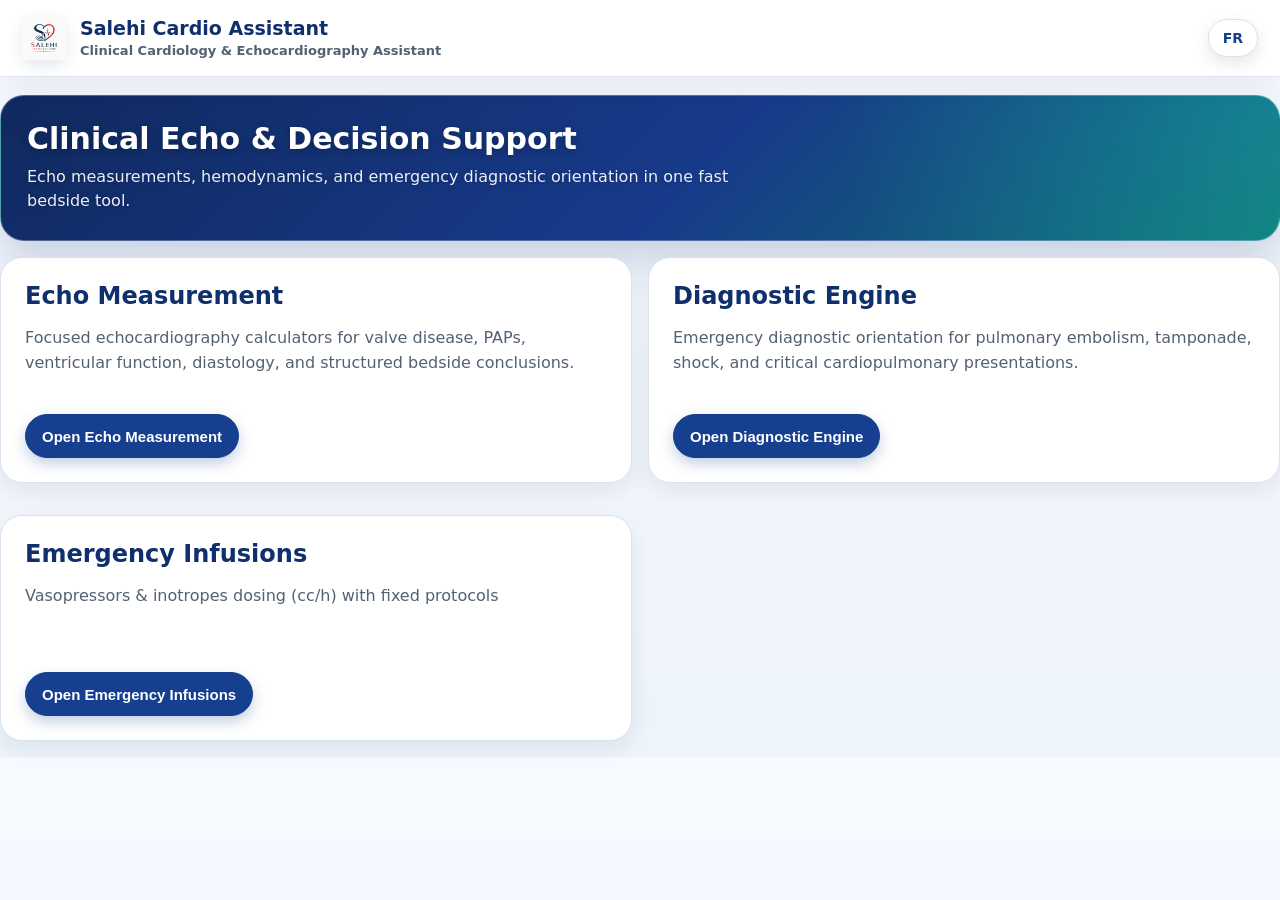
<file: index.html>
<!DOCTYPE html>
<html lang="en">
<head>
  <meta charset="UTF-8" />
  <meta name="viewport" content="width=device-width, initial-scale=1.0" />
  <title>Salehi Cardio Assistant</title>
  <style>
    :root {
      --primary: #173f8f;
      --primary-dark: #0f2f6d;
      --primary-soft: #eaf1ff;
      --text-main: #0f172a;
      --text-muted: #536173;
      --border: #d9e2ef;
      --surface: #ffffff;
      --surface-soft: #f6f8fc;
      --shadow-soft: 0 8px 24px rgba(15, 23, 42, 0.08);
      --radius-lg: 22px;
      --radius-md: 14px;
      --radius-sm: 10px;
      --bg: #f3f6fb;
      --card: var(--surface);
      --text: var(--text-main);
      --muted: var(--text-muted);
      --success: #0f9f6e;
      --warning: #d48a00;
      --danger: #dc3d3d;
      --neutral: #64748b;
    }

    * { box-sizing: border-box; }

    body {
      margin: 0;
      font-family: Arial, Helvetica, sans-serif;
      background: var(--bg);
      color: var(--text);
    }

    .app-header {
      display: flex;
      align-items: center;
      gap: 14px;
      padding: 14px 18px;
      background: rgba(255,255,255,.96);
      border-bottom: 1px solid rgba(217,225,236,.85);
      box-shadow: 0 10px 28px rgba(15,23,42,.06);
      position: sticky;
      top: 0;
      z-index: 20;
      backdrop-filter: blur(14px);
    }

    .app-logo-shell {
      width: 44px;
      height: 44px;
      display: inline-flex;
      align-items: center;
      justify-content: center;
      flex: 0 0 44px;
      background: #ffffff;
      border: 1px solid rgba(217,225,236,.9);
      border-radius: 14px;
      box-shadow: 0 8px 18px rgba(15,41,95,.12);
    }

    .app-logo {
      width: 44px;
      height: 44px;
      object-fit: contain;
    }

    .app-title h1 {
      font-size: 19px;
      color: #10295f;
      margin: 0;
      line-height: 1.1;
    }

    .app-title p {
      margin: 4px 0 0;
      color: #5f6b7a;
      font-size: 13px;
      font-weight: 700;
    }

    .topbar {
      background: linear-gradient(135deg, var(--primary), var(--primary-dark));
      color: white;
      padding: 24px 20px;
      box-shadow: 0 6px 18px rgba(0,0,0,.12);
      position: sticky;
      top: 0;
      z-index: 10;
    }

    .topbar h1 {
      margin: 0 0 6px;
      font-size: 28px;
    }

    .topbar p, .topbar small {
      margin: 0;
      opacity: .95;
    }

    .app {
      max-width: 1400px;
      margin: 20px auto 40px;
      padding: 0 16px;
    }

    .tabs {
      display: grid;
      grid-template-columns: repeat(auto-fit, minmax(140px, 1fr));
      gap: 10px;
      margin-bottom: 16px;
    }

    .tab-btn {
      border: 1px solid var(--border);
      background: white;
      color: var(--text);
      border-radius: 12px;
      padding: 12px 10px;
      font-weight: 700;
      cursor: pointer;
    }

    .tab-btn.active {
      background: var(--primary);
      color: white;
      border-color: var(--primary);
    }

    .panel { display: none; }
    .panel.active { display: block; }

    .card {
      background: var(--card);
      border: 1px solid var(--border);
      border-radius: 16px;
      padding: 20px;
      box-shadow: 0 8px 20px rgba(15,23,42,.05);
      margin-bottom: 16px;
    }

    .home-hero {
      margin: 18px 0 16px;
      padding: 26px;
      border-radius: 24px;
      background:
        radial-gradient(circle at top right, rgba(34,211,238,.24), transparent 34%),
        linear-gradient(135deg, #10295f 0%, #173a8a 54%, #0f766e 100%);
      color: #ffffff;
      box-shadow: 0 20px 48px rgba(16,41,95,.22);
    }

    .home-hero h2 {
      margin: 0 0 8px;
      font-size: 30px;
      line-height: 1.15;
    }

    .home-hero p {
      max-width: 760px;
      margin: 0;
      color: rgba(255,255,255,.88);
      font-size: 16px;
      line-height: 1.55;
    }

    .home-card {
      min-height: 0;
      border-radius: 22px;
      padding: 22px;
      border: 1px solid rgba(217,225,236,.9);
      box-shadow: 0 16px 38px rgba(16,41,95,.1);
      background: linear-gradient(180deg, #ffffff 0%, #f8fbff 100%);
    }

    .home-card h2 {
      color: #10295f;
      margin-bottom: 8px;
    }

    .home-card .sub {
      min-height: 72px;
      margin-bottom: 10px;
    }

    .grid-2 {
      display: grid;
      grid-template-columns: 1fr 1fr;
      gap: 16px;
    }

    .grid-3 {
      display: grid;
      grid-template-columns: repeat(3, 1fr);
      gap: 16px;
    }

    h2, h3 {
      margin-top: 0;
    }

    p.sub {
      color: var(--muted);
      line-height: 1.55;
    }

    label {
      display: block;
      margin: 12px 0 6px;
      font-weight: 700;
    }

    input, select, textarea {
      width: 100%;
      border: 1px solid var(--border);
      border-radius: 10px;
      padding: 11px 12px;
      font-size: 15px;
      background: #fbfdff;
    }

    textarea {
      min-height: 140px;
      resize: vertical;
    }

    .actions {
      display: flex;
      gap: 10px;
      margin-top: 16px;
      flex-wrap: wrap;
    }

    button {
      border: none;
      border-radius: 12px;
      padding: 12px 16px;
      font-size: 15px;
      font-weight: 700;
      cursor: pointer;
    }

    .primary {
      background: var(--primary);
      color: white;
    }

    .secondary,
    .btn.secondary {
      background: #eef3f8;
      color: #10295f;
      border: 1px solid #d9e1ec;
    }

    .secondary:hover,
    .btn.secondary:hover {
      background: #dbeafe;
    }

    .danger-btn {
      background: var(--danger);
      color: white;
    }

    .result-grid {
      display: grid;
      grid-template-columns: repeat(3, 1fr);
      gap: 12px;
    }

    .metric {
      border: 1px solid var(--border);
      border-radius: 12px;
      padding: 14px;
      background: #fbfdff;
    }

    .metric .label {
      font-size: 13px;
      color: var(--muted);
      margin-bottom: 6px;
    }

    .metric .value {
      font-size: 24px;
      font-weight: 800;
    }

    .metric .unit {
      font-size: 12px;
      color: var(--muted);
      margin-top: 4px;
    }

    .status-box {
      border-radius: 14px;
      padding: 16px;
      font-weight: 700;
      line-height: 1.5;
      border-left: 6px solid var(--neutral);
      background: #f8fafc;
    }

    .status-box.success {
      border-left-color: var(--success);
      background: rgba(15,159,110,.08);
      color: #0b6d4b;
    }

    .status-box.warning {
      border-left-color: var(--warning);
      background: rgba(212,138,0,.08);
      color: #8a5d00;
    }

    .status-box.danger {
      border-left-color: var(--danger);
      background: rgba(220,61,61,.08);
      color: #9f2121;
    }

    .status-box.neutral {
      border-left-color: var(--neutral);
      color: #475569;
    }

    .alerts {
      display: flex;
      flex-direction: column;
      gap: 10px;
      margin-top: 12px;
    }

    .alert-item {
      border-radius: 10px;
      padding: 12px 14px;
      font-size: 14px;
      line-height: 1.5;
    }

    .alert-item.warning {
      background: rgba(212,138,0,.1);
      color: #7a5300;
      border: 1px solid rgba(212,138,0,.2);
    }

    .alert-item.danger {
      background: rgba(220,61,61,.1);
      color: #8d2424;
      border: 1px solid rgba(220,61,61,.2);
    }

    .alert-item.success {
      background: rgba(15,159,110,.1);
      color: #0b6d4b;
      border: 1px solid rgba(15,159,110,.2);
    }

    .summary-box {
      border: 1px solid var(--border);
      background: #fbfdff;
      border-radius: 12px;
      padding: 16px;
      line-height: 1.6;
      white-space: pre-line;
    }

    @media (max-width: 1100px) {
      .tabs, .grid-3, .result-grid {
        grid-template-columns: repeat(2,1fr);
      }
    }

    @media (max-width: 800px) {
      .tabs, .grid-2, .grid-3, .result-grid {
        grid-template-columns: 1fr;
      }
    }
    .back-btn {
  display: inline-flex;
  align-items: center;
  gap: 8px;
  margin: 24px 0 10px 0;
  padding: 14px 22px;
  border: none;
  border-radius: 18px;
  background: #173d8f;
  color: white;
  font-size: 18px;
  font-weight: 700;
  cursor: pointer;
  box-shadow: 0 8px 20px rgba(23, 61, 143, 0.22);
}

.back-btn:hover {
  background: #0f2d6b;
}
 .panel {
  display: none;
}

.panel.active {
  display: block;
}  
    .lang-switch {
  position: static;
  margin-left: auto;
  z-index: 9999;
  background: white;
  color: var(--primary);
  text-decoration: none;
  font-weight: 800;
  font-size: 14px;
  border-radius: 999px;
  padding: 8px 14px;
  border: 1px solid rgba(255,255,255,.8);
  box-shadow: 0 4px 12px rgba(0,0,0,.18);
}

.lang-switch:hover {
  background: #e7edf7;
}

@media (max-width: 600px) {
  .app-header {
    align-items: flex-start;
    gap: 10px;
    padding: 12px;
  }

  .app-title h1 {
    font-size: 17px;
  }

  .app-title p {
    font-size: 12px;
  }

  .home-hero {
    padding: 22px 18px;
    border-radius: 20px;
  }

  .home-hero h2 {
    font-size: 24px;
  }

  .lang-switch {
    margin-left: auto;
    padding: 7px 12px;
    font-size: 13px;
  }
}

  .info-btn {
    margin-left: 6px;
    width: 20px;
    height: 20px;
    border-radius: 50%;
    border: none;
    background: #2c5aa0;
    color: white;
    font-size: 12px;
    font-weight: 700;
    cursor: pointer;
    padding: 0;
    line-height: 20px;
  }

  .info-btn:hover {
    background: #173a8a;
  }

  .info-modal-backdrop {
    position: fixed;
    inset: 0;
    display: none;
    align-items: center;
    justify-content: center;
    padding: 18px;
    background: rgba(15, 23, 42, 0.45);
    z-index: 1000;
  }

  .info-modal-backdrop.active {
    display: flex;
  }

  .info-modal {
    width: min(640px, 100%);
    max-height: min(82vh, 760px);
    overflow: auto;
    background: #fff;
    border-radius: 18px;
    box-shadow: 0 24px 70px rgba(15, 23, 42, 0.28);
    padding: 22px;
  }

  .info-modal-header {
    display: flex;
    align-items: flex-start;
    justify-content: space-between;
    gap: 16px;
    margin-bottom: 12px;
  }

  .info-modal-header h3 {
    margin: 0;
    color: #18345f;
    font-size: 20px;
  }

  .info-modal-close {
    width: 34px;
    height: 34px;
    border: 1px solid #d8e0ec;
    border-radius: 50%;
    background: #f7f9fc;
    color: #24364f;
    cursor: pointer;
    font-size: 20px;
    line-height: 1;
  }

  .info-modal-body {
    color: #24364f;
    font-size: 14px;
    line-height: 1.55;
    white-space: pre-line;
  }

    body {
      background: linear-gradient(180deg, #f7faff 0%, #eef4fb 100%);
      color: var(--text-main);
      font-family: system-ui, -apple-system, BlinkMacSystemFont, "Segoe UI", sans-serif;
      text-rendering: optimizeLegibility;
    }

    .app-header {
      padding: 16px 22px;
      background: rgba(255, 255, 255, 0.92);
      border-bottom: 1px solid rgba(217, 226, 239, 0.88);
      box-shadow: 0 8px 24px rgba(15, 23, 42, 0.06);
    }

    .app-logo-shell {
      border-color: var(--border);
      border-radius: var(--radius-md);
      box-shadow: 0 6px 16px rgba(15, 47, 109, 0.12);
    }

    .app-title h1,
    .home-card h2,
    h2,
    h3 {
      color: var(--primary-dark);
      letter-spacing: 0;
    }

    .app-title p,
    p.sub {
      color: var(--text-muted);
    }

    .app {
      max-width: 1280px;
      margin: 24px auto 48px;
      padding: 0 18px;
    }

    .card,
    .module-card,
    .panel-card,
    .home-card {
      background: var(--surface);
      border: 1px solid var(--border);
      border-radius: var(--radius-lg);
      box-shadow: var(--shadow-soft);
      padding: 24px;
      transition: transform 0.2s ease, box-shadow 0.2s ease, border-color 0.2s ease;
    }

    .card:hover,
    .module-card:hover,
    .home-card:hover {
      transform: translateY(-2px);
      box-shadow: 0 12px 28px rgba(15, 23, 42, 0.12);
      border-color: #cbd8ea;
    }

    .home-hero {
      border: 1px solid rgba(217, 226, 239, 0.32);
      box-shadow: 0 18px 42px rgba(15, 47, 109, 0.2);
    }

    label {
      color: var(--text-main);
      line-height: 1.35;
    }

    input,
    select,
    textarea {
      border: 1px solid var(--border);
      border-radius: var(--radius-md);
      padding: 14px 16px;
      min-height: 48px;
      font-size: 1rem;
      background: #fff;
      color: var(--text-main);
      transition: border-color 0.2s ease, box-shadow 0.2s ease, background 0.2s ease;
    }

    input:focus,
    select:focus,
    textarea:focus {
      outline: none;
      border-color: var(--primary);
      box-shadow: 0 0 0 4px rgba(23, 63, 143, 0.12);
    }

    button,
    .btn,
    .tab-btn,
    .module-btn,
    .back-btn {
      min-height: 44px;
      border-radius: 999px;
      font-weight: 700;
      transition: transform 0.2s ease, background 0.2s ease, box-shadow 0.2s ease, border-color 0.2s ease;
    }

    .primary,
    button.primary,
    .tab-btn.active,
    .module-btn.primary,
    .back-btn {
      background: var(--primary);
      color: #fff;
      border: 1px solid var(--primary);
      box-shadow: 0 6px 14px rgba(23, 63, 143, 0.25);
    }

    .primary:hover,
    button.primary:hover,
    .tab-btn.active:hover,
    .module-btn.primary:hover,
    .back-btn:hover {
      background: var(--primary-dark);
      border-color: var(--primary-dark);
      transform: translateY(-1px);
    }

    .secondary,
    button.secondary,
    .btn.secondary,
    .tab-btn:not(.active) {
      background: #fff;
      color: var(--primary);
      border: 1px solid var(--border);
      box-shadow: none;
    }

    .secondary:hover,
    button.secondary:hover,
    .btn.secondary:hover,
    .tab-btn:not(.active):hover {
      background: var(--primary-soft);
      border-color: #cfe0ff;
      transform: translateY(-1px);
    }

    .danger-btn {
      border-radius: 999px;
      box-shadow: 0 6px 14px rgba(220, 61, 61, 0.18);
    }

    .lang-switch {
      background: var(--surface);
      color: var(--primary);
      border: 1px solid var(--border);
      box-shadow: 0 6px 16px rgba(15, 23, 42, 0.1);
      min-height: 38px;
      display: inline-flex;
      align-items: center;
      justify-content: center;
    }

    .lang-switch:hover {
      background: var(--primary-soft);
      transform: translateY(-1px);
    }

    .metric,
    .summary-box,
    .conclusion,
    .result,
    .results,
    .interpretation {
      background: var(--primary-soft);
      border: 1px solid #cfe0ff;
      border-radius: var(--radius-md);
      color: var(--text-main);
    }

    .summary-box,
    .conclusion,
    .result,
    .results,
    .interpretation {
      padding: 18px;
      line-height: 1.65;
    }

    .status-box {
      border-radius: var(--radius-md);
      box-shadow: 0 4px 14px rgba(15, 23, 42, 0.04);
    }

    .info-btn {
      display: inline-flex;
      align-items: center;
      justify-content: center;
      width: 26px;
      height: 26px;
      margin-left: 8px;
      border: none;
      border-radius: 50%;
      background: var(--primary);
      color: #fff;
      font-size: 15px;
      font-weight: 800;
      cursor: pointer;
      box-shadow: 0 4px 10px rgba(23, 63, 143, 0.25);
      vertical-align: middle;
      line-height: 1;
      padding: 0;
      flex: 0 0 26px;
    }

    .info-btn:hover {
      background: var(--primary-dark);
      transform: scale(1.05);
    }

    .info-btn:active {
      transform: scale(0.95);
    }

    .info-modal-backdrop,
    .info-modal-backdrop.active {
      position: fixed;
      inset: 0;
      z-index: 9999;
      background: rgba(15, 23, 42, 0.45);
      backdrop-filter: blur(4px);
      align-items: center;
      justify-content: center;
      padding: 20px;
    }

    .info-modal-backdrop {
      display: none;
    }

    .info-modal-backdrop.active {
      display: flex;
    }

    .info-modal,
    .modal-content,
    .info-modal-content {
      position: relative;
      width: min(92vw, 560px);
      max-height: 82vh;
      overflow-y: auto;
      background: #ffffff;
      border-radius: 24px;
      padding: 28px 26px;
      box-shadow: 0 20px 50px rgba(15, 23, 42, 0.25);
      border: 1px solid rgba(217, 226, 239, 0.9);
    }

    .info-modal-header {
      display: block;
      margin-bottom: 16px;
      padding-right: 48px;
    }

    .info-modal-header h3,
    .modal-content h3,
    .info-modal-content h3 {
      margin: 0;
      font-size: 1.35rem;
      color: var(--primary-dark);
      line-height: 1.25;
    }

    .info-modal-body,
    .modal-content p,
    .modal-content pre,
    .info-modal-content p,
    .info-modal-content pre {
      color: var(--text-main);
      font-size: 1rem;
      line-height: 1.65;
      white-space: pre-wrap;
      margin: 0;
      font-family: inherit;
    }

    .modal-close,
    .info-modal-close {
      position: absolute;
      top: 16px;
      right: 16px;
      width: 38px;
      height: 38px;
      display: inline-flex;
      align-items: center;
      justify-content: center;
      border: none;
      border-radius: 50%;
      background: var(--primary);
      color: #ffffff;
      font-size: 24px;
      font-weight: 700;
      line-height: 1;
      cursor: pointer;
      padding: 0;
      box-shadow: 0 6px 14px rgba(23, 63, 143, 0.28);
      transition: transform 0.2s ease, background 0.2s ease, box-shadow 0.2s ease;
    }

    .modal-close:hover,
    .info-modal-close:hover {
      background: var(--primary-dark);
      transform: scale(1.06);
    }

    .modal-close:active,
    .info-modal-close:active {
      transform: scale(0.94);
    }

    .modal-close:focus-visible,
    .info-modal-close:focus-visible {
      outline: 3px solid rgba(23, 63, 143, 0.25);
      outline-offset: 3px;
    }

    @media (max-width: 640px) {
      .app {
        margin: 16px auto 32px;
        padding: 0 12px;
      }

      .app-header {
        align-items: center;
        padding: 12px;
      }

      .card,
      .module-card,
      .panel-card,
      .home-card {
        padding: 20px;
        border-radius: 20px;
      }

      .actions {
        gap: 10px;
      }

      .actions button,
      .actions .btn,
      .module-btn,
      .back-btn {
        width: 100%;
        justify-content: center;
      }

      .info-modal,
      .modal-content,
      .info-modal-content {
        width: 94vw;
        max-height: 84vh;
        padding: 24px 20px;
        border-radius: 22px;
      }

      .info-modal-header {
        padding-right: 44px;
      }

      .modal-close,
      .info-modal-close {
        top: 12px;
        right: 12px;
        width: 36px;
        height: 36px;
        font-size: 22px;
      }
    }

    .home-hero h2 {
      color: #ffffff !important;
      text-shadow: 0 2px 8px rgba(0, 0, 0, 0.25);
    }

    .home-hero p {
      color: rgba(255, 255, 255, 0.92) !important;
      text-shadow: 0 1px 5px rgba(0, 0, 0, 0.18);
    }

    .info-btn {
      display: inline-flex;
      align-items: center;
      justify-content: center;
      width: 20px;
      height: 20px;
      min-width: 20px;
      min-height: 20px;
      margin-left: 6px;
      padding: 0;
      border: none;
      border-radius: 50%;
      background: var(--primary);
      color: #ffffff;
      font-size: 12px;
      font-weight: 800;
      line-height: 1;
      vertical-align: middle;
      cursor: pointer;
      box-shadow: 0 2px 6px rgba(23, 63, 143, 0.22);
      transform: none;
    }

    .info-btn:hover {
      background: var(--primary-dark);
      transform: scale(1.04);
    }

    .info-btn:active {
      transform: scale(0.94);
    }

    @media (max-width: 640px) {
      .info-btn {
        width: 18px;
        height: 18px;
        min-width: 18px;
        min-height: 18px;
        font-size: 11px;
        margin-left: 5px;
      }
    }
  </style>
</head>
<body>
  <div class="app-header">
    <span class="app-logo-shell">
      <img src="assets/salehi-logo.png" alt="Salehi Logo" class="app-logo">
    </span>
    <div class="app-title">
      <h1>Salehi Cardio Assistant</h1>
      <p>Clinical Cardiology &amp; Echocardiography Assistant</p>
    </div>
    <a class="lang-switch" href="index-fr.html">FR</a>
  </div>

<button id="backBtn" class="back-btn" style="display:none;">← Back</button>
     <section id="dashboard" class="panel active">
  <div class="home-hero">
    <h2>Clinical Echo &amp; Decision Support</h2>
    <p>Echo measurements, hemodynamics, and emergency diagnostic orientation in one fast bedside tool.</p>
  </div>
  <div class="grid-2">
    <div class="card home-card">
      <h2>Echo Measurement</h2>
      <p class="sub">
        Focused echocardiography calculators for valve disease, PAPs, ventricular function,
        diastology, and structured bedside conclusions.
      </p>
      <div class="actions">
        <button class="primary module-btn" data-tab="echo-menu">Open Echo Measurement</button>
      </div>
    </div>

    <div class="card home-card">
      <h2>Diagnostic Engine</h2>
      <p class="sub">
        Emergency diagnostic orientation for pulmonary embolism, tamponade, shock,
        and critical cardiopulmonary presentations.
      </p>
      <div class="actions">
        <button class="primary module-btn" data-tab="diagnostic">Open Diagnostic Engine</button>
      </div>
    </div>

    <div class="card home-card">
      <h2>Emergency Infusions</h2>
      <p class="sub">
        Vasopressors &amp; inotropes dosing (cc/h) with fixed protocols
      </p>
      <div class="actions">
        <button class="primary module-btn" data-tab="emergency-infusions">Open Emergency Infusions</button>
      </div>
    </div>

  </div>
    </section>
<section id="chief-complaint" class="panel">
  <div class="card">
    <h2>Chief Complaint Navigator</h2>
    <p class="sub">Clinical entry point for urgent symptoms before choosing a measurement or diagnostic module.</p>
    <div class="actions">
      <button type="button" class="btn secondary" onclick="showPanel('dashboard')">Back</button>
    </div>
  </div>

  <div class="grid-2">
    <div class="card">
      <h3>Acute dyspnea</h3>
      <p><strong>Think:</strong> pulmonary edema, pulmonary embolism, tamponade, acute valve disease, LV/RV failure.</p>
      <p><strong>First echo checks:</strong> LV systolic function <button type="button" class="info-btn" onclick="showInfo('nav_lv_function')">?</button>, RV size/function <button type="button" class="info-btn" onclick="showInfo('nav_rv_function')">?</button>, TR velocity/PAPs <button type="button" class="info-btn" onclick="showInfo('nav_tr_paps')">?</button>, IVC <button type="button" class="info-btn" onclick="showInfo('nav_ivc')">?</button>, pericardial effusion <button type="button" class="info-btn" onclick="showInfo('nav_effusion')">?</button>, lung B-lines if available <button type="button" class="info-btn" onclick="showInfo('nav_blines')">?</button>.</p>
      <div class="actions">
        <button class="primary module-btn" data-tab="pulmonary-edema">Pulmonary edema</button>
        <button class="primary module-btn" data-tab="pe">Pulmonary embolism</button>
        <button class="primary module-btn" data-tab="tamponade">Tamponade</button>
        <button class="primary module-btn" data-tab="tr">TR/PAPs</button>
        <button class="primary module-btn" data-tab="function">Systolic/diastolic function</button>
      </div>
    </div>

    <div class="card">
      <h3>Chest pain</h3>
      <p><strong>Think:</strong> ACS, aortic stenosis, pulmonary embolism, pericardial disease.</p>
      <p><strong>First echo checks:</strong> LV regional/global function <button type="button" class="info-btn" onclick="showInfo('nav_lv_function')">?</button>, RV strain <button type="button" class="info-btn" onclick="showInfo('nav_rv_function')">?</button>, pericardial effusion <button type="button" class="info-btn" onclick="showInfo('nav_effusion')">?</button>, severe valvular disease <button type="button" class="info-btn" onclick="showInfo('nav_valves')">?</button>.</p>
      <div class="actions">
        <button class="primary module-btn" data-tab="function">Systolic function</button>
        <button class="primary module-btn" data-tab="as">Aortic stenosis</button>
        <button class="primary module-btn" data-tab="pe">Pulmonary embolism</button>
        <button class="primary module-btn" data-tab="tamponade">Tamponade</button>
      </div>
    </div>

    <div class="card">
      <h3>Shock / hypotension</h3>
      <p><strong>Think:</strong> cardiogenic shock, obstructive shock, hypovolemia, distributive shock.</p>
      <p><strong>First echo checks:</strong> LV function <button type="button" class="info-btn" onclick="showInfo('nav_lv_function')">?</button>, RV dilation <button type="button" class="info-btn" onclick="showInfo('nav_rv_function')">?</button>, pericardial effusion <button type="button" class="info-btn" onclick="showInfo('nav_effusion')">?</button>, IVC <button type="button" class="info-btn" onclick="showInfo('nav_ivc')">?</button>, VTI/LVOT if available <button type="button" class="info-btn" onclick="showInfo('nav_lvot_vti')">?</button>.</p>
      <div class="actions">
        <button class="primary module-btn" data-tab="shock">Shock module</button>
        <button class="primary module-btn" data-tab="tamponade">Tamponade</button>
        <button class="primary module-btn" data-tab="pe">Pulmonary embolism</button>
        <button class="primary module-btn" data-tab="function">Systolic function</button>
      </div>
    </div>

    <div class="card">
      <h3>Syncope</h3>
      <p><strong>Think:</strong> severe AS, pulmonary embolism, tamponade, rhythm disorder.</p>
      <p><strong>First echo checks:</strong> AV Vmax/mean gradient/AVA <button type="button" class="info-btn" onclick="showInfo('nav_av_assessment')">?</button>, RV size/function <button type="button" class="info-btn" onclick="showInfo('nav_rv_function')">?</button>, pericardial effusion <button type="button" class="info-btn" onclick="showInfo('nav_effusion')">?</button>, LV function <button type="button" class="info-btn" onclick="showInfo('nav_lv_function')">?</button>.</p>
      <div class="actions">
        <button class="primary module-btn" data-tab="as">Aortic stenosis</button>
        <button class="primary module-btn" data-tab="pe">Pulmonary embolism</button>
        <button class="primary module-btn" data-tab="tamponade">Tamponade</button>
        <button class="primary module-btn" data-tab="function">Systolic function</button>
      </div>
    </div>

    <div class="card">
      <h3>Palpitations / atrial fibrillation</h3>
      <p><strong>Think:</strong> AF with rapid ventricular response, structural heart disease, mitral stenosis, LA dilation, LV dysfunction.</p>
      <p><strong>First echo checks:</strong> LA size/volume <button type="button" class="info-btn" onclick="showInfo('nav_la_volume')">?</button>, LV function <button type="button" class="info-btn" onclick="showInfo('nav_lv_function')">?</button>, mitral stenosis/regurgitation <button type="button" class="info-btn" onclick="showInfo('nav_mitral_valve')">?</button>, PAPs <button type="button" class="info-btn" onclick="showInfo('nav_tr_paps')">?</button>.</p>
      <p class="sub">If rheumatic mitral stenosis is present, DOACs are not recommended; VKA is preferred.</p>
      <div class="actions">
        <button class="primary module-btn" data-tab="ms">Mitral stenosis</button>
        <button class="primary module-btn" data-tab="mr">Mitral regurgitation</button>
        <button class="primary module-btn" data-tab="tr">TR/PAPs</button>
        <button class="primary module-btn" data-tab="function">Systolic/diastolic function</button>
      </div>
    </div>

    <div class="card">
      <h3>Newly discovered murmur</h3>
      <p><strong>Think:</strong> AS, AR, MS, MR, TR.</p>
      <p><strong>First echo checks:</strong> valve morphology <button type="button" class="info-btn" onclick="showInfo('nav_valve_morphology')">?</button>, gradients <button type="button" class="info-btn" onclick="showInfo('nav_gradients')">?</button>, regurgitation severity <button type="button" class="info-btn" onclick="showInfo('nav_regurgitation')">?</button>, chamber impact <button type="button" class="info-btn" onclick="showInfo('nav_chamber_impact')">?</button>, PAPs <button type="button" class="info-btn" onclick="showInfo('nav_tr_paps')">?</button>.</p>
      <div class="actions">
        <button class="primary module-btn" data-tab="as">Aortic stenosis</button>
        <button class="primary module-btn" data-tab="ar">Aortic regurgitation</button>
        <button class="primary module-btn" data-tab="ms">Mitral stenosis</button>
        <button class="primary module-btn" data-tab="mr">Mitral regurgitation</button>
        <button class="primary module-btn" data-tab="tr">TR/PAPs</button>
      </div>
    </div>
  </div>
</section>
<section id="emergency-infusions" class="panel">
  <div class="card">
    <h2>Emergency Infusions</h2>
    <p class="sub">Vasopressors &amp; inotropes dosing (cc/h) with fixed protocols.</p>
  </div>

  <div class="grid-2">
    <div class="card">
      <h3>Protocol</h3>
      <label>
        Drug
        <button type="button" class="info-btn" onclick="showInfo('inf_drug_info')">?</button>
        <span id="inf_drug_specific_info"></span>
      </label>
      <select id="inf_drug" onchange="updateInfusionDoseOptions()">
        <optgroup label="Vasopressors / Inotropes">
          <option value="noradrenaline">Noradrenaline</option>
          <option value="dobutamine">Dobutamine</option>
          <option value="adrenaline">Adrenaline</option>
        </optgroup>
        <optgroup label="Antiarrhythmic">
          <option value="amiodarone">Amiodarone</option>
        </optgroup>
        <optgroup label="Antihypertensive / Vasodilators">
          <option value="nicardipine">Nicardipine / Loxen</option>
          <option value="risordan">Isosorbide dinitrate / Risordan</option>
        </optgroup>
      </select>

      <div id="inf_weight_group">
        <label>Weight (kg)</label>
        <input id="inf_weight" type="number" step="0.1" min="0">
      </div>

      <label>
        Target dose
        <button type="button" class="info-btn" onclick="showInfo('inf_dose_info')">?</button>
      </label>
      <select id="inf_dose"></select>

      <div class="actions">
        <button class="primary" onclick="calculateEmergencyInfusion()">Calculate</button>
        <button type="button" class="btn secondary" onclick="resetPanel('emergency-infusions'); updateInfusionDoseOptions();">Reset</button>
      </div>
    </div>

    <div class="card">
      <h3>Result</h3>
      <div id="inf_results" class="summary-box">Select a protocol and calculate.</div>
    </div>
  </div>
</section>
<section id="echo-menu" class="panel">
  <div class="card">
    <h2>Echo Measurement</h2>
    <p class="sub">
      Choose the echocardiography module you want to use.
    </p>
  </div>

  <div class="grid-3">
    <div class="card">
      <h3>Aortic Stenosis</h3>
      <p class="sub">AVA, mean gradient, Vmax, DVI, indexed AVA.</p>
      <button class="primary module-btn" data-tab="as">Open</button>
    </div>

    <div class="card">
      <h3>Mitral Regurgitation</h3>
      <p class="sub">EROA, regurgitant volume, vena contracta, pulmonary vein flow.</p>
      <button class="primary module-btn" data-tab="mr">Open</button>
    </div>

    <div class="card">
      <h3>Mitral Stenosis</h3>
      <p class="sub">MVA by PHT, mean gradient, PAPs, rhythm and severity logic.</p>
      <button class="primary module-btn" data-tab="ms">Open</button>
    </div>

    <div class="card">
      <h3>Aortic Regurgitation</h3>
      <p class="sub">Vena contracta, PHT, holodiastolic flow reversal, LV impact.</p>
      <button class="primary module-btn" data-tab="ar">Open</button>
    </div>

    <div class="card">
      <h3>TR / PAPs</h3>
      <p class="sub">TR Vmax, estimated RAP, PAPs and TR severity support.</p>
      <button class="primary module-btn" data-tab="tr">Open</button>
    </div>

    <div class="card">
      <h3>Congenital / Shunts</h3>
      <p class="sub">ASD/CIA shunt quantification and right-heart impact.</p>
      <button class="primary module-btn" data-tab="asd">ASD / CIA - Shunt Calculator</button>
    </div>

    <div class="card">
      <h3>Systolic / Diastolic</h3>
      <p class="sub">LVEF, TAPSE, S’, E/e’, e’, TR velocity and diastolic profile.</p>
      <button class="primary module-btn" data-tab="function">Open</button>
    </div>
  </div>
</section>
   <section id="diagnostic" class="panel">
  <div class="card">
    <h2>Diagnostic Engine</h2>
    <p class="sub">
      Module d’aide à l’orientation diagnostique en urgence : embolie pulmonaire,
      tamponnade, choc et situations critiques.
    </p>
  </div>

  <div class="grid-3">
    <div class="card">
      <h3>Embolie pulmonaire – Echo RV Strain</h3>
      <p class="sub">
        Évaluation rapide du retentissement droit en cas de suspicion d’embolie pulmonaire aiguë.
      </p>
      <button class="primary module-btn" data-tab="pe">Open</button>
    </div>

    <div class="card">
      <h3>Tamponnade cardiaque</h3>
      <p class="sub">
        Épanchement péricardique, collapsus OD/VD, VCI pléthorique,
        variations respiratoires Doppler et profil de choc obstructif.
      </p>
      <button class="primary module-btn" data-tab="tamponade">Open</button>
    </div>

    <div class="card">
      <h3>Choc</h3>
      <p class="sub">
        Orientation échographique rapide : choc cardiogénique, obstructif,
        hypovolémique ou distributif.
      </p>
      <button class="primary module-btn" data-tab="shock">Open</button>
    </div>
    <div class="card">
  <h3>Pulmonary Edema</h3>
  <p class="sub">
    Clinical and echocardiographic orientation between cardiogenic pulmonary edema
    and non-cardiogenic / pulmonary origin.
  </p>
  <button class="primary module-btn" data-tab="pulmonary-edema">Open</button>
</div>
    <div class="card">
      <h3>Chief Complaint Navigator</h3>
      <p class="sub">
        Start from the presenting symptom, check first echo targets, then open the relevant diagnostic or echo module.
      </p>
      <button class="primary module-btn" data-tab="chief-complaint">Open</button>
    </div>
  </div>
</section>
    <section id="as" class="panel">
      <div class="card">
        <h2>Aortic Stenosis</h2>
        <p class="sub">Integrated valve quantification, indexed flow, EF, and basic diastolic context.</p>
      </div>

      <div class="grid-2">
        <div class="card">
          <h3>Valve Measurements</h3>
          <label>LVOT Diameter (cm) <button type="button" class="info-btn" onclick="showInfo('lvot_diameter')">?</button></label><input id="as_lvot" type="number" step="0.01">
          <label>VTI LVOT (cm) <button type="button" class="info-btn" onclick="showInfo('lvot_vti')">?</button></label><input id="as_vti_lvot" type="number" step="0.1">
          <label>VTI Aortic Valve (cm) <button type="button" class="info-btn" onclick="showInfo('av_vti')">?</button></label><input id="as_vti_ao" type="number" step="0.1">
          <label>Vmax Aortic Valve (m/s) <button type="button" class="info-btn" onclick="showInfo('av_vmax')">?</button></label><input id="as_vmax" type="number" step="0.1">
          <label>Mean Gradient (mmHg) <button type="button" class="info-btn" onclick="showInfo('av_mean_gradient')">?</button></label><input id="as_gradient" type="number" step="1">
        </div>

        <div class="card">
          <h3>Hemodynamic Context</h3>
          <label>Height (cm) <button type="button" class="info-btn" onclick="showInfo('height_bsa')">?</button></label><input id="as_height" type="number" step="1">
          <label>Weight (kg) <button type="button" class="info-btn" onclick="showInfo('weight_bsa')">?</button></label><input id="as_weight" type="number" step="0.1">
          <label>LVEF (%) <button type="button" class="info-btn" onclick="showInfo('lvef')">?</button></label><input id="as_ef" type="number" step="1">
          <label>Average E/e′ (optional) <button type="button" class="info-btn" onclick="showInfo('e_over_e')">?</button></label><input id="as_eovere" type="number" step="0.1">
          <label>LAVI mL/m² (optional) <button type="button" class="info-btn" onclick="showInfo('lavi')">?</button></label><input id="as_lavi" type="number" step="1">
          <label>GLS (%) (optional)</label><input id="as_gls" type="number" step="0.1">
          <label>e′ septal (cm/s) (optional) <button type="button" class="info-btn" onclick="showInfo('eprime')">?</button></label><input id="as_eprime" type="number" step="0.1">
          <label>TR velocity (m/s) (optional) <button type="button" class="info-btn" onclick="showInfo('tr_velocity')">?</button></label><input id="as_trv" type="number" step="0.1">
          <div class="actions">
            <button class="primary" onclick="calculateAS()">Calculate AS</button>
            <button type="button" class="btn secondary" onclick="resetPanel('as')">Reset</button>
          </div>
        </div>
      </div>

      <div class="grid-2">
        <div class="card">
          <h3>Key Results</h3>
          <div id="as_results" class="result-grid"></div>
        </div>
        <div class="card">
          <h3>Integrated Interpretation</h3>
          <div id="as_status" class="status-box neutral">Awaiting data...</div>
          <div id="as_alerts" class="alerts"></div>
        </div>
      </div>

      <div class="card">
        <h3>Automated Conclusion</h3>
        <div id="as_conclusion" class="summary-box">Fill the fields and calculate.</div>
      </div>
    </section>

    <section id="mr" class="panel">
      <div class="card">
        <h2>Mitral Regurgitation</h2>
        <p class="sub">PISA-based quantification with multiparametric support.</p>
      </div>

      <div class="grid-2">
        <div class="card">
          <label>PISA radius (cm) <button type="button" class="info-btn" onclick="showInfo('pisa')">?</button></label><input id="mr_r" type="number" step="0.01">
          <label>Aliasing velocity Va (cm/s) <button type="button" class="info-btn" onclick="showInfo('va')">?</button></label><input id="mr_va" type="number" step="1">
          <label>MR peak velocity (cm/s) <button type="button" class="info-btn" onclick="showInfo('mr_velocity')">?</button></label><input id="mr_vmax" type="number" step="1">
          <label>MR VTI (cm) <button type="button" class="info-btn" onclick="showInfo('mr_vti')">?</button></label><input id="mr_vti" type="number" step="1">
          <label>Vena contracta (mm) (optional) <button type="button" class="info-btn" onclick="showInfo('vena_contracta_mr')">?</button></label><input id="mr_vc" type="number" step="0.1">
          <label>Mechanism</label>
          <select id="mr_mech">
            <option value="primary">Primary</option>
            <option value="secondary">Secondary</option>
          </select>
          <div class="actions">
            <button class="primary" onclick="calculateMR()">Calculate MR</button>
            <button type="button" class="btn secondary" onclick="resetPanel('mr')">Reset</button>
          </div>
        </div>

        <div class="card">
          <h3>Results</h3>
          <div id="mr_results" class="result-grid"></div>
          <div id="mr_status" class="status-box neutral">Awaiting data...</div>
          <div id="mr_alerts" class="alerts"></div>
          <div id="mr_conclusion" class="summary-box" style="margin-top:12px;">Fill the fields and calculate.</div>
        </div>
      </div>
    </section>

    <section id="ms" class="panel">
      <div class="card">
        <h2>Mitral Stenosis</h2>
        <p class="sub">PHT-based area, gradient, and practical grading.</p>
      </div>

      <div class="grid-2">
        <div class="card">
          <label>PHT (ms) <button type="button" class="info-btn" onclick="showInfo('mitral_pht')">?</button></label><input id="ms_pht" type="number" step="1">
          <label>Mean gradient (mmHg) <button type="button" class="info-btn" onclick="showInfo('mitral_mean_gradient')">?</button></label><input id="ms_grad" type="number" step="1">
          <label>Heart rate (bpm) <button type="button" class="info-btn" onclick="showInfo('heart_rate_gradient')">?</button></label><input id="ms_hr" type="number" step="1">
          <label>Rhythm <button type="button" class="info-btn" onclick="showInfo('rhythm_gradient')">?</button></label>
          <select id="ms_rhythm">
            <option value="sinus">Sinus</option>
            <option value="af">AF</option>
          </select>
          <div class="actions">
            <button class="primary" onclick="calculateMS()">Calculate MS</button>
            <button type="button" class="btn secondary" onclick="resetPanel('ms')">Reset</button>
          </div>
        </div>

        <div class="card">
          <h3>Results</h3>
          <div id="ms_results" class="result-grid"></div>
          <div id="ms_status" class="status-box neutral">Awaiting data...</div>
          <div id="ms_alerts" class="alerts"></div>
          <div id="ms_conclusion" class="summary-box" style="margin-top:12px;">Fill the fields and calculate.</div>
        </div>
      </div>

      <div class="grid-2">
        <div class="card">
          <h3>Wilkins Score — Mitral Valve Anatomy</h3>
          <label>Leaflet mobility <button type="button" class="info-btn" onclick="showInfo('wilkins_mobility')">?</button></label>
          <select id="wilkins_mobility" onchange="calculateWilkinsScore()">
            <option value="">Select</option>
            <option value="1">1 - Highly mobile, only leaflet tips restricted</option>
            <option value="2">2 - Mid/base motion preserved</option>
            <option value="3">3 - Forward motion mainly at base</option>
            <option value="4">4 - Minimal or no forward leaflet motion</option>
          </select>

          <label>Leaflet thickening <button type="button" class="info-btn" onclick="showInfo('wilkins_thickening')">?</button></label>
          <select id="wilkins_thickening" onchange="calculateWilkinsScore()">
            <option value="">Select</option>
            <option value="1">1 - Near-normal thickness</option>
            <option value="2">2 - Mild thickening, mainly margins</option>
            <option value="3">3 - Thickening through entire leaflet</option>
            <option value="4">4 - Marked thickening of all leaflet tissue</option>
          </select>

          <label>Leaflet calcification <button type="button" class="info-btn" onclick="showInfo('wilkins_calcification')">?</button></label>
          <select id="wilkins_calcification" onchange="calculateWilkinsScore()">
            <option value="">Select</option>
            <option value="1">1 - Single bright area</option>
            <option value="2">2 - Scattered leaflet margin brightness</option>
            <option value="3">3 - Brightness into mid-leaflet</option>
            <option value="4">4 - Extensive brightness through most leaflet tissue</option>
          </select>

          <label>Subvalvular thickening <button type="button" class="info-btn" onclick="showInfo('wilkins_subvalvular')">?</button></label>
          <select id="wilkins_subvalvular" onchange="calculateWilkinsScore()">
            <option value="">Select</option>
            <option value="1">1 - Minimal chordal thickening</option>
            <option value="2">2 - Thickening extends to one-third of chordal length</option>
            <option value="3">3 - Thickening extends to distal third</option>
            <option value="4">4 - Extensive thickening/shortening down to papillary muscles</option>
          </select>

          <label>Mitral regurgitation &gt; moderate? <button type="button" class="info-btn" onclick="showInfo('wilkins_mr')">?</button></label>
          <select id="wilkins_mr" onchange="calculateWilkinsScore()">
            <option value="no">No</option>
            <option value="yes">Yes</option>
          </select>

          <div class="actions">
            <button class="primary" onclick="calculateWilkinsScore()">Calculate Wilkins Score</button>
          </div>
        </div>

        <div class="card">
          <h3>Wilkins Interpretation</h3>
          <div id="wilkins_results" class="result-grid"></div>
          <div id="wilkins_status" class="status-box neutral">Awaiting Wilkins anatomy data...</div>
          <div id="wilkins_alerts" class="alerts"></div>
          <div id="wilkins_conclusion" class="summary-box" style="margin-top:12px;">Always check commissural calcification, LA thrombus, MR severity, valve morphology and clinical context before deciding BMC.</div>
        </div>
      </div>
    </section>
        <section id="ar" class="panel">
      <div class="card">
        <h2>Aortic Regurgitation</h2>
        <p class="sub">Simplified multiparametric AR support.</p>
      </div>

      <div class="grid-2">
        <div class="card">
          <label>Pressure half-time (ms) <button type="button" class="info-btn" onclick="showInfo('ar_pht')">?</button></label><input id="ar_pht" type="number" step="1">
          <label>Vena contracta (mm) <button type="button" class="info-btn" onclick="showInfo('vena_contracta_ar')">?</button></label><input id="ar_vc" type="number" step="0.1">
          <label>Holodiastolic flow reversal in descending aorta <button type="button" class="info-btn" onclick="showInfo('holodiastolic_flow_reversal')">?</button></label>
          <select id="ar_flowrev">
            <option value="no">No</option>
            <option value="yes">Yes</option>
          </select>
          <div class="actions">
            <button class="primary" onclick="calculateAR()">Calculate AR</button>
            <button type="button" class="btn secondary" onclick="resetPanel('ar')">Reset</button>
          </div>
        </div>

        <div class="card">
          <h3>Results</h3>
          <div id="ar_results" class="result-grid"></div>
          <div id="ar_status" class="status-box neutral">Awaiting data...</div>
          <div id="ar_alerts" class="alerts"></div>
          <div id="ar_conclusion" class="summary-box" style="margin-top:12px;">Fill the fields and calculate.</div>
        </div>
      </div>
    </section>

    <section id="tr" class="panel">
      <div class="card">
        <h2>TR / PAPs</h2>
        <p class="sub">TR velocity, RAP estimate, PAPs, and simple TR severity support.</p>
      </div>

      <div class="grid-2">
        <div class="card">
          <label>TR velocity (m/s) <button type="button" class="info-btn" onclick="showInfo('tr_velocity')">?</button></label><input id="tr_vmax" type="number" step="0.1">
          <label>IVC diameter (mm) <button type="button" class="info-btn" onclick="showInfo('ivc_diameter')">?</button></label>
<input id="tr_ivc" type="number" step="1" placeholder="e.g. 18">

<label>IVC collapsibility (%) <button type="button" class="info-btn" onclick="showInfo('ivc_collapsibility')">?</button></label>
<input id="tr_ivc_collapse" type="number" step="1" placeholder="e.g. 50">
          <label>Vena contracta TR (mm) (optional) <button type="button" class="info-btn" onclick="showInfo('vena_contracta_tr')">?</button></label><input id="tr_vc" type="number" step="0.1">
          <div class="actions">
            <button class="primary" onclick="calculateTR()">Calculate TR/PAPs</button>
            <button type="button" class="btn secondary" onclick="resetPanel('tr')">Reset</button>
          </div>
        </div>

        <div class="card">
          <h3>Results</h3>
          <div id="tr_results" class="result-grid"></div>
          <div id="tr_status" class="status-box neutral">Awaiting data...</div>
          <div id="tr_alerts" class="alerts"></div>
          <div id="tr_conclusion" class="summary-box" style="margin-top:12px;">Fill the fields and calculate.</div>
        </div>
      </div>
    </section>

    <section id="asd" class="panel">
      <div class="card">
        <h2>ASD / CIA - Shunt Calculator</h2>
        <p class="sub">Calculate Qp/Qs, estimate pulmonary pressure, assess right-heart overload and closure risk.</p>
      </div>

      <div class="grid-2">
        <div class="card">
          <h3>Shunt Anatomy</h3>
          <label>ASD/CIA type <button type="button" class="info-btn" onclick="showInfo('asd_type')">?</button></label>
          <select id="asd_type">
            <option value="">Select</option>
            <option value="secundum">Ostium secundum</option>
            <option value="primum">Ostium primum</option>
            <option value="sinus_venosus">Sinus venosus</option>
            <option value="coronary_sinus">Coronary sinus</option>
            <option value="unspecified">Unspecified</option>
          </select>

          <label>ASD/CIA diameter in mm <button type="button" class="info-btn" onclick="showInfo('asd_diameter')">?</button></label>
          <input id="asd_diameter" type="number" step="0.1">

          <label>Shunt direction <button type="button" class="info-btn" onclick="showInfo('asd_direction')">?</button></label>
          <select id="asd_direction">
            <option value="">Select</option>
            <option value="ltr">Left-to-right</option>
            <option value="bidir">Bidirectional</option>
            <option value="rtl">Right-to-left</option>
          </select>

          <label>Right atrial dilatation <button type="button" class="info-btn" onclick="showInfo('asd_ra_dilation')">?</button></label>
          <select id="asd_ra_dilation">
            <option value="">Select</option>
            <option value="none">None</option>
            <option value="mild">Mild</option>
            <option value="moderate">Moderate</option>
            <option value="severe">Severe</option>
          </select>

          <label>Right ventricular dilatation <button type="button" class="info-btn" onclick="showInfo('asd_rv_dilation')">?</button></label>
          <select id="asd_rv_dilation">
            <option value="">Select</option>
            <option value="none">None</option>
            <option value="mild">Mild</option>
            <option value="moderate">Moderate</option>
            <option value="severe">Severe</option>
          </select>
        </div>

        <div class="card">
          <h3>Flow and Pressure</h3>
          <label>RVOT diameter in cm <button type="button" class="info-btn" onclick="showInfo('asd_rvot_diameter')">?</button></label>
          <input id="asd_rvot_diameter" type="number" step="0.01">

          <label>RVOT VTI in cm <button type="button" class="info-btn" onclick="showInfo('asd_rvot_vti')">?</button></label>
          <input id="asd_rvot_vti" type="number" step="0.1">

          <label>LVOT diameter in cm <button type="button" class="info-btn" onclick="showInfo('asd_lvot_diameter')">?</button></label>
          <input id="asd_lvot_diameter" type="number" step="0.01">

          <label>LVOT VTI in cm <button type="button" class="info-btn" onclick="showInfo('asd_lvot_vti')">?</button></label>
          <input id="asd_lvot_vti" type="number" step="0.1">

          <label>TR Vmax in m/s <button type="button" class="info-btn" onclick="showInfo('asd_tr_vmax')">?</button></label>
          <input id="asd_tr_vmax" type="number" step="0.1">

          <label>RAP / right atrial pressure in mmHg <button type="button" class="info-btn" onclick="showInfo('asd_rap')">?</button></label>
          <input id="asd_rap" type="number" step="1">

          <label>TAPSE in mm, optional <button type="button" class="info-btn" onclick="showInfo('asd_tapse')">?</button></label>
          <input id="asd_tapse" type="number" step="0.1">

          <label>S' RV in cm/s, optional <button type="button" class="info-btn" onclick="showInfo('asd_rv_sprime')">?</button></label>
          <input id="asd_rv_sprime" type="number" step="0.1">

          <label>SpO2 in %, optional <button type="button" class="info-btn" onclick="showInfo('asd_spo2')">?</button></label>
          <input id="asd_spo2" type="number" step="1">

          <div class="actions">
            <button class="primary" onclick="calculateASD()">Calculate ASD/CIA</button>
            <button type="button" class="btn secondary" onclick="resetASD()">Reset</button>
            <button type="button" class="btn secondary" onclick="showPanel('echo-menu')">Back</button>
          </div>
        </div>
      </div>

      <div class="card">
        <h3>Results</h3>
        <div id="asd_results" class="result-grid"></div>
        <div id="asd_status" class="status-box neutral">Awaiting data...</div>
        <div id="asd_alerts" class="alerts"></div>
        <div id="asd_conclusion" class="summary-box" style="margin-top:12px;">Fill the fields and calculate.</div>
      </div>
    </section>

 <section id="function" class="panel">
  <div class="card">
    <h2>Systolic / Diastolic Function</h2>
    <p class="sub">
      Practical ventricular function and filling-pressure assessment for standard echo machines without strain.
    </p>
  </div>

  <div class="grid-2">
    <div class="card">
      <h3>Body size & Left atrium</h3>

      <label>Height (cm) <button type="button" class="info-btn" onclick="showInfo('height_bsa')">?</button></label>
      <input id="fn_height" type="number" step="1" placeholder="e.g. 170">

      <label>Weight (kg) <button type="button" class="info-btn" onclick="showInfo('weight_bsa')">?</button></label>
      <input id="fn_weight" type="number" step="1" placeholder="e.g. 70">

      <label>LA length / Longitudinal diameter (cm) <button type="button" class="info-btn" onclick="showInfo('la_length')">?</button></label>
      <input id="fn_la_length" type="number" step="0.1" placeholder="e.g. 5.2">

      <label>LA width / Transverse diameter (cm) <button type="button" class="info-btn" onclick="showInfo('la_width')">?</button></label>
      <input id="fn_la_width" type="number" step="0.1" placeholder="e.g. 4.0">

      <label>LA depth / Antero-posterior diameter (cm) <button type="button" class="info-btn" onclick="showInfo('la_depth')">?</button></label>
      <input id="fn_la_depth" type="number" step="0.1" placeholder="e.g. 3.8">
    </div>

    <div class="card">
      <h3>Systolic function</h3>

      <label>LVEF (%) <button type="button" class="info-btn" onclick="showInfo('lvef')">?</button></label>
      <input id="fn_ef" type="number" step="1" placeholder="e.g. 55">

      <label>Fractional shortening FS (%) - optional <button type="button" class="info-btn" onclick="showInfo('fractional_shortening')">?</button></label>
      <input id="fn_fs" type="number" step="1" placeholder="e.g. 30">

      <label>MAPSE (mm) - optional <button type="button" class="info-btn" onclick="showInfo('mapse')">?</button></label>
      <input id="fn_mapse" type="number" step="0.1" placeholder="e.g. 12">

      <label>Mitral annular S′ lateral (cm/s) - optional <button type="button" class="info-btn" onclick="showInfo('mitral_sprime')">?</button></label>
      <input id="fn_sprime_mitral" type="number" step="0.1" placeholder="e.g. 8.5">
    </div>

    <div class="card">
      <h3>Diastolic function</h3>

      <label>E/A ratio <button type="button" class="info-btn" onclick="showInfo('ea_ratio')">?</button></label>
      <input id="fn_ea" type="number" step="0.1" placeholder="e.g. 1.1">

      <label>E/e′ average <button type="button" class="info-btn" onclick="showInfo('e_over_e')">?</button></label>
      <input id="fn_eovere" type="number" step="0.1" placeholder="e.g. 10">

      <label>e′ septal (cm/s) <button type="button" class="info-btn" onclick="showInfo('septal_eprime')">?</button></label>
      <input id="fn_eprime_septal" type="number" step="0.1" placeholder="e.g. 7">

      <label>e′ lateral (cm/s) <button type="button" class="info-btn" onclick="showInfo('lateral_eprime')">?</button></label>
      <input id="fn_eprime_lateral" type="number" step="0.1" placeholder="e.g. 10">

      <label>TR velocity (m/s) <button type="button" class="info-btn" onclick="showInfo('tr_velocity')">?</button></label>
      <input id="fn_trv" type="number" step="0.1" placeholder="e.g. 2.6">

      <div class="actions">
        <button class="primary" onclick="calculateFunction()">Calculate Function</button>
        <button type="button" class="btn secondary" onclick="resetPanel('function')">Reset</button>
      </div>
    </div>

    <div class="card">
      <h3>Results</h3>
      <div id="fn_results" class="result-grid"></div>
      <div id="fn_status" class="status-box neutral">Awaiting data...</div>
      <div id="fn_alerts" class="alerts"></div>
      <div id="fn_conclusion" class="summary-box" style="margin-top:12px;">Fill the fields and calculate.</div>
    </div>
  </div>
</section>
    
  <section id="pe" class="panel">
  <h2>Pulmonary Embolism - Echo RV Strain</h2>
  <p class="sub">
    Rapid assessment of right-heart impact in suspected pulmonary embolism.
  </p>

  <div class="card">
  <h3>Clinical status</h3>

  <label>Age <button type="button" class="info-btn" onclick="showInfo('pe_age')">?</button></label>
  <input id="pe_age" type="number" placeholder="e.g. 65">

  <label>SBP / PAS (mmHg) <button type="button" class="info-btn" onclick="showInfo('pe_hypotension')">?</button></label>
  <input id="pe_sbp" type="number" placeholder="e.g. 110">

  <label>Heart rate / FC (bpm) <button type="button" class="info-btn" onclick="showInfo('pe_tachycardia')">?</button></label>
  <input id="pe_hr" type="number" placeholder="e.g. 115">

  <label>SpO₂ (%) <button type="button" class="info-btn" onclick="showInfo('pe_desaturation')">?</button></label>
  <input id="pe_spo2" type="number" placeholder="e.g. 92">

  <label>Shock, vasopressors, or cardiac arrest? <button type="button" class="info-btn" onclick="showInfo('pe_hypotension')">?</button></label>
  <select id="pe_shock">
    <option value="no">No</option>
    <option value="yes">Yes</option>
  </select>
</div>

<div class="card">
  <h3>Pre-test probability: Revised Geneva Score</h3>

  <label>Previous DVT or PE <button type="button" class="info-btn" onclick="showInfo('pe_previous_vte')">?</button></label>
  <select id="pe_geneva_prev_vte">
    <option value="no">No</option>
    <option value="yes">Yes</option>
  </select>

  <label>Surgery or fracture within the last month <button type="button" class="info-btn" onclick="showInfo('pe_surgery')">?</button></label>
  <select id="pe_geneva_surgery">
    <option value="no">No</option>
    <option value="yes">Yes</option>
  </select>

  <label>Active cancer <button type="button" class="info-btn" onclick="showInfo('pe_cancer')">?</button></label>
  <select id="pe_geneva_cancer">
    <option value="no">No</option>
    <option value="yes">Yes</option>
  </select>

  <label>Unilateral lower limb pain <button type="button" class="info-btn" onclick="showInfo('pe_limb_pain')">?</button></label>
  <select id="pe_geneva_unilateral_pain">
    <option value="no">No</option>
    <option value="yes">Yes</option>
  </select>

  <label>Hemoptysis <button type="button" class="info-btn" onclick="showInfo('pe_hemoptysis')">?</button></label>
  <select id="pe_geneva_hemoptysis">
    <option value="no">No</option>
    <option value="yes">Yes</option>
  </select>

  <label>Pain on lower limb deep venous palpation and unilateral edema <button type="button" class="info-btn" onclick="showInfo('pe_dvt_signs')">?</button></label>
  <select id="pe_geneva_deep_pain_edema">
    <option value="no">No</option>
    <option value="yes">Yes</option>
  </select>
</div>

<div class="card">
  <h3>DVT / Embolic source assessment</h3>

  <label>Clinical signs of lower limb DVT <button type="button" class="info-btn" onclick="showInfo('pe_dvt_signs')">?</button></label>
  <select id="pe_dvt_symptoms">
    <option value="none">No clear lower limb signs</option>
    <option value="unilateral_pain">Unilateral lower limb pain</option>
    <option value="unilateral_edema">Unilateral lower limb edema</option>
    <option value="pain_and_edema">Pain + unilateral edema</option>
  </select>

  <label>Venous compression ultrasound <button type="button" class="info-btn" onclick="showInfo('pe_compression_us')">?</button></label>
  <select id="pe_dvt_compression">
    <option value="not_done">Not done</option>
    <option value="compressible">Veins compressible</option>
    <option value="noncompressible_distal">Distal non-compressible vein</option>
    <option value="noncompressible_proximal">Proximal non-compressible vein</option>
  </select>

  <label>Side</label>
  <select id="pe_dvt_side">
    <option value="unknown">Unknown / not applicable</option>
    <option value="right">Right</option>
    <option value="left">Left</option>
    <option value="bilateral">Bilateral</option>
  </select>
</div>

<div class="card">
  <h3>Echo RV strain</h3>

  <label>RV/LV ratio <button type="button" class="info-btn" onclick="showInfo('pe_rv_dilation')">?</button></label>
  <input id="pe_rvlv" type="number" step="0.1" placeholder="e.g. 1.1">

  <label>TAPSE (mm) <button type="button" class="info-btn" onclick="showInfo('pe_tapse')">?</button></label>
  <input id="pe_tapse" type="number" placeholder="e.g. 15">

  <label>RV S′ (cm/s) <button type="button" class="info-btn" onclick="showInfo('pe_rv_sprime')">?</button></label>
  <input id="pe_sprime" type="number" step="0.1" placeholder="e.g. 8.5">

  <label>D-shape LV in PSAX <button type="button" class="info-btn" onclick="showInfo('pe_d_shape')">?</button></label>
  <select id="pe_dshape">
    <option value="none">Absent</option>
    <option value="systolic">Systolic D-shape</option>
    <option value="both">Systolic + diastolic D-shape</option>
  </select>

  <label>McConnell sign <button type="button" class="info-btn" onclick="showInfo('pe_mcconnell')">?</button></label>
  <select id="pe_mcconnell">
    <option value="no">No</option>
    <option value="yes">Yes</option>
  </select>

  <label>TR velocity (m/s) <button type="button" class="info-btn" onclick="showInfo('pe_tr_velocity')">?</button></label>
  <input id="pe_trv" type="number" step="0.1" placeholder="e.g. 3.2">

  <label>IVC diameter / VCI (mm) <button type="button" class="info-btn" onclick="showInfo('pe_ivc')">?</button></label>
  <input id="pe_ivc" type="number" placeholder="e.g. 22">

  <label>IVC collapsibility / collapsibilité VCI (%) <button type="button" class="info-btn" onclick="showInfo('pe_ivc')">?</button></label>
  <input id="pe_ivc_collapse" type="number" placeholder="e.g. 35">
</div>

<div class="card">
  <h3>Biomarkers</h3>

  <label>Troponin <button type="button" class="info-btn" onclick="showInfo('pe_troponin')">?</button></label>
  <select id="pe_troponin">
    <option value="negative">Negative</option>
    <option value="positive">Positive</option>
  </select>

  <label>BNP / NT-proBNP <button type="button" class="info-btn" onclick="showInfo('pe_bnp')">?</button></label>
  <select id="pe_bnp">
    <option value="unknown">Unknown</option>
    <option value="negative">Negative</option>
    <option value="positive">Positive</option>
  </select>

  <div class="actions">
    <button class="primary" onclick="calculatePE()">Calculate PE risk</button>
  </div>
</div>

<div class="grid-2">
  <div class="card">
    <h3>Results</h3>
    <div id="pe_results" class="result-grid"></div>
  </div>

  <div class="card">
    <h3>Interpretation</h3>
    <div id="pe_status" class="status-box neutral">Awaiting data...</div>
    <div id="pe_alerts" class="alerts"></div>
  </div>
</div>

<div class="card">
  <h3>Management</h3>
  <div id="pe_conclusion" class="summary-box">Fill the fields and calculate.</div>
</div>
</section>

<section id="tamponade" class="panel">
  <h2>Tamponnade cardiaque</h2>
  <p class="sub">
    Module d’aide à l’évaluation échocardiographique d’une tamponnade.
  </p>

 <div class="card">
  <h3>Clinical status</h3>

  <label>Hypotension / shock? <button type="button" class="info-btn" onclick="showInfo('tam_hypotension')">?</button></label>
  <select id="tam_shock">
    <option value="no">No</option>
    <option value="yes">Yes</option>
  </select>

  <label>Tachycardia? <button type="button" class="info-btn" onclick="showInfo('tam_tachycardia')">?</button></label>
  <select id="tam_tachy">
    <option value="no">No</option>
    <option value="yes">Yes</option>
  </select>

  <label>Pulsus paradoxus? <button type="button" class="info-btn" onclick="showInfo('tam_pulsus')">?</button></label>
  <select id="tam_pulsus">
    <option value="unknown">Unknown</option>
    <option value="no">No</option>
    <option value="yes">Yes</option>
  </select>
</div>

<div class="card">
  <h3>Echo signs</h3>

  <label>Pericardial effusion size <button type="button" class="info-btn" onclick="showInfo('tam_effusion')">?</button></label>
  <select id="tam_size">
    <option value="none">None</option>
    <option value="small">Small</option>
    <option value="moderate">Moderate</option>
    <option value="large">Large</option>
  </select>

  <label>Right atrial collapse <button type="button" class="info-btn" onclick="showInfo('tam_ra_collapse')">?</button></label>
  <select id="tam_ra_collapse">
    <option value="no">No</option>
    <option value="yes">Yes</option>
  </select>

  <label>Right ventricular diastolic collapse <button type="button" class="info-btn" onclick="showInfo('tam_rv_collapse')">?</button></label>
  <select id="tam_rv_collapse">
    <option value="no">No</option>
    <option value="yes">Yes</option>
  </select>

  <label>IVC dilated and poorly collapsible <button type="button" class="info-btn" onclick="showInfo('tam_ivc')">?</button></label>
  <select id="tam_ivc">
    <option value="no">No</option>
    <option value="yes">Yes</option>
  </select>

  <label>Respiratory variation on Doppler inflow <button type="button" class="info-btn" onclick="showInfo('tam_doppler_variation')">?</button></label>
  <select id="tam_doppler">
    <option value="unknown">Unknown</option>
    <option value="no">No significant variation</option>
    <option value="yes">Significant variation</option>
  </select>

  <div class="actions">
    <button class="primary" onclick="calculateTamponade()">Calculate Tamponade</button>
  </div>
</div>

<div class="grid-2">
  <div class="card">
    <h3>Results</h3>
    <div id="tam_results" class="result-grid"></div>
  </div>

  <div class="card">
    <h3>Interpretation</h3>
    <div id="tam_status" class="status-box neutral">Awaiting data...</div>
    <div id="tam_alerts" class="alerts"></div>
  </div>
</div>

<div class="card">
  <h3>Conduite à tenir</h3>
  <div id="tam_conclusion" class="summary-box">Fill the fields and calculate.</div>
</div>
</section>

<section id="shock" class="panel">
  <h2>Choc - Orientation échographique</h2>
  <p class="sub">
    Module d’orientation rapide devant un état de choc.
  </p>

 <div class="card">
  <h3>Clinical status</h3>

  <label>Hypotension (SBP &lt; 90 mmHg) <button type="button" class="info-btn" onclick="showInfo('shock_hypotension')">?</button></label>
  <select id="shock_hypotension">
    <option value="no">No</option>
    <option value="yes">Yes</option>
  </select>

  <label>Signs of congestion? <button type="button" class="info-btn" onclick="showInfo('shock_congestion')">?</button></label>
  <select id="shock_congestion">
    <option value="no">No</option>
    <option value="yes">Yes</option>
  </select>

  <label>Signs of hypovolemia? <button type="button" class="info-btn" onclick="showInfo('shock_hypovolemia')">?</button></label>
  <select id="shock_hypovolemia">
    <option value="no">No</option>
    <option value="yes">Yes</option>
  </select>
</div>

<div class="card">
  <h3>Echo findings</h3>

  <label>LV function <button type="button" class="info-btn" onclick="showInfo('shock_lv_function')">?</button></label>
  <select id="shock_lv">
    <option value="normal">Normal</option>
    <option value="reduced">Reduced</option>
  </select>

  <label>RV dilatation <button type="button" class="info-btn" onclick="showInfo('shock_rv')">?</button></label>
  <select id="shock_rv">
    <option value="no">No</option>
    <option value="yes">Yes</option>
  </select>

  <label>Pericardial effusion <button type="button" class="info-btn" onclick="showInfo('shock_pericardial_effusion')">?</button></label>
  <select id="shock_effusion">
    <option value="no">No</option>
    <option value="yes">Yes</option>
  </select>

  <label>IVC status <button type="button" class="info-btn" onclick="showInfo('shock_ivc')">?</button></label>
  <select id="shock_ivc">
    <option value="normal">Normal</option>
    <option value="collapsed">Collapsed</option>
    <option value="dilated">Dilated</option>
  </select>

  <div class="actions">
    <button class="primary" onclick="calculateShock()">Calculate Shock</button>
  </div>
</div>

<div class="grid-2">
  <div class="card">
    <h3>Results</h3>
    <div id="shock_results" class="result-grid"></div>
  </div>

  <div class="card">
    <h3>Interpretation</h3>
    <div id="shock_status" class="status-box neutral">Awaiting data...</div>
    <div id="shock_alerts" class="alerts"></div>
  </div>
</div>

<div class="card">
  <h3>Conduite à tenir</h3>
  <div id="shock_conclusion" class="summary-box">Fill the fields and calculate.</div>
</div>
</section>
  <section id="pulmonary-edema" class="panel">
  <div class="card">
    <h2>Pulmonary Edema — Cardiac vs Pulmonary Origin</h2>
    <p class="sub">
      Clinical and echocardiographic support to distinguish cardiogenic pulmonary edema from pulmonary/non-cardiac causes.
    </p>
  </div>

  <div class="grid-2">
    <div class="card">
      <h3>Clinical data</h3>

      <label>Blood pressure / hypertension <button type="button" class="info-btn" onclick="showInfo('edema_bp')">?</button></label>
      <select id="peo_bp">
        <option value="">Select</option>
        <option value="cardiac">High BP or hypertensive crisis</option>
        <option value="neutral">Normal BP</option>
        <option value="pulmonary">Low BP / shock / sepsis context</option>
      </select>

      <label>History of heart disease <button type="button" class="info-btn" onclick="showInfo('edema_cardiogenic')">?</button></label>
      <select id="peo_history">
        <option value="">Select</option>
        <option value="cardiac">HF / ischemic heart disease / valve disease / AF</option>
        <option value="pulmonary">No known cardiac disease</option>
        <option value="neutral">Unknown</option>
      </select>

      <label>Fever / infection / COPD-asthma context <button type="button" class="info-btn" onclick="showInfo('edema_noncardiogenic')">?</button></label>
      <select id="peo_infection">
        <option value="">Select</option>
        <option value="pulmonary">Present</option>
        <option value="neutral">Absent or unclear</option>
      </select>

      <label>Orthopnea / paroxysmal nocturnal dyspnea <button type="button" class="info-btn" onclick="showInfo('edema_orthopnea')">?</button></label>
      <select id="peo_orthopnea">
        <option value="">Select</option>
        <option value="cardiac">Present</option>
        <option value="pulmonary">Absent</option>
        <option value="neutral">Unclear</option>
      </select>

      <label>Peripheral edema / raised JVP <button type="button" class="info-btn" onclick="showInfo('edema_ivc_congestion')">?</button></label>
      <select id="peo_congestion">
        <option value="">Select</option>
        <option value="cardiac">Present</option>
        <option value="pulmonary">Absent</option>
        <option value="neutral">Unclear</option>
      </select>
    </div>

    <div class="card">
      <h3>Echocardiographic data</h3>

      <label>LVEF <button type="button" class="info-btn" onclick="showInfo('edema_lv_function')">?</button></label>
      <select id="peo_lvef">
        <option value="">Select</option>
        <option value="cardiac">Reduced LVEF</option>
        <option value="neutral">Preserved LVEF</option>
        <option value="neutral">Not assessed</option>
      </select>

      <label>LV filling pressures <button type="button" class="info-btn" onclick="showInfo('edema_e_eprime')">?</button></label>
      <select id="peo_filling">
        <option value="">Select</option>
        <option value="cardiac">High: E/e’ elevated / restrictive pattern</option>
        <option value="pulmonary">Normal or low filling pressures</option>
        <option value="neutral">Indeterminate</option>
      </select>

      <label>Left atrium <button type="button" class="info-btn" onclick="showInfo('edema_la')">?</button></label>
      <select id="peo_la">
        <option value="">Select</option>
        <option value="cardiac">Dilated LA</option>
        <option value="pulmonary">Normal LA</option>
        <option value="neutral">Not assessed</option>
      </select>

      <label>Significant valve disease <button type="button" class="info-btn" onclick="showInfo('edema_mr')">?</button></label>
      <select id="peo_valve">
        <option value="">Select</option>
        <option value="cardiac">Severe MR / MS / AS / AR</option>
        <option value="pulmonary">No significant valve disease</option>
        <option value="neutral">Indeterminate</option>
      </select>

      <label>Right ventricle / pulmonary hypertension pattern <button type="button" class="info-btn" onclick="showInfo('edema_rv_pattern')">?</button></label>
      <select id="peo_rv">
        <option value="">Select</option>
        <option value="pulmonary">RV dilatation / D-shape / acute RV strain</option>
        <option value="cardiac">Post-capillary PH pattern with left heart disease</option>
        <option value="neutral">Normal or unclear</option>
      </select>
    </div>
  </div>

  <div class="card">
    <h3>Lung ultrasound / bedside signs</h3>

    <label>B-lines distribution <button type="button" class="info-btn" onclick="showInfo('edema_blines')">?</button></label>
    <select id="peo_blines">
      <option value="">Select</option>
      <option value="cardiac">Diffuse bilateral symmetric B-lines</option>
      <option value="pulmonary">Focal/asymmetric B-lines or spared areas</option>
      <option value="neutral">Not assessed</option>
    </select>

    <label>Pleural line <button type="button" class="info-btn" onclick="showInfo('edema_pleura')">?</button></label>
    <select id="peo_pleura">
      <option value="">Select</option>
      <option value="cardiac">Regular pleural line</option>
      <option value="pulmonary">Irregular/thickened pleural line</option>
      <option value="neutral">Not assessed</option>
    </select>

    <label>Consolidation / air bronchogram <button type="button" class="info-btn" onclick="showInfo('edema_consolidation')">?</button></label>
    <select id="peo_consolidation">
      <option value="">Select</option>
      <option value="pulmonary">Present</option>
      <option value="cardiac">Absent</option>
      <option value="neutral">Not assessed</option>
    </select>

    <div class="actions">
      <button class="primary" onclick="calculatePulmonaryEdema()">Calculate</button>
      <button class="secondary" onclick="resetPulmonaryEdema()">Reset</button>
    </div>
  </div>

  <div class="card">
    <h3>Results</h3>
    <div id="peo_results" class="result-grid"></div>
    <div id="peo_status" class="status-box neutral">Awaiting data...</div>
    <div id="peo_alerts" class="alerts"></div>
    <div id="peo_conclusion" class="summary-box" style="margin-top:12px;">Fill the fields and calculate.</div>
  </div>
</section>
  </main>
<script>
  const backBtn = document.getElementById("backBtn");
const infoContent = {
  lvot_diameter: "LVOT diameter:\n- View: parasternal long-axis.\n- Measure in mid-systole, inner-edge to inner-edge.\n- Used to calculate LVOT area.\n- Small errors are amplified because area uses radius squared.\n- Common mistake: measuring too far from the annulus.",
  lvot_vti: "LVOT VTI:\n- Use pulsed-wave Doppler in apical 5-chamber or 3-chamber view.\n- Place sample volume just proximal to the aortic valve in the LVOT.\n- Trace the systolic Doppler envelope.\n- Used to calculate stroke volume and aortic valve area.",
  av_vti: "Aortic valve VTI:\n- Use continuous-wave Doppler across the aortic valve.\n- Obtain the highest velocity from multiple windows: apical, right parasternal, suprasternal if needed.\n- Trace the full systolic envelope.\n- Alignment is critical.",
  av_vmax: "Aortic Vmax:\n- Highest peak velocity across the aortic valve by CW Doppler.\n- Search multiple windows.\n- Underestimation occurs with poor Doppler alignment.",
  av_mean_gradient: "Mean aortic gradient:\n- Derived from CW Doppler tracing across the aortic valve.\n- Requires good alignment and complete envelope tracing.\n- Interpret with flow state and valve area.",
  height_bsa: "Height:\n- Used with weight to calculate body surface area.\n- Required for indexed measurements such as AVAi or LAVI.",
  weight_bsa: "Weight:\n- Used with height to calculate body surface area.\n- Required for indexed measurements.",
  lvef: "LVEF:\n- Prefer biplane Simpson from apical 4- and 2-chamber views.\n- Avoid foreshortened apical views.\n- Visually estimated EF is less reproducible.",
  e_over_e: "E/e’:\n- E wave from transmitral inflow and e’ from tissue Doppler.\n- Helps estimate LV filling pressure.\n- Interpret with LA size, TR velocity, rhythm, and clinical context.",
  lavi: "LAVI:\n- Left atrial volume indexed to body surface area.\n- Prefer biplane area-length or Simpson method.\n- Enlarged LAVI supports chronically elevated filling pressures.",
  eprime: "e’ velocity:\n- Tissue Doppler velocity at mitral annulus.\n- Septal e’ <7 cm/s or lateral e’ <10 cm/s supports diastolic dysfunction.\n- Angle alignment matters.",
  tr_velocity: "TR velocity:\n- CW Doppler through tricuspid regurgitation jet.\n- Used to estimate RV-RA gradient and pulmonary pressure.\n- Align Doppler with the jet and use the best envelope.",
  pisa: "PISA radius:\n- View: apical 4-chamber or optimized MR jet view.\n- Use color Doppler.\n- Lower Nyquist limit, usually around 20–40 cm/s.\n- Measure from regurgitant orifice to first aliasing hemisphere.\n- Common mistake: measuring the whole jet instead of the PISA shell.",
  va: "Aliasing velocity Va:\n- Nyquist limit displayed on color Doppler.\n- Usually adjusted around 20–40 cm/s for PISA.\n- Read from the machine, do not guess.\n- High color scale may underestimate PISA.",
  mr_velocity: "MR peak velocity:\n- Measured using continuous-wave Doppler.\n- Align beam parallel to MR jet.\n- Used in EROA/PISA calculations.",
  mr_vti: "MR VTI:\n- Trace the full CW Doppler envelope of the MR jet.\n- Represents the velocity-time integral of regurgitant flow.",
  vena_contracta_mr: "MR vena contracta:\n- Narrowest part of the MR jet just downstream of the orifice.\n- Use zoomed color Doppler.\n- <3 mm suggests mild MR; >7 mm supports severe MR.",
  mitral_pht: "Pressure half-time:\n- What: transmitral deceleration time used to estimate MVA = 220 / PHT.\n- View: apical 4-chamber CW Doppler through mitral inflow.\n- Why: supports MS severity grading.\n- Pitfall: unreliable with altered compliance, significant AR, or after valvuloplasty.",
  mitral_mean_gradient: "Mitral mean gradient:\n- What: average diastolic pressure gradient across the mitral valve.\n- View: apical 4-chamber CW Doppler aligned with inflow.\n- Why: reflects hemodynamic burden.\n- Pitfall: tachycardia, high flow and AF can overestimate severity.",
  heart_rate_gradient: "Heart rate:\n- What: rhythm speed at the time of gradient measurement.\n- View: ECG/monitor during Doppler acquisition.\n- Why: tachycardia raises transmitral gradients.\n- Pitfall: interpreting gradient without the simultaneous heart rate.",
  rhythm_gradient: "Rhythm:\n- What: sinus rhythm or AF during Doppler measurement.\n- View: ECG trace while acquiring mitral inflow.\n- Why: AF makes gradients beat-to-beat variable.\n- Pitfall: use several similar R-R beats in AF.",
  ar_pht: "AR pressure half-time:\n- CW Doppler of the aortic regurgitation jet.\n- Short PHT suggests severe AR, but depends on LV compliance and aortic pressure.\n- Use multiparametric assessment.",
  vena_contracta_ar: "AR vena contracta:\n- Narrowest width of the AR jet near the aortic valve.\n- Measure in zoomed color Doppler.\n- Interpret with jet width, flow reversal, LV size, and Doppler.",
  holodiastolic_flow_reversal: "Holodiastolic flow reversal:\n- PW Doppler in descending or abdominal aorta.\n- Holodiastolic reversal supports significant/severe AR.\n- Ensure proper sample position and Doppler scale.",
  ivc_diameter: "IVC diameter:\n- Subcostal long-axis view.\n- Measure 1–2 cm from the right atrial junction.\n- Used with collapsibility to estimate right atrial pressure.",
  ivc_collapsibility: "IVC collapsibility:\n- Assess respiratory decrease in IVC diameter.\n- >50% collapse suggests low RAP; <50% with dilated IVC suggests high RAP.\n- Interpret cautiously with ventilation or poor effort.",
  vena_contracta_tr: "TR vena contracta:\n- Width of the narrowest TR jet by color Doppler.\n- Supports grading of TR severity.\n- Interpret with hepatic vein flow, annulus, RV size, and jet density.",
  la_length: "LA length:\n- Measure from mitral annular plane to posterior LA wall, avoiding pulmonary veins and LA appendage.\n- Used to estimate LA volume.",
  la_width: "LA width:\n- One dimension used in simplified LA volume estimation.\n- Avoid foreshortened views.",
  la_depth: "LA depth:\n- Orthogonal LA dimension used for volume estimation.\n- Accuracy depends on correct view and avoiding foreshortening.",
  fractional_shortening: "Fractional shortening:\n- M-mode or 2D linear LV measurement.\n- Less reliable with regional wall motion abnormalities.\n- Useful when Simpson EF is not available.",
  mapse: "MAPSE:\n- M-mode displacement of the mitral annulus.\n- Reflects longitudinal LV systolic function.\n- Reduced MAPSE supports LV systolic dysfunction.",
  mitral_sprime: "Mitral lateral S’:\n- Tissue Doppler systolic velocity at the lateral mitral annulus.\n- Reflects longitudinal LV systolic function.\n- Angle alignment is important.",
  ea_ratio: "E/A ratio:\n- Pulsed Doppler transmitral inflow at leaflet tips.\n- Helps classify diastolic filling pattern.\n- Interpret with age, E/e’, LA volume, TR velocity, and rhythm.",
  septal_eprime: "Septal e’:\n- Tissue Doppler at septal mitral annulus.\n- Reduced septal e’ supports impaired relaxation.\n- Use with lateral e’ and E/e’.",
  lateral_eprime: "Lateral e’:\n- Tissue Doppler at lateral mitral annulus.\n- Reduced lateral e’ supports impaired relaxation.\n- Use with septal e’ and E/e’.",
  pe_age: { title: "Age in Pulmonary Embolism Risk", body: "Definition: Age contributes to clinical probability and simplified PE severity scores.\nClinical value: Older age increases the risk of complications and mortality after PE.\nAssessment: Confirm actual age and interpret with comorbidities, blood pressure, oxygenation and RV findings.\nPitfalls: Age alone does not define severity; a young patient with shock or RV failure is high risk." },
  pe_hypotension: { title: "Hypotension / Shock in Pulmonary Embolism", body: "Definition: SBP < 90 mmHg or a fall >= 40 mmHg for more than 15 minutes, not explained by arrhythmia, hypovolemia or sepsis.\nClinical value: Defines high-risk pulmonary embolism when PE is suspected or confirmed.\nImplication: Requires urgent risk stratification, bedside echo, anticoagulation if not contraindicated, and consideration of reperfusion therapy.\nPitfalls: Always exclude myocardial infarction, tamponade, sepsis and bleeding." },
  pe_tachycardia: { title: "Tachycardia in Suspected PE", body: "Definition: Heart rate > 100 bpm is a severity and probability marker in PE scores.\nClinical value: Reflects sympathetic activation, hypoxemia, pain or RV strain.\nAssessment: Check rhythm, fever, anemia, sepsis and medication effects.\nPitfalls: Normal heart rate does not exclude PE, especially in elderly patients or beta-blocker use." },
  pe_desaturation: { title: "Oxygen Desaturation in PE", body: "Definition: Reduced SpO2, commonly < 90% in severity scores, suggests impaired gas exchange.\nClinical value: Supports clinically significant PE and increases concern when associated with RV strain.\nAssessment: Verify waveform quality and oxygen therapy level.\nPitfalls: COPD, pneumonia, pulmonary edema and poor peripheral perfusion can cause similar desaturation." },
  pe_previous_vte: { title: "Previous DVT or PE", body: "Definition: Prior objectively diagnosed venous thromboembolism.\nClinical value: Increases pre-test probability and recurrence risk.\nAssessment: Confirm history, anticoagulation status and provoking factors.\nPitfalls: Superficial thrombophlebitis is not equivalent to DVT/PE." },
  pe_surgery: { title: "Recent Surgery / Immobilization", body: "Definition: Recent surgery, fracture or significant immobilization, especially within the last month.\nClinical value: Major transient provoking factor for venous thromboembolism.\nAssessment: Ask about operations, trauma, plaster cast, bed rest and long travel.\nPitfalls: Minor procedures without immobility carry lower risk." },
  pe_cancer: { title: "Active Cancer", body: "Definition: Ongoing cancer, metastatic disease, treatment within recent months or palliative cancer care.\nClinical value: Strong VTE risk factor and affects anticoagulation choice.\nAssessment: Clarify cancer type, treatment, bleeding risk and platelet count.\nPitfalls: Remote cured cancer is less predictive than active disease." },
  pe_limb_pain: { title: "Unilateral Lower Limb Pain", body: "Definition: New unilateral calf or thigh pain suggesting DVT.\nClinical value: Raises PE probability when compatible with venous thrombosis.\nAssessment: Examine for tenderness along deep veins, asymmetry and edema.\nPitfalls: Musculoskeletal injury, cellulitis and chronic venous disease can mimic DVT." },
  pe_hemoptysis: { title: "Hemoptysis", body: "Definition: Coughing blood or blood-streaked sputum.\nClinical value: Supports PE probability, often due to pulmonary infarction.\nAssessment: Quantify bleeding and evaluate alternative lung causes.\nPitfalls: Infection, malignancy, bronchiectasis and anticoagulation can also cause hemoptysis." },
  pe_dvt_signs: { title: "Clinical Signs of DVT", body: "Definition: Unilateral swelling, pain on deep venous palpation, calf asymmetry or venous tenderness.\nClinical value: Increases pre-test probability and may reveal the embolic source.\nAssessment: Compare both legs and consider compression ultrasound.\nPitfalls: Clinical signs are insensitive and nonspecific; absence does not exclude DVT." },
  pe_compression_us: { title: "Venous Compression Ultrasound", body: "Assessment: Compress femoral and popliteal veins; non-compressibility supports DVT.\nClinical value: Proximal DVT in suspected PE can justify treatment when chest imaging is delayed or contraindicated.\nPitfalls: Distal calf DVT is easier to miss; chronic post-thrombotic changes may mimic acute clot." },
  pe_rv_dilation: { title: "Right Ventricular Dilatation", body: "Echo view: Apical 4-chamber view focused on the right ventricle.\nHow to measure / assess: Compare RV size to LV size. RV/LV ratio > 1 suggests RV dilatation.\nClinical value: Suggests acute RV pressure overload and supports intermediate/high-risk PE.\nCommon mistakes: Chronic pulmonary hypertension, COPD, RV infarction and chronic RV disease may mimic acute PE." },
  pe_d_shape: { title: "D-shaped Left Ventricle", body: "Echo view: Parasternal short-axis view.\nHow to measure / assess: Flattening of the interventricular septum causing a D-shaped LV.\nClinical value: Indicates RV pressure overload, especially when present in systole.\nCommon mistakes: Not specific to PE; can occur in pulmonary hypertension and other causes of RV pressure overload." },
  pe_tapse: { title: "TAPSE", body: "Echo view: Apical 4-chamber.\nHow to measure / assess: M-mode cursor through the lateral tricuspid annulus.\nThreshold: TAPSE < 17 mm suggests RV systolic dysfunction.\nClinical value: Useful marker of RV function in suspected PE.\nCommon mistakes: Angle dependency and regional RV dysfunction may affect accuracy." },
  pe_rv_sprime: { title: "RV S' Velocity", body: "Echo view: Apical 4-chamber focused on the RV.\nDoppler type: Tissue Doppler at the lateral tricuspid annulus.\nThreshold: S' < 9.5 cm/s supports RV systolic dysfunction.\nClinical value: Helps identify RV impairment in PE.\nCommon mistakes: Poor annular alignment and tethering can mislead interpretation." },
  pe_mcconnell: { title: "McConnell Sign", body: "Echo view: Apical 4-chamber focused RV view.\nHow to assess: Regional RV free-wall akinesia with relative apical sparing.\nClinical value: Supports acute RV strain and may raise suspicion for PE.\nCommon mistakes: Not specific; RV infarction and other acute RV insults can look similar." },
  pe_tr_velocity: { title: "TR Velocity / Estimated sPAP", body: "Echo view: Apical 4-chamber, RV inflow, parasternal short-axis or subcostal views.\nDoppler type: Continuous-wave Doppler through the TR jet.\nClinical value: Elevated TR velocity supports increased RV systolic pressure and RV afterload.\nCommon mistakes: Poor alignment underestimates pressure; absent TR does not exclude RV strain." },
  pe_ivc: { title: "IVC Dilatation / Elevated RAP", body: "Echo view: Subcostal IVC long-axis view.\nHow to measure / assess: Measure IVC 1-2 cm from the RA junction and assess inspiratory collapse.\nClinical value: Dilated poorly collapsible IVC suggests elevated right atrial pressure.\nCommon mistakes: Mechanical ventilation, poor inspiratory effort and chronic right-heart disease reduce reliability." },
  pe_troponin: { title: "Troponin in PE", body: "Definition: Myocardial injury biomarker.\nClinical value: Positive troponin suggests RV myocardial strain and higher early risk.\nAssessment: Interpret with ECG, renal function and clinical context.\nPitfalls: ACS, myocarditis, renal failure and sepsis can also elevate troponin." },
  pe_bnp: { title: "BNP / NT-proBNP in PE", body: "Definition: Biomarkers of myocardial wall stress.\nClinical value: Elevation supports RV strain and helps risk stratification.\nAssessment: Interpret with age, renal function and chronic heart failure.\nPitfalls: Not specific for PE and may be chronically elevated." },
  tam_hypotension: { title: "Hypotension / Shock in Tamponade", body: "Definition: Low BP or tissue hypoperfusion due to impaired cardiac filling.\nClinical value: Suggests hemodynamic tamponade when associated with pericardial effusion and echo signs.\nAssessment: Look for altered mental status, oliguria, mottling and narrow pulse pressure.\nPitfalls: Early tamponade may preserve BP; shock has many competing causes." },
  tam_tachycardia: { title: "Tachycardia in Tamponade", body: "Definition: Compensatory sinus tachycardia from reduced stroke volume.\nClinical value: Common clinical clue when paired with effusion and elevated venous pressure.\nPitfalls: Beta-blockers, conduction disease or terminal decompensation may blunt tachycardia." },
  tam_pulsus: { title: "Pulsus Paradoxus", body: "Definition: Inspiratory fall in systolic BP > 10 mmHg.\nClinical value: Supports tamponade physiology and marked ventricular interdependence.\nAssessment: Measure carefully with cuff or arterial line during quiet breathing.\nPitfalls: COPD, asthma and massive PE can also produce pulsus paradoxus." },
  tam_effusion: { title: "Pericardial Effusion", body: "Echo view: Parasternal long-axis, parasternal short-axis, apical 4-chamber and subcostal views.\nHow to assess: Look for echo-free space around the heart and estimate size and distribution.\nClinical value: Effusion is necessary but not sufficient to diagnose tamponade.\nCommon mistakes: Loculated effusion may be missed; pleural effusion can mimic pericardial effusion." },
  tam_ra_collapse: { title: "Right Atrial Collapse", body: "Echo view: Apical 4-chamber or subcostal view.\nHow to assess: Right atrial wall collapse, usually during systole.\nClinical value: Early echocardiographic sign of increased pericardial pressure.\nCommon mistakes: Must be interpreted with clinical context and effusion size." },
  tam_rv_collapse: { title: "Right Ventricular Diastolic Collapse", body: "Echo view: Parasternal long-axis, apical 4-chamber or subcostal view.\nHow to assess: Collapse of RV free wall during early diastole.\nClinical value: Strong sign of tamponade physiology.\nCommon mistakes: May be absent in pulmonary hypertension or severe RV hypertrophy." },
  tam_ivc: { title: "IVC Plethora", body: "Echo view: Subcostal IVC view.\nHow to assess: Dilated IVC with reduced inspiratory collapse.\nClinical value: Suggests elevated right atrial pressure and supports tamponade physiology.\nCommon mistakes: Not specific; also seen in right heart failure, pulmonary hypertension and volume overload." },
  tam_doppler_variation: { title: "Respiratory Doppler Variation", body: "Doppler type: Pulsed-wave Doppler at mitral and tricuspid leaflet tips.\nThresholds: Inspiratory decrease in mitral E velocity > 25% or inspiratory increase in tricuspid E velocity > 40% supports tamponade physiology.\nClinical value: Reflects ventricular interdependence.\nCommon mistakes: Atrial fibrillation, tachycardia and poor Doppler alignment limit reliability." },
  shock_hypotension: { title: "Shock / Hypotension", body: "Definition: Shock is tissue hypoperfusion, not only low blood pressure. SBP < 90 mmHg or MAP < 65 mmHg supports the diagnosis.\nClinical value: Look for cold extremities, altered mental status, oliguria, mottling and elevated lactate.\nPitfalls: Normal BP does not exclude compensated shock." },
  shock_congestion: { title: "Clinical Congestion", body: "Definition: Raised filling pressures suggested by JVP elevation, edema, crackles, hepatomegaly or pulmonary congestion.\nClinical value: Supports cardiogenic or obstructive physiology when paired with echo findings.\nPitfalls: Peripheral edema can be chronic or non-cardiac." },
  shock_hypovolemia: { title: "Hypovolemia Signs", body: "Definition: Clinical signs of low effective circulating volume such as dry mucosa, flat neck veins, bleeding, diarrhea or marked IVC collapse.\nClinical value: Supports hypovolemic shock when LV is hyperdynamic and lungs are dry.\nPitfalls: Sepsis can show vasodilation with relative hypovolemia." },
  shock_lv_function: { title: "LV Systolic Function", body: "Echo view: PLAX, PSAX, apical 4-chamber and apical 2-chamber.\nHow to assess: Estimate global LV contractility and look for regional wall motion abnormalities.\nClinical value: Severe LV dysfunction supports cardiogenic shock.\nCommon mistakes: Tachycardia, loading conditions and poor image quality can mislead visual estimation." },
  shock_rv: { title: "RV Dilatation / Dysfunction", body: "Echo view: Apical 4-chamber focused RV view and subcostal view.\nHow to assess: RV size, RV/LV ratio, TAPSE and septal flattening.\nClinical value: Suggests obstructive shock such as PE, RV infarction or severe pulmonary hypertension.\nCommon mistakes: Chronic RV disease may mimic acute RV strain." },
  shock_ivc: { title: "IVC Size and Collapsibility", body: "Echo view: Subcostal IVC view.\nHow to assess: Measure IVC diameter and inspiratory collapse.\nClinical value: Helps estimate right atrial pressure and volume status.\nCommon mistakes: Mechanical ventilation, high intra-abdominal pressure and chronic right heart failure reduce reliability." },
  shock_pericardial_effusion: { title: "Pericardial Effusion in Shock", body: "Echo view: PLAX, PSAX, apical and subcostal views.\nClinical value: Effusion plus right-sided chamber collapse suggests obstructive shock due to tamponade.\nPitfalls: Small effusion does not exclude tamponade if rapidly accumulating." },
  edema_bp: { title: "Blood Pressure in Pulmonary Edema", body: "Definition: Hypertension supports cardiogenic pulmonary edema; hypotension may suggest shock, sepsis or severe pump failure.\nClinical value: Guides urgency and treatment direction.\nPitfalls: BP pattern alone does not distinguish cardiogenic from non-cardiogenic edema." },
  edema_orthopnea: { title: "Orthopnea / Paroxysmal Nocturnal Dyspnea", body: "Definition: Dyspnea worse lying flat or sudden nocturnal dyspnea.\nClinical value: Supports elevated left-sided filling pressures.\nPitfalls: Obesity, COPD and sleep apnea can produce similar symptoms." },
  edema_ivc_congestion: { title: "Systemic Venous Congestion", body: "Assessment: Peripheral edema, raised JVP and dilated IVC support elevated right atrial pressure.\nClinical value: Strengthens cardiogenic or volume-overload profile.\nPitfalls: Chronic venous disease, renal disease and liver disease may mimic congestion." },
  edema_blines: { title: "Lung B-lines", body: "Ultrasound view: Scan anterior and lateral lung zones bilaterally.\nHow to assess: Multiple diffuse bilateral B-lines suggest interstitial/alveolar fluid.\nClinical value: Strongly supports pulmonary edema when associated with cardiac abnormalities.\nCommon mistakes: B-lines are not specific and can be seen in ARDS, pneumonia or fibrosis." },
  edema_lv_function: { title: "LV Systolic Function", body: "Echo view: PLAX, PSAX, apical 4-chamber and 2-chamber.\nHow to assess: Estimate LVEF visually or by Simpson biplane if available.\nClinical value: Reduced LVEF supports cardiogenic pulmonary edema.\nCommon mistakes: Preserved LVEF does not exclude HFpEF or acute valvular pulmonary edema." },
  edema_e_eprime: { title: "E/e' Ratio", body: "Echo view: Apical 4-chamber.\nDoppler type: Mitral inflow PW Doppler and tissue Doppler e' at septal/lateral annulus.\nClinical value: Elevated E/e' supports increased LV filling pressure.\nCommon mistakes: Less reliable in significant mitral valve disease, prosthetic valves, heavy annular calcification or tachyarrhythmia." },
  edema_la: { title: "Left Atrial Enlargement", body: "Echo view: Apical 4-chamber and 2-chamber.\nHow to assess: LA volume index is preferred when possible.\nClinical value: Suggests chronically elevated LV filling pressures.\nCommon mistakes: Acute pulmonary edema can occur before LA enlargement." },
  edema_mr: { title: "Mitral Regurgitation / Valve Disease", body: "Echo view: PLAX, apical 4-chamber and apical 2-chamber.\nDoppler type: Color Doppler, CW Doppler and PISA if needed.\nClinical value: Acute severe MR or severe valve disease can cause sudden cardiogenic pulmonary edema.\nCommon mistakes: Color jet area alone can underestimate eccentric MR." },
  edema_rv_pattern: { title: "RV / Pulmonary Hypertension Pattern", body: "Echo view: RV-focused apical 4-chamber, PSAX and subcostal views.\nClinical value: Acute RV strain may suggest PE or primary pulmonary disease; post-capillary PH with left-heart disease supports cardiogenic edema.\nPitfalls: Chronic pulmonary hypertension may obscure the acute cause." },
  edema_pleura: { title: "Pleural Line", body: "Ultrasound view: Anterior and lateral lung zones.\nAssessment: A regular pleural line favors hydrostatic edema; irregular or fragmented pleura suggests ARDS, pneumonia or fibrosis.\nPitfalls: Findings must be integrated with B-lines distribution and clinical context." },
  edema_consolidation: { title: "Consolidation / Air Bronchogram", body: "Ultrasound view: Scan symptomatic and posterior/lateral lung zones when possible.\nClinical value: Consolidation or dynamic air bronchograms favor pneumonia or non-cardiogenic lung disease.\nPitfalls: Atelectasis and infarction can also produce consolidation." },
  edema_cardiogenic: { title: "Cardiogenic Pulmonary Edema", body: "Suggestive findings: Bilateral diffuse B-lines, elevated filling pressures, LV dysfunction or significant valvular disease, LA enlargement, pleural effusion and dilated IVC.\nClinical value: Supports diuretics, vasodilators if hypertensive, and treatment of the cardiac cause.\nPitfalls: Mixed cardiogenic and non-cardiogenic edema can occur." },
  edema_noncardiogenic: { title: "Non-cardiogenic Pulmonary Edema / ARDS", body: "Suggestive findings: Patchy B-lines, pleural line abnormalities, consolidations, preserved LV filling pressures and no major cardiac cause.\nClinical value: Consider pneumonia, ARDS, sepsis, aspiration or inflammatory lung disease.\nPitfalls: Echo and lung ultrasound must be interpreted with clinical context." },
  asd_type: { title: "ASD/CIA type", body: "Defines anatomical type. Ostium secundum is most common and may be suitable for device closure. Primum, sinus venosus and coronary sinus defects need expert imaging and often surgery." },
  asd_diameter: { title: "ASD/CIA diameter", body: "Measure maximal defect diameter in mm. Prefer subcostal TTE or bicaval/short-axis TEE views. Avoid relying only on apical 4-chamber because septal dropout can mimic or exaggerate ASD." },
  asd_direction: { title: "Shunt direction", body: "Color Doppler direction across the interatrial septum. Left-to-right is typical. Bidirectional or right-to-left shunt suggests high right-sided pressure or pulmonary vascular disease." },
  asd_rvot_diameter: { title: "RVOT diameter", body: "Measured in cm near the pulmonary valve using RVOT/parasternal short-axis views. Used for pulmonary flow Qp. Small diameter errors strongly affect Qp because CSA uses diameter squared." },
  asd_rvot_vti: { title: "RVOT VTI", body: "Pulsed-wave Doppler VTI in the RVOT, sample volume just proximal to the pulmonary valve. Used to estimate pulmonary flow Qp. Align Doppler parallel to flow." },
  asd_lvot_diameter: { title: "LVOT diameter", body: "Measured in cm in parasternal long-axis, inner-edge to inner-edge, just below the aortic valve. Used for systemic flow Qs. Diameter error strongly affects Qs." },
  asd_lvot_vti: { title: "LVOT VTI", body: "Pulsed-wave Doppler VTI in the LVOT, sample volume just below the aortic valve. Used to estimate systemic flow Qs." },
  asd_tr_vmax: { title: "TR Vmax", body: "Highest tricuspid regurgitation velocity by continuous-wave Doppler. Use multiple views and keep alignment parallel to the jet. Used to estimate PASP/PAPs." },
  asd_rap: { title: "RAP", body: "Right atrial pressure estimate, usually from IVC diameter and collapsibility. Common values: 3, 8 or 15 mmHg." },
  asd_ra_dilation: { title: "Right atrial dilatation", body: "RA enlargement supports chronic right-sided volume overload from significant left-to-right shunt." },
  asd_rv_dilation: { title: "Right ventricular dilatation", body: "RV dilatation is a key marker of hemodynamically significant ASD/CIA. Evaluate RV size in apical 4-chamber focused RV view." },
  asd_tapse: { title: "TAPSE", body: "TAPSE measures RV longitudinal systolic function by M-mode at the lateral tricuspid annulus. Normal is usually >=17 mm." },
  asd_rv_sprime: { title: "S' RV", body: "Tissue Doppler systolic velocity at lateral tricuspid annulus. Normal is usually >=9.5 cm/s." },
  asd_spo2: { title: "SpO2", body: "Low oxygen saturation with bidirectional or right-to-left shunt suggests severe pulmonary hypertension or Eisenmenger physiology. Closure may be dangerous without expert evaluation." },
  inf_drug_info: { title: "Emergency infusion drug", body: "Choose the drug family according to the clinical situation.\nNoradrenaline, dobutamine and adrenaline are vasoactive drugs used in shock.\nAmiodarone is used for selected tachyarrhythmias.\nNicardipine/Loxen and Risordan are used for hypertensive emergencies or vasodilator strategies.\nAlways verify ECG rhythm, blood pressure, contraindications, monitoring and local protocol." },
  inf_dose_info: { title: "Target dose", body: "The target dose is not calculated from blood pressure. Start with a safe initial dose, then titrate according to response.\nFor vasopressors/inotropes: titrate to perfusion, MAP target and cardiac output.\nFor nicardipine: titrate gradually according to blood pressure response.\nFor Risordan: titrate according to blood pressure, chest pain and pulmonary edema response.\nContinuous monitoring is required." },
  inf_nicardipine: { title: "Nicardipine / Loxen", body: "Indication: hypertensive emergency requiring controlled IV blood pressure reduction.\nUsual start: 1–5 mg/h depending on severity and local protocol.\nTitration: increase gradually according to blood pressure response.\nAvoid rapid blood pressure drops.\nCaution: severe aortic stenosis, decompensated heart failure, hypotension, elderly or renal/hepatic impairment." },
  inf_risordan: { title: "Isosorbide dinitrate / Risordan", body: "Indication: hypertensive pulmonary edema, acute coronary syndrome with hypertension, or vasodilator strategy when appropriate.\nUsual range: 2–10 mg/h, titrated to response.\nMonitor blood pressure and symptoms.\nAvoid/caution: hypotension, right ventricular infarction, severe aortic stenosis, recent PDE5 inhibitor use." },
  nav_lv_function: { title: "LV systolic function", body: "What: global EF and regional wall motion.\nView: PLAX, PSAX, apical 4- and 2-chamber.\nWhy: identifies pump failure, ACS pattern, or cardiogenic shock.\nPitfall: loading conditions and poor apical views can mislead visual EF." },
  nav_rv_function: { title: "RV size and function", body: "What: RV dilation, RV/LV ratio, TAPSE/S' and septal shape.\nView: RV-focused apical 4-chamber, PSAX and subcostal.\nWhy: supports PE, RV infarction or pulmonary hypertension physiology.\nPitfall: chronic RV disease can mimic acute strain." },
  nav_tr_paps: { title: "TR velocity / PAPs", body: "What: CW Doppler TR velocity plus RAP estimate for sPAP.\nView: apical 4-chamber, RV inflow, PSAX or subcostal.\nWhy: screens pulmonary pressure and RV afterload.\nPitfall: poor Doppler alignment underestimates pressure." },
  nav_ivc: { title: "IVC assessment", body: "What: IVC size and inspiratory collapse as a RAP/volume clue.\nView: subcostal long-axis, 1-2 cm from RA junction.\nWhy: helps distinguish congestion, hypovolemia and obstructive physiology.\nPitfall: ventilation and poor inspiratory effort reduce reliability." },
  nav_effusion: { title: "Pericardial effusion", body: "What: pericardial fluid and tamponade signs.\nView: PLAX, PSAX, apical and subcostal.\nWhy: urgent reversible cause of shock, dyspnea or chest pain.\nPitfall: loculated effusions and pleural effusions can be confusing." },
  nav_blines: { title: "Lung B-lines", body: "What: vertical artifacts suggesting interstitial/alveolar fluid.\nView: anterior and lateral lung zones bilaterally.\nWhy: supports pulmonary edema when paired with cardiac findings.\nPitfall: B-lines also occur in ARDS, pneumonia and fibrosis." },
  nav_valves: { title: "Severe valve disease", body: "What: rapid screen for severe stenosis or regurgitation.\nView: valve-focused PLAX/PSAX/apical views with Doppler.\nWhy: acute valve disease can cause pain, shock or dyspnea.\nPitfall: color jet area alone is not enough for severity." },
  nav_lvot_vti: { title: "LVOT VTI", body: "What: stroke-distance surrogate for forward flow.\nView: apical 5-chamber PW Doppler just below the aortic valve.\nWhy: low VTI supports low cardiac output in shock.\nPitfall: sample position and Doppler alignment strongly affect values." },
  nav_av_assessment: { title: "Aortic valve assessment", body: "What: AV Vmax, mean gradient and valve area.\nView: CW Doppler from multiple windows plus PLAX LVOT measurement.\nWhy: severe AS is a key structural cause of syncope.\nPitfall: low-flow states may hide severe AS unless AVA and flow are checked." },
  nav_la_volume: { title: "LA size / volume", body: "What: LA volume indexed to BSA when possible.\nView: apical 4- and 2-chamber without foreshortening.\nWhy: suggests chronic pressure/volume burden and AF substrate.\nPitfall: acute disease may occur before LA enlargement." },
  nav_mitral_valve: { title: "Mitral valve screen", body: "What: MS/MR morphology, gradients and regurgitation severity.\nView: PLAX, PSAX, apical 4- and 2-chamber with Doppler.\nWhy: rheumatic MS changes AF anticoagulation decisions.\nPitfall: AF and tachycardia distort MS gradients." },
  nav_valve_morphology: { title: "Valve morphology", body: "What: leaflet motion, thickening, calcification and prolapse/flail.\nView: PLAX/PSAX and focused apical views.\nWhy: anatomy guides severity and intervention suitability.\nPitfall: poor gain can exaggerate calcification." },
  nav_gradients: { title: "Valve gradients", body: "What: Doppler-derived pressure gradients across stenotic valves.\nView: CW Doppler aligned from the best window.\nWhy: grades stenosis and hemodynamic burden.\nPitfall: gradients are flow-dependent." },
  nav_regurgitation: { title: "Regurgitation severity", body: "What: integrated color Doppler, vena contracta, CW density and chamber impact.\nView: valve-focused PLAX/apical views.\nWhy: severe acute regurgitation can decompensate quickly.\nPitfall: eccentric jets are often underestimated by color area." },
  nav_chamber_impact: { title: "Chamber impact", body: "What: LV/RV/LA/RA dilation or dysfunction caused by valve disease.\nView: standard chamber quantification views.\nWhy: shows chronicity and severity consequence.\nPitfall: chamber size may be normal in acute severe regurgitation." },
  wilkins_mobility: { title: "Wilkins leaflet mobility", body: "What: 1-4 score for restriction of mitral leaflet motion.\nView: PLAX and PSAX, plus apical views.\nWhy: better mobility favors balloon mitral commissurotomy.\nPitfall: score commissural fusion separately; Wilkins does not fully capture it." },
  wilkins_thickening: { title: "Wilkins leaflet thickening", body: "What: 1-4 score for leaflet body thickness.\nView: PLAX/PSAX with optimized gain.\nWhy: marked thickening predicts less favorable BMC anatomy.\nPitfall: excess gain can make leaflets look thicker." },
  wilkins_calcification: { title: "Wilkins leaflet calcification", body: "What: 1-4 score for bright calcified leaflet tissue.\nView: PLAX/PSAX and short-axis commissural inspection.\nWhy: calcification lowers BMC success and raises complication risk.\nPitfall: commissural calcification is especially important even if total score is low." },
  wilkins_subvalvular: { title: "Wilkins subvalvular thickening", body: "What: 1-4 score for chordal thickening/shortening.\nView: PLAX and apical views following chordae to papillary muscles.\nWhy: severe subvalvular disease limits valve opening after BMC.\nPitfall: foreshortened views can hide chordal involvement." },
  wilkins_mr: { title: "Mitral regurgitation before BMC", body: "What: check whether MR is more than moderate.\nView: integrated MR assessment in PLAX/apical views with color and CW Doppler.\nWhy: significant MR is a major unfavorable/contraindication factor for BMC.\nPitfall: eccentric MR may be underestimated." }
};

function showInfo(key) {
  const content = infoContent[key] || { title: "Information", body: "No information available." };
  const title = typeof content === "string" ? "Clinical information" : content.title;
  const body = typeof content === "string" ? content : content.body;
  let backdrop = document.getElementById("infoModalBackdrop");
  if (!backdrop) {
    backdrop = document.createElement("div");
    backdrop.id = "infoModalBackdrop";
    backdrop.className = "info-modal-backdrop";
    backdrop.innerHTML = `
      <div class="info-modal" role="dialog" aria-modal="true" aria-labelledby="infoModalTitle">
        <div class="info-modal-header">
          <h3 id="infoModalTitle"></h3>
          <button type="button" class="modal-close info-modal-close" aria-label="Close information popup">×</button>
        </div>
        <div id="infoModalBody" class="info-modal-body"></div>
      </div>
    `;
    document.body.appendChild(backdrop);
    backdrop.addEventListener("click", event => {
      if (event.target === backdrop) backdrop.classList.remove("active");
    });
    backdrop.querySelector(".info-modal-close").addEventListener("click", () => {
      backdrop.classList.remove("active");
    });
  }
  backdrop.querySelector("#infoModalTitle").textContent = title;
  backdrop.querySelector("#infoModalBody").textContent = body;
  backdrop.classList.add("active");
}

document.addEventListener("keydown", event => {
  if (event.key === "Escape") {
    const backdrop = document.getElementById("infoModalBackdrop");
    if (backdrop) backdrop.classList.remove("active");
  }
});

let historyStack = ["dashboard"];
function val(id) {
  const el = document.getElementById(id);
  return el ? el.value : '';
}

function calculatePulmonaryEdema() {
  const bp = val('peo_bp');
  const history = val('peo_history');
  const infection = val('peo_infection');
  const orthopnea = val('peo_orthopnea');
  const congestion = val('peo_congestion');

  const lvef = val('peo_lvef');
  const filling = val('peo_filling');
  const la = val('peo_la');
  const valve = val('peo_valve');

  const bLines = val('peo_blines');
  const pleura = val('peo_pleura');
  const consolidation = val('peo_consolidation');

  let cardiacScore = 0;
  let pulmonaryScore = 0;
  let alerts = [];

  [bp, history, orthopnea, congestion, lvef, filling, la, valve, bLines, pleura, consolidation].forEach(v => {
    if (v === 'cardiac') cardiacScore += 1;
    if (v === 'pulmonary') pulmonaryScore += 1;
  });

  if (infection === 'pulmonary') pulmonaryScore += 2;
  if (filling === 'cardiac') cardiacScore += 2;
  if (lvef === 'cardiac') cardiacScore += 2;
  if (valve === 'cardiac') cardiacScore += 2;
  if (congestion === 'cardiac') cardiacScore += 1;
  if (orthopnea === 'cardiac') cardiacScore += 1;

  if (bLines === 'cardiac') cardiacScore += 2;
  if (bLines === 'pulmonary') pulmonaryScore += 2;
  if (pleura === 'pulmonary') pulmonaryScore += 2;
  if (consolidation === 'pulmonary') pulmonaryScore += 2;

  if (infection === 'pulmonary') {
    alerts.push(alertBox('warning', 'Infection / COPD-asthma context: pulmonary or mixed origin should be considered.'));
  }

  if (valve === 'cardiac') {
    alerts.push(alertBox('warning', 'Significant valve disease may strongly favor cardiogenic pulmonary edema.'));
  }

  if (consolidation === 'pulmonary') {
    alerts.push(alertBox('warning', 'Consolidation or air bronchogram favors pneumonia or non-cardiogenic pulmonary pathology.'));
  }

  let diagnosis = 'Mixed or uncertain origin';
  let klass = 'neutral';
  let interpretation = 'No clear dominance. Cardiogenic and pulmonary mechanisms may coexist. Correlate with BNP/NT-proBNP, ECG, troponin, ABG, chest imaging, and repeat focused echo/lung ultrasound.';

  if (cardiacScore >= pulmonaryScore + 2) {
    diagnosis = 'Predominantly cardiogenic pulmonary edema';
    klass = 'warning';
    interpretation = 'Profile favors elevated left-sided filling pressures: acute heart failure, hypertensive pulmonary edema, ACS-related LV dysfunction, or significant valvular disease.';
  } else if (pulmonaryScore >= cardiacScore + 2) {
    diagnosis = 'Predominantly pulmonary / non-cardiogenic origin';
    klass = 'warning';
    interpretation = 'Profile favors pulmonary origin: pneumonia, ARDS, COPD/asthma exacerbation, pulmonary embolism, or other primary lung pathology.';
  }

  s('peo_results',
    metric('Cardiac score', cardiacScore, '') +
    metric('Pulmonary score', pulmonaryScore, '') +
    metric('Likely profile', diagnosis, '')
  );

  s('peo_alerts', alerts.join(''));
  status('peo_status', klass, diagnosis);

  s('peo_conclusion',
    `Pulmonary edema assessment:\n${diagnosis}.\n${interpretation}\nCardiac score: ${cardiacScore}. Pulmonary score: ${pulmonaryScore}.`
  );
}

function resetPulmonaryEdema() {
  [
    'peo_bp',
    'peo_history',
    'peo_infection',
    'peo_orthopnea',
    'peo_congestion',
    'peo_lvef',
    'peo_filling',
    'peo_la',
    'peo_valve',
    'peo_blines',
    'peo_pleura',
    'peo_consolidation'
  ].forEach(id => {
    const el = document.getElementById(id);
    if (el) el.value = '';
  });

  s('peo_results', '');
  s('peo_alerts', '');
  status('peo_status', 'neutral', 'Awaiting data...');
  s('peo_conclusion', 'Fill the fields and calculate.');
}
function showPanel(panelId) {
  const targetPanel = document.getElementById(panelId);
  if (!targetPanel) {
    const dashboard = document.getElementById("dashboard");
    if (dashboard) {
      document.querySelectorAll(".panel").forEach(panel => {
        panel.classList.remove("active");
      });
      dashboard.classList.add("active");
      const dashboardStatus = dashboard.querySelector(".status-box");
      if (dashboardStatus) {
        dashboardStatus.textContent = "Requested module is unavailable.";
      }
    }
    if (backBtn) {
      backBtn.style.display = "none";
    }
    return;
  }

  document.querySelectorAll(".panel").forEach(panel => {
    panel.classList.remove("active");
  });

  targetPanel.classList.add("active");

  if (backBtn) {
    backBtn.style.display = panelId === "dashboard" ? "none" : "inline-flex";
  }

  window.scrollTo({ top: 0, behavior: "smooth" });
}

document.querySelectorAll("[data-tab]").forEach(button => {
  button.addEventListener("click", () => {
    const target = button.getAttribute("data-tab");

    const currentActive = document.querySelector(".panel.active");
    if (currentActive && currentActive.id !== target) {
      historyStack.push(currentActive.id);
    }

    showPanel(target);
  });
});

if (backBtn) {
  backBtn.addEventListener("click", () => {
    if (historyStack.length > 0) {
      const previous = historyStack.pop();
      showPanel(previous);
    } else {
      showPanel("dashboard");
    }
  });
}

   
    function g(id) {
      const el = document.getElementById(id);
      if (!el) return null;
      const v = parseFloat(el.value);
      return Number.isNaN(v) ? null : v;
    }

    function s(id, html) {
      document.getElementById(id).innerHTML = html;
    }

    function fmt(v, d = 2) {
      return isFinite(v) ? Number(v).toFixed(d) : '—';
    }

    function metric(label, value, unit = '') {
      return `<div class="metric"><div class="label">${label}</div><div class="value">${value}</div><div class="unit">${unit}</div></div>`;
    }

    function alertBox(type, text) {
      return `<div class="alert-item ${type}">${text}</div>`;
    }

    function status(id, klass, text) {
      const el = document.getElementById(id);
      el.className = `status-box ${klass}`;
      el.innerHTML = text;
    }

    function resetFields(ids) {
      ids.forEach(id => {
        const el = document.getElementById(id);
        if (el) el.value = '';
      });
    }

    function resetPanel(panelId) {
      const panel = document.getElementById(panelId);
      if (!panel) return;

      panel.querySelectorAll('input, textarea, select').forEach(el => {
        if (el.type === 'checkbox' || el.type === 'radio') {
          el.checked = false;
        } else {
          el.value = '';
        }
      });

      panel.querySelectorAll('.result, .results, .result-grid, .alerts, .summary-box, .status-box, [id$="_result"], [id$="_results"]').forEach(el => {
        el.innerHTML = '';
        el.textContent = '';
      });
    }

    const infusionProtocols = {
      noradrenaline: {
        drug: 'Noradrenaline',
        preparation: '4 mg in 50 mL',
        concentration: '80 µg/mL',
        concentrationValue: 80,
        doseUnit: 'µg/kg/min',
        requiresWeight: true,
        rateMode: 'weight',
        doses: [0.05, 0.1, 0.2, 0.3, 0.5, 1],
        note: 'Titrate to MAP ≥ 65 mmHg. Use central line if possible.'
      },
      dobutamine: {
        drug: 'Dobutamine',
        preparation: '250 mg in 50 mL',
        concentration: '5000 µg/mL',
        concentrationValue: 5000,
        doseUnit: 'µg/kg/min',
        requiresWeight: true,
        rateMode: 'weight',
        doses: [2, 5, 10, 15, 20],
        note: 'Titrate to clinical response and cardiac output targets. Use central line if possible.'
      },
      adrenaline: {
        drug: 'Adrenaline',
        preparation: '1 mg in 50 mL',
        concentration: '20 µg/mL',
        concentrationValue: 20,
        doseUnit: 'µg/kg/min',
        requiresWeight: true,
        rateMode: 'weight',
        doses: [0.02, 0.05, 0.1, 0.2, 0.3],
        note: 'Titrate to MAP ≥ 65 mmHg. Use central line if possible.'
      },
      amiodarone: {
        drug: 'Amiodarone',
        preparation: '300 mg in 50 mL',
        concentration: '6 mg/mL',
        concentrationValue: 6,
        doseUnit: '',
        requiresWeight: false,
        rateMode: 'amiodarone',
        doses: [
          { label: 'Loading: 150 mg over 10 min', value: 'loading' },
          { label: 'Maintenance: 1 mg/min', value: '1' },
          { label: 'Maintenance: 0.5 mg/min', value: '0.5' }
        ],
        note: 'Monitor rhythm, blood pressure, QT interval, and local protocol requirements.'
      },
      nicardipine: {
        drug: 'Nicardipine / Loxen',
        preparation: '10 mg in 50 mL',
        concentration: '0.2 mg/mL',
        concentrationValue: 0.2,
        doseUnit: 'mg/h',
        requiresWeight: false,
        rateMode: 'hourly',
        doses: [1, 2, 3, 5, 7.5, 10, 15],
        note: 'Titrate gradually according to blood pressure response. Avoid rapid blood pressure drops.'
      },
      risordan: {
        drug: 'Isosorbide dinitrate / Risordan',
        preparation: '50 mg in 50 mL',
        concentration: '1 mg/mL',
        concentrationValue: 1,
        doseUnit: 'mg/h',
        requiresWeight: false,
        rateMode: 'hourly',
        doses: [1, 2, 5, 10, 12, 20],
        note: 'Titrate according to blood pressure, chest pain, and pulmonary edema response.'
      }
    };

    function updateInfusionDoseOptions() {
      const drugSelect = document.getElementById('inf_drug');
      const doseSelect = document.getElementById('inf_dose');
      const weightGroup = document.getElementById('inf_weight_group');
      const weightInput = document.getElementById('inf_weight');
      const specificInfo = document.getElementById('inf_drug_specific_info');
      if (!drugSelect || !doseSelect) return;

      const drugKey = drugSelect.value || 'noradrenaline';
      if (!drugSelect.value) drugSelect.value = drugKey;
      const protocol = infusionProtocols[drugKey] || infusionProtocols.noradrenaline;

      if (weightGroup) {
        weightGroup.style.display = protocol.requiresWeight ? '' : 'none';
      }
      if (weightInput) {
        weightInput.disabled = !protocol.requiresWeight;
        if (!protocol.requiresWeight) weightInput.value = '';
      }
      if (specificInfo) {
        specificInfo.innerHTML = drugKey === 'nicardipine'
          ? `<button type="button" class="info-btn" onclick="showInfo('inf_nicardipine')">?</button>`
          : drugKey === 'risordan'
            ? `<button type="button" class="info-btn" onclick="showInfo('inf_risordan')">?</button>`
            : '';
      }

      doseSelect.innerHTML = protocol.doses.map(dose => {
        if (typeof dose === 'object') {
          return `<option value="${dose.value}">${dose.label}</option>`;
        }
        return `<option value="${dose}">${dose} ${protocol.doseUnit}</option>`;
      }).join('');
    }

    function calculateEmergencyInfusion() {
      const drugKey = document.getElementById('inf_drug')?.value || 'noradrenaline';
      const protocol = infusionProtocols[drugKey];
      const weight = g('inf_weight');
      const selectedDose = document.getElementById('inf_dose')?.value;

      if (!protocol || !selectedDose) {
        s('inf_results', '<div class="alert-item caution">Select a drug and target dose.</div>');
        return;
      }

      if (protocol.requiresWeight && (!weight || weight <= 0)) {
        s('inf_results', '<div class="alert-item caution">Enter a valid weight in kg.</div>');
        return;
      }

      let rate = 0;
      let patientLine = !protocol.requiresWeight
        ? 'Weight: not required for this fixed protocol'
        : `Weight: ${fmt(weight, 1)} kg`;
      let doseLine = '';

      if (protocol.rateMode === 'amiodarone') {
        if (selectedDose === 'loading') {
          rate = (150 / protocol.concentrationValue) / (10 / 60);
          doseLine = 'Loading: 150 mg over 10 min';
        } else {
          const mgPerMin = parseFloat(selectedDose);
          rate = (mgPerMin * 60) / protocol.concentrationValue;
          doseLine = `${mgPerMin} mg/min`;
        }
      } else if (protocol.rateMode === 'hourly') {
        const dose = parseFloat(selectedDose);
        rate = dose / protocol.concentrationValue;
        doseLine = `${dose} ${protocol.doseUnit}`;
      } else {
        const dose = parseFloat(selectedDose);
        rate = (dose * weight * 60) / protocol.concentrationValue;
        doseLine = `${dose} ${protocol.doseUnit}`;
      }

      s('inf_results', `
        <p><strong>Preparation:</strong><br>${protocol.preparation}</p>
        <p><strong>Concentration:</strong><br>${protocol.concentration}</p>
        <p><strong>Patient:</strong><br>${patientLine}</p>
        <p><strong>Selected dose:</strong><br>${doseLine}</p>
        <div class="status-box success"><strong>INFUSION RATE:</strong><br>👉 ${fmt(rate, 1)} mL/h</div>
        <p><strong>Clinical note:</strong><br>${protocol.note}</p>
        <p class="sub">Clinical decision support only. Always verify doses and local protocols.</p>
      `);
    }

    updateInfusionDoseOptions();

    function diastolicAssessment(eovere, eprime, lavi, trv) {
      let score = 0;
      if (eovere !== null && eovere > 14) score++;
      if (eprime !== null && eprime < 7) score++;
      if (lavi !== null && lavi > 34) score++;
      if (trv !== null && trv > 2.8) score++;

      let statusText = 'Normal or indeterminate';
      if (score >= 2) statusText = 'Diastolic dysfunction likely';

      return { score, statusText };
    }

    function glsAssessment(gls) {
      if (gls === null) return 'Not entered';
      if (gls > -16) return 'Reduced longitudinal function';
      return 'Normal GLS';
    }

    function calculateAS() {
      const lvot = g('as_lvot');
      const vtiLVOT = g('as_vti_lvot');
      const vtiAo = g('as_vti_ao');
      const vmax = g('as_vmax');
      const gradient = g('as_gradient');
      const height = g('as_height');
      const weight = g('as_weight');
      const ef = g('as_ef');
      const eovere = g('as_eovere');
      const lavi = g('as_lavi');
      const gls = g('as_gls');
      const eprime = g('as_eprime');
      const trv = g('as_trv');

      if ([lvot, vtiLVOT, vtiAo, vmax, gradient, height, weight, ef].some(v => v === null)) {
        status('as_status', 'warning', 'Please fill all required fields.');
        s('as_results', '');
        s('as_alerts', '');
        s('as_conclusion', 'Calculation cannot be performed until required fields are completed.');
        return;
      }

      const alerts = [];
      const bsa = Math.sqrt((height * weight) / 3600);
      const lvotArea = Math.PI * Math.pow(lvot / 2, 2);
      const sv = lvotArea * vtiLVOT;
      const svi = sv / bsa;
      const ava = sv / vtiAo;
      const avai = ava / bsa;
      const di = vtiLVOT / vtiAo;
      const flowState = svi < 35 ? 'Low-flow' : 'Normal-flow';

      let asProfile = '';
      if (flowState === 'Normal-flow' && gradient >= 40) {
        asProfile = 'High-gradient severe AS';
      } else if (flowState === 'Low-flow' && gradient < 40 && ava <= 1) {
        asProfile = 'Low-flow low-gradient AS (confirm with DSE)';
      } else if (flowState === 'Normal-flow' && gradient < 40 && ava <= 1) {
        asProfile = 'Discordant AS (check measurements)';
      } else {
        asProfile = 'Non-severe AS';
      }

      const severeByValve = ava <= 1 || avai <= 0.6 || di < 0.25;
      const severeByHemo = vmax >= 4 || gradient >= 40;
      const { statusText: diastolicText } = diastolicAssessment(eovere, eprime, lavi, trv);
      const glsText = glsAssessment(gls);

      if (ava <= 1 && gradient < 40 && vmax < 4) {
        alerts.push(alertBox('warning', 'Discordant grading: verify LVOT measurement and Doppler alignment.'));
      }

      if (svi < 35) {
        alerts.push(alertBox('warning', 'Low-flow state detected (SVI < 35 mL/m²).'));
      }

      let main = 'Likely non-severe or not hemodynamically severe profile.';
      let klass = 'success';
      let conclusion =
        `Current data do not support a concordant severe high-gradient AS profile.\n` +
        `AVA ${fmt(ava)} cm², AVAi ${fmt(avai)} cm²/m², DI ${fmt(di)}, ` +
        `Vmax ${fmt(vmax, 1)} m/s, mean gradient ${fmt(gradient, 0)} mmHg, ` +
        `SVI ${fmt(svi, 1)} mL/m².\n` +
        `AS profile: ${asProfile}.`;

      if (severeByValve && severeByHemo) {
        main = 'Severe aortic stenosis - high gradient profile.';
        klass = 'danger';
        conclusion =
          `Findings are compatible with severe aortic stenosis with concordant high-gradient hemodynamics.\n` +
          `AVA ${fmt(ava)} cm², AVAi ${fmt(avai)} cm²/m², DI ${fmt(di)}, ` +
          `Vmax ${fmt(vmax, 1)} m/s, mean gradient ${fmt(gradient, 0)} mmHg, ` +
          `SVI ${fmt(svi, 1)} mL/m².\n` +
          `AS profile: ${asProfile}.`;
        alerts.push(alertBox('danger', 'Severe AS profile. Integrate symptoms, valve morphology, and treatment indication.'));
      } else if (ava <= 1 && svi < 35 && ef < 50 && gradient < 40) {
        main = 'Classical low-flow low-gradient severe AS possible.';
        klass = 'warning';
        conclusion =
          `Profile suggests possible classical low-flow low-gradient severe AS.\n` +
          `AVA ${fmt(ava)} cm², SVI ${fmt(svi, 1)} mL/m², LVEF ${fmt(ef, 0)}%, mean gradient ${fmt(gradient, 0)} mmHg.\n` +
          `AS profile: ${asProfile}.`;
        alerts.push(alertBox('warning', 'Low-flow low-gradient pattern with reduced EF.'));
      } else if (ava <= 1 && svi < 35 && ef >= 50 && gradient < 40) {
        main = 'Paradoxical low-flow low-gradient severe AS possible.';
        klass = 'warning';
        conclusion =
          `Profile suggests possible paradoxical low-flow low-gradient severe AS.\n` +
          `AVA ${fmt(ava)} cm², preserved LVEF ${fmt(ef, 0)}%, low SVI ${fmt(svi, 1)} mL/m², low gradient ${fmt(gradient, 0)} mmHg.\n` +
          `AS profile: ${asProfile}.`;
        alerts.push(alertBox('warning', 'Discordant severe AS pattern with preserved EF.'));
      }

      if (lavi !== null && lavi > 34) {
        alerts.push(alertBox('warning', `Left atrial volume index enlarged (LAVI ${fmt(lavi, 0)} mL/m²).`));
      }
      if (diastolicText !== 'Normal or indeterminate') {
        alerts.push(alertBox('warning', diastolicText));
      }
      if (glsText !== 'Not entered' && glsText !== 'Normal GLS') {
        alerts.push(alertBox('warning', glsText));
      }

      s('as_results',
        metric('Calculated BSA', fmt(bsa), 'm²') +
        metric('LVOT Area', fmt(lvotArea), 'cm²') +
        metric('Stroke Volume', fmt(sv), 'mL') +
        metric('SVI', fmt(svi, 1), 'mL/m²') +
        metric('AVA', fmt(ava), 'cm²') +
        metric('AVAi', fmt(avai), 'cm²/m²') +
        metric('Dimensionless Index', fmt(di), '') +
        metric('Flow State', flowState, '') +
        metric('AS Profile', asProfile, '') +
        metric('LVEF', fmt(ef, 0), '%') +
        metric('Diastolic Function', diastolicText, '') +
        metric('GLS Interpretation', glsText, '')
      );

      status('as_status', klass, main);
      s('as_alerts', alerts.join(''));
      s('as_conclusion', conclusion);
    }
        function resetAS() {
      resetFields([
        'as_lvot', 'as_vti_lvot', 'as_vti_ao', 'as_vmax', 'as_gradient',
        'as_height', 'as_weight', 'as_ef', 'as_eovere', 'as_lavi',
        'as_gls', 'as_eprime', 'as_trv'
      ]);
      s('as_results', '');
      s('as_alerts', '');
      status('as_status', 'neutral', 'Awaiting data...');
      s('as_conclusion', 'Fill the fields and calculate.');
    }

    function calculateMR() {
      const r = g('mr_r');
      const va = g('mr_va');
      const vmax = g('mr_vmax');
      const vti = g('mr_vti');
      const vc = g('mr_vc');
      const mech = document.getElementById('mr_mech').value;

      if ([r, va, vmax, vti].some(v => v === null)) {
        status('mr_status', 'warning', 'Please fill required fields.');
        return;
      }

      const flow = 2 * Math.PI * Math.pow(r, 2) * va;
      const eroa = flow / vmax;
      const rvol = eroa * vti;

      let main = 'MR likely non-severe.';
      let klass = 'success';

      if ((mech === 'primary' && eroa >= 0.4) || (mech === 'secondary' && eroa >= 0.2) || rvol >= 60 || (vc !== null && vc >= 7)) {
        main = 'Significant / severe MR likely.';
        klass = 'danger';
      }

      s('mr_results',
        metric('PISA Flow', fmt(flow), 'mL/s') +
        metric('EROA', fmt(eroa), 'cm²') +
        metric('Regurgitant Volume', fmt(rvol), 'mL/beat') +
        metric('Vena Contracta', vc === null ? '—' : fmt(vc, 1), 'mm')
      );

      status('mr_status', klass, main);
      s('mr_alerts',
        klass === 'danger'
          ? alertBox('danger', 'Interpret with multiparametric assessment and mechanism.')
          : alertBox('success', 'No clear severe MR pattern from entered data.')
      );
      s('mr_conclusion', `MR quantification suggests ${main.toLowerCase()}\nEROA ${fmt(eroa)} cm² and regurgitant volume ${fmt(rvol)} mL/beat.`);
    }

    function resetMR() {
      resetFields(['mr_r', 'mr_va', 'mr_vmax', 'mr_vti', 'mr_vc']);
      document.getElementById('mr_mech').value = 'primary';
      s('mr_results', '');
      s('mr_alerts', '');
      status('mr_status', 'neutral', 'Awaiting data...');
      s('mr_conclusion', 'Fill the fields and calculate.');
    }

    function calculateMS() {
      const pht = g('ms_pht');
      const grad = g('ms_grad');
      const hr = g('ms_hr');
      const rhythm = document.getElementById('ms_rhythm').value;

      if ([pht, grad, hr].some(v => v === null)) {
        status('ms_status', 'warning', 'Please fill required fields.');
        return;
      }

      const mva = 220 / pht;
      let main = 'Mild MS likely.';
      let klass = 'success';

      if (mva <= 1.5) {
        main = 'Clinically significant MS likely.';
        klass = 'warning';
      }
      if (mva <= 1.0) {
        main = 'Severe MS likely.';
        klass = 'danger';
      }

      const alerts = [];
      if (rhythm === 'af') alerts.push(alertBox('warning', 'AF may reduce reliability of gradient interpretation.'));
      if (hr > 100) alerts.push(alertBox('warning', 'Tachycardia may increase transmitral gradient.'));

      s('ms_results',
        metric('Mitral Valve Area', fmt(mva), 'cm²') +
        metric('Mean Gradient', fmt(grad, 0), 'mmHg') +
        metric('Heart Rate', fmt(hr, 0), 'bpm')
      );

      status('ms_status', klass, main);
      s('ms_alerts', alerts.join(''));
      s('ms_conclusion', `MS assessment suggests ${main.toLowerCase()}\nCalculated MVA ${fmt(mva)} cm² with mean gradient ${fmt(grad, 0)} mmHg.`);
    }

    function resetMS() {
      resetFields(['ms_pht', 'ms_grad', 'ms_hr']);
      document.getElementById('ms_rhythm').value = 'sinus';
      s('ms_results', '');
      s('ms_alerts', '');
      status('ms_status', 'neutral', 'Awaiting data...');
      s('ms_conclusion', 'Fill the fields and calculate.');
    }

    function calculateWilkinsScore() {
      const ids = ['wilkins_mobility', 'wilkins_thickening', 'wilkins_calcification', 'wilkins_subvalvular'];
      const scores = ids.map(id => {
        const el = document.getElementById(id);
        return el ? parseInt(el.value, 10) : NaN;
      });

      if (scores.some(Number.isNaN)) {
        s('wilkins_results', '');
        s('wilkins_alerts', '');
        status('wilkins_status', 'warning', 'Select the four Wilkins components.');
        s('wilkins_conclusion', 'Always check commissural calcification, LA thrombus, MR severity, valve morphology and clinical context before deciding BMC.');
        return;
      }

      const total = scores.reduce((sum, value) => sum + value, 0);
      const mrMoreThanModerate = document.getElementById('wilkins_mr')?.value === 'yes';
      renderWilkinsInterpretation(total, mrMoreThanModerate);
    }

    function renderWilkinsInterpretation(total, mrMoreThanModerate) {
      let klass = 'success';
      let message = 'Score <= 8: anatomy usually favorable for balloon mitral commissurotomy if no contraindication.';

      if (total >= 9 && total <= 10) {
        klass = 'warning';
        message = 'Score 9-10: intermediate anatomy; decision depends on commissures, MR severity, thrombus, and clinical context.';
      }
      if (total > 10) {
        klass = 'danger';
        message = 'Score > 10: anatomy usually unfavorable for balloon mitral commissurotomy.';
      }

      const alerts = [];
      if (mrMoreThanModerate) {
        alerts.push(alertBox('danger', 'Significant mitral regurgitation is a major unfavorable/contraindication factor for balloon mitral commissurotomy. Reassess anatomy and indication.'));
      }

      s('wilkins_results', metric('Wilkins total', total, '/16'));
      status('wilkins_status', klass, message);
      s('wilkins_alerts', alerts.join(''));
      s('wilkins_conclusion', 'Always check commissural calcification, LA thrombus, MR severity, valve morphology and clinical context before deciding BMC.');
    }

    function calculateAR() {
      const pht = g('ar_pht');
      const vc = g('ar_vc');
      const flowrev = document.getElementById('ar_flowrev').value;

      if (pht === null && vc === null) {
        status('ar_status', 'warning', 'Enter at least PHT or vena contracta.');
        return;
      }

      let main = 'AR severity indeterminate / non-severe.';
      let klass = 'success';

      if ((pht !== null && pht < 200) || (vc !== null && vc >= 6) || flowrev === 'yes') {
        main = 'Significant / severe AR likely.';
        klass = 'danger';
      }

      s('ar_results',
        metric('AR Pressure Half-time', pht === null ? '—' : fmt(pht, 0), 'ms') +
        metric('Vena Contracta', vc === null ? '—' : fmt(vc, 1), 'mm') +
        metric('Holodiastolic Flow Reversal', flowrev === 'yes' ? 'Yes' : 'No', '')
      );

      status('ar_status', klass, main);
      s('ar_alerts', klass === 'danger' ? alertBox('danger', 'Interpret with full multiparametric AR assessment.') : '');
      s('ar_conclusion',
        `AR evaluation suggests ${main.toLowerCase()}${pht !== null ? `\nPHT ${fmt(pht, 0)} ms.` : ''}${vc !== null ? `\nVC ${fmt(vc, 1)} mm.` : ''}`
      );
    }

    function resetAR() {
      resetFields(['ar_pht', 'ar_vc']);
      document.getElementById('ar_flowrev').value = 'no';
      s('ar_results', '');
      s('ar_alerts', '');
      status('ar_status', 'neutral', 'Awaiting data...');
      s('ar_conclusion', 'Fill the fields and calculate.');
    }

    function calculateTR() {
      const vmax = g('tr_vmax');
      const ivc = g('tr_ivc');
const ivcCollapse = g('tr_ivc_collapse');

let rap = null;

if (ivc !== null && ivcCollapse !== null) {
  if (ivc <= 21 && ivcCollapse > 50) {
    rap = 3;
  } else if (ivc > 21 && ivcCollapse < 50) {
    rap = 15;
  } else {
    rap = 8;
  }
}
      const vc = g('tr_vc');

     if (vmax === null || rap === null) {
  status('tr_status','warning','Please fill TR velocity, IVC diameter, and IVC collapsibility.');
  return;
}

      const grad = 4 * Math.pow(vmax, 2);
      const paps = grad + rap;

      let main = 'No marked pulmonary pressure elevation suggested.';
      let klass = 'success';

      if (paps > 40) {
        main = 'Elevated PAPs likely.';
        klass = 'warning';
      }
      if (paps > 60) {
        main = 'Marked PAPs elevation likely.';
        klass = 'danger';
      }

      s('tr_results',
        metric('TR Gradient', fmt(grad, 0), 'mmHg') +
        metric('IVC Diameter', ivc === null ? '—' : fmt(ivc, 0), 'mm') +
metric('IVC Collapse', ivcCollapse === null ? '—' : fmt(ivcCollapse, 0), '%') +
metric('Estimated RAP', fmt(rap, 0), 'mmHg') +
        metric('Estimated PAPs', fmt(paps, 0), 'mmHg') +
        metric('TR Vena Contracta', vc === null ? '—' : fmt(vc, 1), 'mm')
      );

      status('tr_status', klass, main);
      s('tr_alerts', vc !== null && vc >= 7 ? alertBox('warning', 'Large TR vena contracta supports significant TR.') : '');
      s('tr_conclusion', `TR/PAPs assessment suggests ${main.toLowerCase()}\nEstimated PAPs ${fmt(paps, 0)} mmHg from TR velocity ${fmt(vmax, 1)} m/s and RAP ${fmt(rap, 0)} mmHg.`);
    }

    function resetTR() {
     resetFields(['tr_vmax', 'tr_vc', 'tr_ivc', 'tr_ivc_collapse']);
      s('tr_results', '');
      s('tr_alerts', '');
      status('tr_status', 'neutral', 'Awaiting data...');
      s('tr_conclusion', 'Fill the fields and calculate.');
    }

    function calculateASD() {
      const rvotDiameter = g('asd_rvot_diameter');
      const rvotVti = g('asd_rvot_vti');
      const lvotDiameter = g('asd_lvot_diameter');
      const lvotVti = g('asd_lvot_vti');
      const trVmax = g('asd_tr_vmax');
      const rap = g('asd_rap');
      const tapse = g('asd_tapse');
      const rvSprime = g('asd_rv_sprime');
      const spo2 = g('asd_spo2');
      const direction = document.getElementById('asd_direction').value;
      const raDilation = document.getElementById('asd_ra_dilation').value;
      const rvDilation = document.getElementById('asd_rv_dilation').value;

      const qpReady = [rvotDiameter, rvotVti, lvotDiameter, lvotVti].every(v => v !== null);
      const papsReady = trVmax !== null && rap !== null;
      const rvotCsa = qpReady ? Math.PI * Math.pow(rvotDiameter / 2, 2) : null;
      const lvotCsa = qpReady ? Math.PI * Math.pow(lvotDiameter / 2, 2) : null;
      const qp = qpReady ? rvotCsa * rvotVti : null;
      const qs = qpReady ? lvotCsa * lvotVti : null;
      const qpqs = qpReady && qs > 0 ? qp / qs : null;
      const paps = papsReady ? 4 * Math.pow(trVmax, 2) + rap : null;
      const alerts = [];

      let shuntCategory = 'Enter RVOT diameter, RVOT VTI, LVOT diameter and LVOT VTI to calculate Qp/Qs.';
      let klass = 'neutral';
      if (qpqs !== null) {
        if (qpqs < 1.5) {
          shuntCategory = 'Small or non-hemodynamically significant shunt.';
          klass = 'success';
        } else if (qpqs < 2.0) {
          shuntCategory = 'Hemodynamically significant shunt.';
          klass = 'warning';
        } else {
          shuntCategory = 'Large shunt.';
          klass = 'danger';
        }
      }

      const overloadPresent = ['moderate', 'severe'].includes(raDilation) || ['moderate', 'severe'].includes(rvDilation);
      const rightHeartImpact = overloadPresent ? 'Right-heart volume overload is present.' : 'No moderate/severe right-heart dilatation entered.';
      if (overloadPresent) alerts.push(alertBox('warning', 'Right-heart volume overload is present.'));

      let conclusion = qpqs === null
        ? 'Enter RVOT diameter, RVOT VTI, LVOT diameter and LVOT VTI to calculate Qp/Qs.'
        : shuntCategory;

      if (qpqs !== null && qpqs >= 1.5 && ['mild', 'moderate', 'severe'].includes(rvDilation) && direction === 'ltr') {
        conclusion = 'ASD/CIA likely hemodynamically significant. Closure discussion is indicated if anatomy and pulmonary vascular resistance are suitable.';
      }

      if (!papsReady) {
        alerts.push(alertBox('warning', 'Enter TR Vmax and RAP to estimate PASP/PAPs.'));
      } else if (paps >= 40) {
        alerts.push(alertBox('warning', 'Pulmonary hypertension suspected. PVR assessment by right-heart catheterization may be required before closure.'));
      }

      if (direction === 'rtl') {
        klass = 'danger';
        alerts.push(alertBox('danger', 'Right-to-left shunt suggests severe pulmonary hypertension or Eisenmenger physiology. Do not close ASD/CIA before expert evaluation and right-heart catheterization.'));
      }

      if (direction === 'bidir') {
        if (klass !== 'danger') klass = 'warning';
        alerts.push(alertBox('warning', 'Bidirectional shunt requires caution. Assess pulmonary pressures and PVR before closure.'));
      }

      if (spo2 !== null && spo2 < 92) {
        alerts.push(alertBox('danger', 'Low oxygen saturation suggests clinically significant right-to-left component or pulmonary vascular disease.'));
      }

      if (tapse !== null && tapse < 17) {
        alerts.push(alertBox('warning', 'Reduced RV longitudinal systolic function.'));
      }

      if (rvSprime !== null && rvSprime < 9.5) {
        alerts.push(alertBox('warning', 'Reduced RV systolic tissue Doppler velocity.'));
      }

      s('asd_results',
        metric('RVOT CSA', rvotCsa === null ? '—' : fmt(rvotCsa), 'cm²') +
        metric('LVOT CSA', lvotCsa === null ? '—' : fmt(lvotCsa), 'cm²') +
        metric('Qp', qp === null ? '—' : fmt(qp), 'mL') +
        metric('Qs', qs === null ? '—' : fmt(qs), 'mL') +
        metric('Qp/Qs', qpqs === null ? '—' : fmt(qpqs), '') +
        metric('PASP/PAPs', paps === null ? '—' : fmt(paps, 0), 'mmHg') +
        metric('Shunt category', shuntCategory, '') +
        metric('Right-heart impact', rightHeartImpact, '')
      );

      status('asd_status', klass, qpqs === null ? 'Qp/Qs awaiting data.' : shuntCategory);
      s('asd_alerts', alerts.join(''));
      s('asd_conclusion', conclusion);
    }

    function resetASD() {
      resetFields([
        'asd_type', 'asd_diameter', 'asd_direction',
        'asd_rvot_diameter', 'asd_rvot_vti', 'asd_lvot_diameter', 'asd_lvot_vti',
        'asd_tr_vmax', 'asd_rap', 'asd_ra_dilation', 'asd_rv_dilation',
        'asd_tapse', 'asd_rv_sprime', 'asd_spo2'
      ]);
      s('asd_results', '');
      s('asd_alerts', '');
      status('asd_status', 'neutral', 'Awaiting data...');
      s('asd_conclusion', 'Fill the fields and calculate.');
    }

   function calculateFunction() {
  const height = g('fn_height');
  const weight = g('fn_weight');

  const laLength = g('fn_la_length');
  const laWidth = g('fn_la_width');
  const laDepth = g('fn_la_depth');

  const ef = g('fn_ef');
  const fs = g('fn_fs');
  const mapse = g('fn_mapse');
  const sprimeMitral = g('fn_sprime_mitral');

  const ea = g('fn_ea');
  const eovere = g('fn_eovere');
  const eprimeSeptal = g('fn_eprime_septal');
  const eprimeLateral = g('fn_eprime_lateral');
  const trv = g('fn_trv');

  if ([height, weight, laLength, laWidth, laDepth, ef, eovere, eprimeSeptal, eprimeLateral, trv].some(v => v === null)) {
    status('fn_status', 'warning', 'Veuillez remplir les champs obligatoires.');
    s('fn_results', '');
    s('fn_alerts', '');
    s('fn_conclusion', 'Le calcul ne peut pas être effectué tant que les champs obligatoires ne sont pas complétés.');
    return;
  }

  const alerts = [];

  const bsa = Math.sqrt((height * weight) / 3600);
  const laVolume = 0.523 * laLength * laWidth * laDepth;
  const lavi = laVolume / bsa;

  const eprimeAverage = (eprimeSeptal + eprimeLateral) / 2;

  let systolicScore = 0;
  if (ef < 50) systolicScore++;
  if (fs !== null && fs < 25) systolicScore++;
  if (mapse !== null && mapse < 10) systolicScore++;
  if (sprimeMitral !== null && sprimeMitral < 7) systolicScore++;

  let systolicText = 'Fonction systolique préservée';
  if (ef < 40) {
    systolicText = 'Fonction systolique réduite';
  } else if (ef >= 40 && ef < 50) {
    systolicText = 'Fonction systolique légèrement réduite';
  }

  if (systolicScore >= 2) {
    systolicText = 'Dysfonction systolique probable';
  }

  let diastolicScore = 0;
  if (eovere > 14) diastolicScore++;
  if (eprimeSeptal < 7 || eprimeLateral < 10) diastolicScore++;
  if (lavi > 34) diastolicScore++;
  if (trv > 2.8) diastolicScore++;

  let diastolicText = 'Pressions de remplissage normales ou indéterminées';
  if (diastolicScore >= 3) {
    diastolicText = 'Pressions de remplissage VG probablement élevées';
  } else if (diastolicScore === 2) {
    diastolicText = 'Dysfonction diastolique possible / pressions limites';
  }

  let eaText = 'Rapport E/A non interprété';
  if (ea !== null) {
    if (ea < 0.8 && eovere <= 14) {
      eaText = 'Profil de relaxation altérée possible';
    } else if (ea >= 0.8 && ea <= 2) {
      eaText = 'Profil E/A intermédiaire';
    } else if (ea > 2) {
      eaText = 'Profil restrictif possible';
      alerts.push(alertBox('warning', 'E/A > 2 peut suggérer un profil restrictif, surtout si associé à E/e′ élevé, OG dilatée ou vitesse IT élevée.'));
    }
  }

  if (lavi > 34) {
    alerts.push(alertBox('warning', `LAVI calculé augmenté (${fmt(lavi, 0)} mL/m²).`));
  }

  if (eovere > 14) {
    alerts.push(alertBox('warning', 'E/e′ > 14 en faveur de pressions de remplissage VG élevées.'));
  }

  if (trv > 2.8) {
    alerts.push(alertBox('warning', 'Vitesse IT > 2,8 m/s en faveur de pressions pulmonaires / pressions de remplissage élevées.'));
  }

  if (ef < 50) {
    alerts.push(alertBox('warning', 'FEVG < 50 % suggère une fonction systolique anormale.'));
  }

  if (mapse !== null && mapse < 10) {
    alerts.push(alertBox('warning', 'MAPSE < 10 mm en faveur d’une altération de la fonction longitudinale VG.'));
  }

  if (sprimeMitral !== null && sprimeMitral < 7) {
    alerts.push(alertBox('warning', 'Onde S′ mitrale < 7 cm/s en faveur d’une altération de la fonction systolique longitudinale.'));
  }

  let main = 'Profil fonctionnel sans anomalie majeure.';
  let klass = 'success';

  if (systolicScore >= 2 || ef < 50 || diastolicScore >= 2) {
    main = 'Profil ventriculaire / pressions de remplissage probablement anormal.';
    klass = 'warning';
  }

  if (ef < 35 || diastolicScore >= 3) {
    klass = 'danger';
  }

  s('fn_results',
    metric('Surface corporelle calculée', fmt(bsa), 'm²') +
    metric('Volume OG estimé', fmt(laVolume, 0), 'mL') +
    metric('LAVI calculé', fmt(lavi, 0), 'mL/m²') +
    metric('FEVG', fmt(ef, 0), '%') +
    metric('Fraction de raccourcissement', fs === null ? '—' : fmt(fs, 0), '%') +
    metric('MAPSE', mapse === null ? '—' : fmt(mapse, 1), 'mm') +
    metric('Onde S′ mitrale latérale', sprimeMitral === null ? '—' : fmt(sprimeMitral, 1), 'cm/s') +
    metric('e′ moyen', fmt(eprimeAverage, 1), 'cm/s') +
    metric('Score diastolique', fmt(diastolicScore, 0), '/4') +
    metric('Fonction systolique', systolicText, '') +
    metric('Interprétation E/A', eaText, '') +
    metric('Pressions de remplissage', diastolicText, '')
  );

  s('fn_alerts', alerts.join(''));

  status('fn_status', klass, main);

  s('fn_conclusion',
    `Évaluation fonctionnelle :\n` +
    `${systolicText}. ${diastolicText}.\n` +
    `Volume OG calculé : ${fmt(laVolume, 0)} mL, LAVI calculé : ${fmt(lavi, 0)} mL/m², surface corporelle : ${fmt(bsa)} m².\n` +
    `Score diastolique : ${fmt(diastolicScore, 0)}/4 basé sur E/e′, vitesses e′, LAVI calculé et vitesse IT.`
  );
}

function resetFunction() {
  resetFields([
    'fn_height', 'fn_weight',
    'fn_la_length', 'fn_la_width', 'fn_la_depth',
    'fn_ef', 'fn_fs', 'fn_mapse', 'fn_sprime_mitral',
    'fn_ea', 'fn_eovere', 'fn_eprime_septal', 'fn_eprime_lateral', 'fn_trv'
  ]);

  s('fn_results', '');
  s('fn_alerts', '');
  status('fn_status', 'neutral', 'En attente des données...');
  s('fn_conclusion', 'Remplissez les champs puis lancez le calcul.');
}
  
  function calculatePE() {
  const age = g('pe_age');
  const sbp = g('pe_sbp');
  const hr = g('pe_hr');
  const spo2 = g('pe_spo2');
  const shock = document.getElementById('pe_shock').value;
  const prevVte = document.getElementById('pe_geneva_prev_vte').value;
  const recentSurgery = document.getElementById('pe_geneva_surgery').value;
  const activeCancer = document.getElementById('pe_geneva_cancer').value;
  const unilateralPain = document.getElementById('pe_geneva_unilateral_pain').value;
  const hemoptysis = document.getElementById('pe_geneva_hemoptysis').value;
  const deepPainEdema = document.getElementById('pe_geneva_deep_pain_edema').value;
  const dvtSymptoms = document.getElementById('pe_dvt_symptoms').value;
  const dvtCompression = document.getElementById('pe_dvt_compression').value;
  const dvtSide = document.getElementById('pe_dvt_side').value;

  const rvlv = g('pe_rvlv');
  const tapse = g('pe_tapse');
  const sprime = g('pe_sprime');
  const dshape = document.getElementById('pe_dshape').value;
  const mcconnell = document.getElementById('pe_mcconnell').value;
  const trv = g('pe_trv');
  const ivc = g('pe_ivc');
  const ivcCollapse = g('pe_ivc_collapse');

  const troponin = document.getElementById('pe_troponin').value;
  const bnp = document.getElementById('pe_bnp').value;

  let alerts = [];

  let geneva = 0;
  if (age !== null && age > 65) geneva += 1;
  if (prevVte === 'yes') geneva += 3;
  if (recentSurgery === 'yes') geneva += 2;
  if (activeCancer === 'yes') geneva += 2;
  if (unilateralPain === 'yes') geneva += 3;
  if (hemoptysis === 'yes') geneva += 2;
  if (hr !== null && hr >= 75 && hr <= 94) geneva += 3;
  if (hr !== null && hr >= 95) geneva += 5;
  if (deepPainEdema === 'yes') geneva += 4;

  let genevaProbability = 'Low clinical probability';
  let genevaAdvice = 'Low probability: if stable, D-dimers first; CTPA if positive or suspicion remains high.';
  if (geneva >= 11) {
    genevaProbability = 'High clinical probability';
    genevaAdvice = 'High probability: CTPA is generally indicated directly if stable and transportable.';
  } else if (geneva >= 4) {
    genevaProbability = 'Intermediate clinical probability';
    genevaAdvice = 'Intermediate probability: D-dimers or CTPA depending on clinical context and availability.';
  }
  const genevaTwoLevel = geneva <= 5 ? 'PE unlikely' : 'PE likely';

  const dvtSymptomLabels = {
    none: 'No clear lower limb signs',
    unilateral_pain: 'Unilateral lower limb pain',
    unilateral_edema: 'Unilateral lower limb edema',
    pain_and_edema: 'Pain + unilateral edema'
  };
  const dvtCompressionLabels = {
    not_done: 'Venous compression ultrasound not performed',
    compressible: 'Veins compressible',
    noncompressible_distal: 'Distal non-compressible vein',
    noncompressible_proximal: 'Proximal non-compressible vein'
  };
  const dvtSideLabels = {
    unknown: 'Unknown / not applicable',
    right: 'Right',
    left: 'Left',
    bilateral: 'Bilateral'
  };
  let embolicSource = 'Not documented';
  if (dvtCompression === 'noncompressible_proximal') embolicSource = `Proximal DVT confirmed (${dvtSideLabels[dvtSide]})`;
  if (dvtCompression === 'noncompressible_distal') embolicSource = `Distal DVT detected (${dvtSideLabels[dvtSide]})`;
  if (dvtCompression === 'compressible') embolicSource = 'No proximal DVT detected on evaluated segments';

  let spesi = 0;
  if (age !== null && age > 80) spesi++;
  if (hr !== null && hr >= 110) spesi++;
  if (sbp !== null && sbp < 100) spesi++;
  if (spo2 !== null && spo2 < 90) spesi++;

  let rap = null;
  if (ivc !== null && ivcCollapse !== null) {
    if (ivc <= 21 && ivcCollapse > 50) {
      rap = 3;
    } else if (ivc > 21 && ivcCollapse < 50) {
      rap = 15;
    } else {
      rap = 8;
    }
  }

  let spap = null;
  if (trv !== null && rap !== null) {
    spap = 4 * Math.pow(trv, 2) + rap;
  }

  let rvScore = 0;
  if (rvlv !== null && rvlv > 1) rvScore++;
  if (tapse !== null && tapse < 17) rvScore++;
  if (sprime !== null && sprime < 9.5) rvScore++;
  if (mcconnell === 'yes') rvScore++;
  if (dshape === 'systolic') rvScore += 2;
  if (dshape === 'both') rvScore += 3;

  const rvDysfunction = rvScore >= 2 || dshape === 'systolic' || dshape === 'both';

  let risk = 'Low-risk PE profile';
  let klass = 'success';

  if (shock === 'yes' || (sbp !== null && sbp < 90)) {
    risk = 'High-risk PE / obstructive shock profile';
    klass = 'danger';
  } else if (rvDysfunction && troponin === 'positive') {
    risk = 'Intermediate-high risk PE profile';
    klass = 'danger';
  } else if (rvDysfunction || troponin === 'positive' || spesi >= 1) {
    risk = 'Intermediate-low risk PE profile';
    klass = 'warning';
  }

  if (shock === 'yes' || (sbp !== null && sbp < 90)) {
    alerts.push(alertBox('danger', 'Hemodynamic instability: do not delay urgent management; bedside echo may guide urgent strategy.'));
  }

  if (geneva >= 11 && shock !== 'yes' && !(sbp !== null && sbp < 90)) {
    alerts.push(alertBox('warning', 'High pre-test probability: CTPA is generally indicated directly if stable and transportable.'));
  }

  if (dvtCompression === 'noncompressible_proximal') {
    alerts.push(alertBox('danger', 'Proximal DVT confirmed: strong evidence for venous thromboembolism. In suspected PE, this may support treatment when CTPA is unavailable, unsafe, or delayed.'));
  } else if (dvtCompression === 'noncompressible_distal') {
    alerts.push(alertBox('warning', 'Distal DVT detected: interpret with clinical context and local protocol; evaluate extension risk and PE suspicion.'));
  } else if (dvtCompression === 'compressible') {
    alerts.push(alertBox('success', 'Compressible veins: no proximal DVT detected on the evaluated segments, but this does not exclude PE.'));
  }

  if (dshape === 'systolic') {
    alerts.push(alertBox('warning', 'Systolic D-shape: significant RV pressure overload.'));
  }

  if (dshape === 'both') {
    alerts.push(alertBox('danger', 'Systolic + diastolic D-shape: severe RV overload pattern.'));
  }

  if (rvDysfunction) {
    alerts.push(alertBox('warning', 'Echo signs suggest RV dysfunction / RV strain.'));
  }

  if (bnp === 'positive') {
    alerts.push(alertBox('warning', 'Positive BNP/NT-proBNP supports RV myocardial stress.'));
  }

  let conclusion = '';

  if (klass === 'danger' && risk.includes('High-risk')) {
    conclusion =
      'High-risk pulmonary embolism profile: shock, vasopressors, cardiac arrest or severe hypotension. ' +
      'Urgent senior/ICU discussion is required. Reperfusion strategy should be considered according to local protocol and contraindications.';
  } else if (risk.includes('Intermediate-high')) {
    conclusion =
      'Intermediate-high risk PE profile: normotensive patient with RV dysfunction and positive troponin. ' +
      'Close monitored setting is recommended. Escalation/reperfusion should be discussed if clinical deterioration occurs.';
  } else if (risk.includes('Intermediate-low')) {
    conclusion =
      'Intermediate-low risk PE profile: no shock, but at least one risk marker is present. ' +
      'Anticoagulation and in-hospital monitoring are generally appropriate depending on bleeding risk and clinical context.';
  } else {
    conclusion =
      'Low-risk PE profile from entered data. If diagnosis is confirmed and no exclusion criteria exist, outpatient pathway may be considered according to local protocol.';
  }
  conclusion += ' ' + genevaAdvice;

  s('pe_results',
    metric('Revised Geneva Score', fmt(geneva, 0), 'points') +
    metric('Pre-test probability', genevaProbability, '') +
    metric('Two-level model', genevaTwoLevel, '') +
    metric('DVT assessment', dvtSymptomLabels[dvtSymptoms], '') +
    metric('Venous ultrasound', dvtCompressionLabels[dvtCompression], '') +
    metric('Embolic source', embolicSource, '') +
    metric('sPESI partial', fmt(spesi, 0), 'points') +
    metric('RV strain score', fmt(rvScore, 0), '') +
    metric('RV dysfunction', rvDysfunction ? 'Yes' : 'No', '') +
    metric('Estimated RAP', rap === null ? '—' : fmt(rap, 0), 'mmHg') +
    metric('Estimated sPAP', spap === null ? '—' : fmt(spap, 0), 'mmHg') +
    metric('Troponin', troponin, '')
  );

  status('pe_status', klass, risk);
  s('pe_alerts', alerts.join(''));
  s('pe_conclusion', conclusion);
}
  function calculateTamponade() {
  const shock = document.getElementById('tam_shock').value;
  const tachy = document.getElementById('tam_tachy').value;
  const pulsus = document.getElementById('tam_pulsus').value;
  const size = document.getElementById('tam_size').value;
  const raCollapse = document.getElementById('tam_ra_collapse').value;
  const rvCollapse = document.getElementById('tam_rv_collapse').value;
  const ivc = document.getElementById('tam_ivc').value;
  const doppler = document.getElementById('tam_doppler').value;

  let score = 0;
  if (shock === 'yes') score += 3;
  if (tachy === 'yes') score += 1;
  if (pulsus === 'yes') score += 1;
  if (size === 'moderate') score += 1;
  if (size === 'large') score += 2;
  if (raCollapse === 'yes') score += 2;
  if (rvCollapse === 'yes') score += 3;
  if (ivc === 'yes') score += 2;
  if (doppler === 'yes') score += 2;

  const tamponadeLikely = ((raCollapse === 'yes' || rvCollapse === 'yes') && ivc === 'yes');
  const clinicalShock = (shock === 'yes');

  let interpretation = 'Low probability tamponade';
  let recommendation = 'Clinical and echo follow-up.';
  let statusClass = 'success';

  if (tamponadeLikely && clinicalShock) {
    interpretation = 'Hemodynamic tamponade (HIGH RISK)';
    recommendation = 'Immediate senior/ICU discussion and urgent pericardial drainage according to local protocol.';
    statusClass = 'danger';
  } else if (tamponadeLikely) {
    interpretation = 'Probable tamponade physiology';
    recommendation = 'Urgent expert echo, close monitoring, and prepare drainage if clinical deterioration.';
    statusClass = 'warning';
  } else if (size === 'large') {
    interpretation = 'Large effusion without clear tamponade signs';
    recommendation = 'Close monitoring and repeat echo.';
    statusClass = 'neutral';
  }

  document.getElementById('tam_results').innerHTML =
    metric('Tamponade score', fmt(score, 0), 'points') +
    metric('Effusion size', size, '') +
    metric('RA collapse', raCollapse, '') +
    metric('RV collapse', rvCollapse, '') +
    metric('IVC plethoric', ivc, '');

  document.getElementById('tam_status').className = 'status-box ' + statusClass;
  document.getElementById('tam_status').innerHTML = interpretation;

  document.getElementById('tam_alerts').innerHTML =
    tamponadeLikely ? alertBox(statusClass, 'Echo signs suggest tamponade physiology.') : '';

  document.getElementById('tam_conclusion').innerHTML =
    '<strong>Interpretation:</strong> ' + interpretation + '<br>' +
    '<strong>Conduite:</strong> ' + recommendation;
 
}
  function calculateShock() {
  const hypotension = document.getElementById('shock_hypotension').value;
  const congestion = document.getElementById('shock_congestion').value;
  const hypovolemia = document.getElementById('shock_hypovolemia').value;

  const lv = document.getElementById('shock_lv').value;
  const rv = document.getElementById('shock_rv').value;
  const effusion = document.getElementById('shock_effusion').value;
  const ivc = document.getElementById('shock_ivc').value;

  let diagnosis = 'Undifferentiated shock profile';
  let recommendation = 'Repeat focused echo, assess ECG, lactate, infection/bleeding context, and reassess dynamically.';
  let statusClass = 'neutral';
  let alerts = [];

  if (hypotension === 'no') {
    diagnosis = 'No clear shock from entered clinical data';
    recommendation = 'Interpret echo findings in clinical context; continue monitoring if suspicion remains.';
    statusClass = 'success';
  } else if (lv === 'reduced' && congestion === 'yes') {
    diagnosis = 'Cardiogenic shock profile';
    recommendation = 'Urgent senior/ICU discussion. Consider inotropes/vasopressors and treat the cause.';
    statusClass = 'danger';
    alerts.push(alertBox('danger', 'Reduced LV function with congestion suggests cardiogenic shock.'));
  } else if (rv === 'yes' && ivc === 'dilated') {
    diagnosis = 'Obstructive shock profile - PE likely';
    recommendation = 'Assess PE probability, RV strain, biomarkers, and consider urgent reperfusion strategy if unstable.';
    statusClass = 'danger';
    alerts.push(alertBox('danger', 'RV dilatation with dilated IVC suggests obstructive shock, especially PE.'));
  } else if (effusion === 'yes' && ivc === 'dilated') {
    diagnosis = 'Obstructive shock profile - tamponade possible';
    recommendation = 'Look for RA/RV collapse and Doppler respiratory variation; urgent drainage if tamponade physiology.';
    statusClass = 'danger';
    alerts.push(alertBox('danger', 'Pericardial effusion with dilated IVC may suggest tamponade physiology.'));
  } else if (ivc === 'collapsed' || hypovolemia === 'yes') {
    diagnosis = 'Hypovolemic shock profile';
    recommendation = 'Consider cautious fluid resuscitation and search for bleeding/dehydration cause.';
    statusClass = 'warning';
    alerts.push(alertBox('warning', 'Collapsed IVC or clinical hypovolemia supports low preload.'));
  } else if (lv === 'normal' && ivc !== 'collapsed' && congestion === 'no') {
    diagnosis = 'Distributive / septic shock possible';
    recommendation = 'Search for infection/distributive cause; vasopressor strategy and fluids according to dynamic assessment.';
    statusClass = 'warning';
  }

  document.getElementById('shock_results').innerHTML =
    metric('Hypotension', hypotension, '') +
    metric('LV function', lv, '') +
    metric('RV dilatation', rv, '') +
    metric('IVC', ivc, '') +
    metric('Congestion', congestion, '');

  document.getElementById('shock_status').className = 'status-box ' + statusClass;
  document.getElementById('shock_status').innerHTML = diagnosis;

  document.getElementById('shock_alerts').innerHTML = alerts.join('');

  document.getElementById('shock_conclusion').innerHTML =
    '<strong>Conduite:</strong> ' + recommendation;
}
  </script>
</body>
</html>
</file>
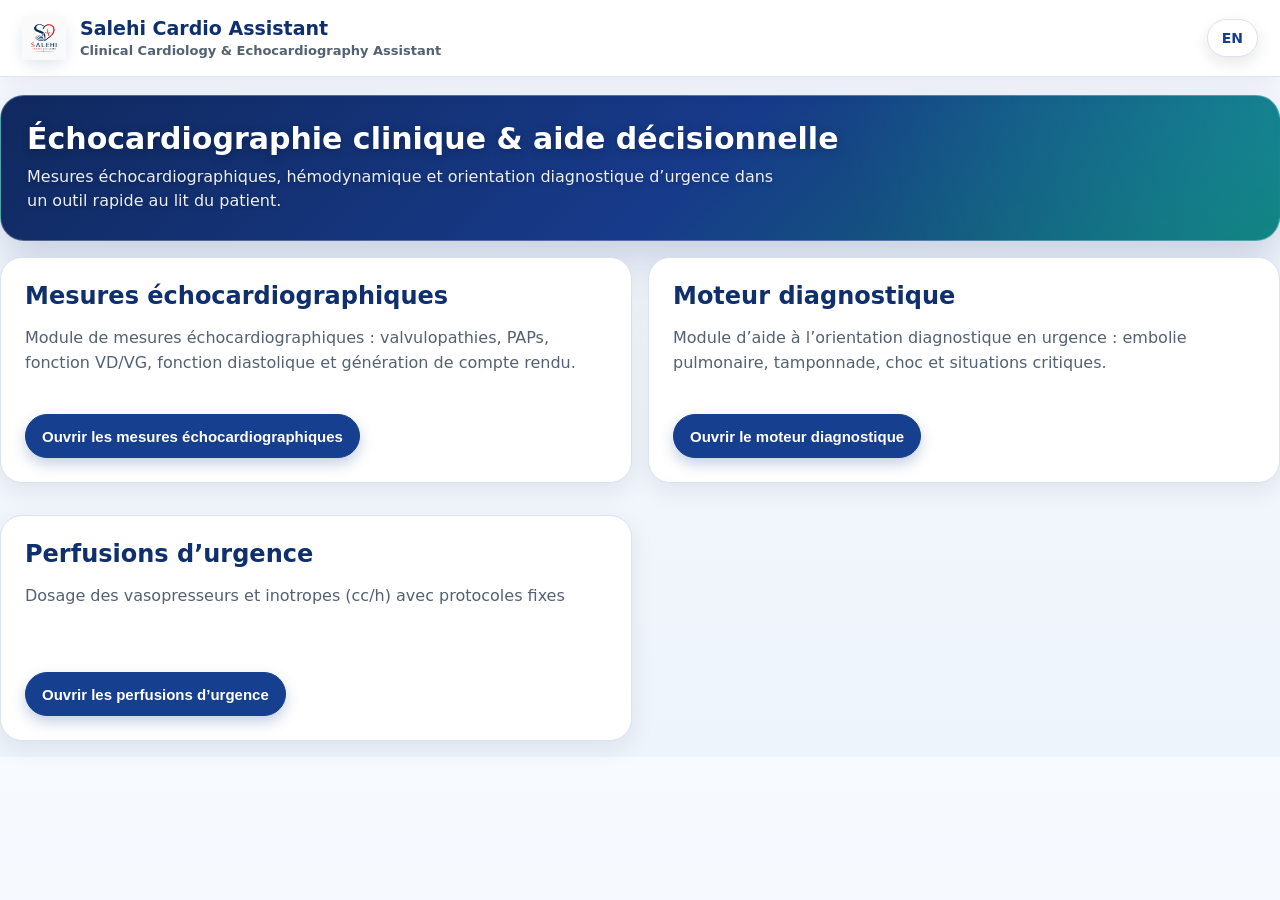
<file: index-fr.html>
<!DOCTYPE html>
<html lang="fr">
<head>
  <meta charset="UTF-8" />
  <meta name="viewport" content="width=device-width, initial-scale=1.0" />
  <title>Salehi Cardio Assistant</title>
  <style>
    :root {
      --primary: #173f8f;
      --primary-dark: #0f2f6d;
      --primary-soft: #eaf1ff;
      --text-main: #0f172a;
      --text-muted: #536173;
      --border: #d9e2ef;
      --surface: #ffffff;
      --surface-soft: #f6f8fc;
      --shadow-soft: 0 8px 24px rgba(15, 23, 42, 0.08);
      --radius-lg: 22px;
      --radius-md: 14px;
      --radius-sm: 10px;
      --bg: #f3f6fb;
      --card: var(--surface);
      --text: var(--text-main);
      --muted: var(--text-muted);
      --success: #0f9f6e;
      --warning: #d48a00;
      --danger: #dc3d3d;
      --neutral: #64748b;
    }

    * { box-sizing: border-box; }

    body {
      margin: 0;
      font-family: Arial, Helvetica, sans-serif;
      background: var(--bg);
      color: var(--text);
    }

    .app-header {
      display: flex;
      align-items: center;
      gap: 14px;
      padding: 14px 18px;
      background: rgba(255,255,255,.96);
      border-bottom: 1px solid rgba(217,225,236,.85);
      box-shadow: 0 10px 28px rgba(15,23,42,.06);
      position: sticky;
      top: 0;
      z-index: 20;
      backdrop-filter: blur(14px);
    }

    .app-logo-shell {
      width: 44px;
      height: 44px;
      display: inline-flex;
      align-items: center;
      justify-content: center;
      flex: 0 0 44px;
      background: #ffffff;
      border: 1px solid rgba(217,225,236,.9);
      border-radius: 14px;
      box-shadow: 0 8px 18px rgba(15,41,95,.12);
    }

    .app-logo {
      width: 44px;
      height: 44px;
      object-fit: contain;
    }

    .app-title h1 {
      font-size: 19px;
      color: #10295f;
      margin: 0;
      line-height: 1.1;
    }

    .app-title p {
      margin: 4px 0 0;
      color: #5f6b7a;
      font-size: 13px;
      font-weight: 700;
    }

    .topbar {
      background: linear-gradient(135deg, var(--primary), var(--primary-dark));
      color: white;
      padding: 24px 20px;
      box-shadow: 0 6px 18px rgba(0,0,0,.12);
      position: sticky;
      top: 0;
      z-index: 10;
    }

    .topbar h1 {
      margin: 0 0 6px;
      font-size: 28px;
    }

    .topbar p, .topbar small {
      margin: 0;
      opacity: .95;
    }

    .app {
      max-width: 1400px;
      margin: 20px auto 40px;
      padding: 0 16px;
    }

    .tabs {
      display: grid;
      grid-template-columns: repeat(auto-fit, minmax(140px, 1fr));
      gap: 10px;
      margin-bottom: 16px;
    }

    .tab-btn {
      border: 1px solid var(--border);
      background: white;
      color: var(--text);
      border-radius: 12px;
      padding: 12px 10px;
      font-weight: 700;
      cursor: pointer;
    }

    .tab-btn.active {
      background: var(--primary);
      color: white;
      border-color: var(--primary);
    }

    .panel { display: none; }
    .panel.active { display: block; }

    .card {
      background: var(--card);
      border: 1px solid var(--border);
      border-radius: 16px;
      padding: 20px;
      box-shadow: 0 8px 20px rgba(15,23,42,.05);
      margin-bottom: 16px;
    }

    .home-hero {
      margin: 18px 0 16px;
      padding: 26px;
      border-radius: 24px;
      background:
        radial-gradient(circle at top right, rgba(34,211,238,.24), transparent 34%),
        linear-gradient(135deg, #10295f 0%, #173a8a 54%, #0f766e 100%);
      color: #ffffff;
      box-shadow: 0 20px 48px rgba(16,41,95,.22);
    }

    .home-hero h2 {
      margin: 0 0 8px;
      font-size: 30px;
      line-height: 1.15;
    }

    .home-hero p {
      max-width: 760px;
      margin: 0;
      color: rgba(255,255,255,.88);
      font-size: 16px;
      line-height: 1.55;
    }

    .home-card {
      min-height: 0;
      border-radius: 22px;
      padding: 22px;
      border: 1px solid rgba(217,225,236,.9);
      box-shadow: 0 16px 38px rgba(16,41,95,.1);
      background: linear-gradient(180deg, #ffffff 0%, #f8fbff 100%);
    }

    .home-card h2 {
      color: #10295f;
      margin-bottom: 8px;
    }

    .home-card .sub {
      min-height: 72px;
      margin-bottom: 10px;
    }

    .grid-2 {
      display: grid;
      grid-template-columns: 1fr 1fr;
      gap: 16px;
    }

    .grid-3 {
      display: grid;
      grid-template-columns: repeat(3, 1fr);
      gap: 16px;
    }

    h2, h3 {
      margin-top: 0;
    }

    p.sub {
      color: var(--muted);
      line-height: 1.55;
    }

    label {
      display: block;
      margin: 12px 0 6px;
      font-weight: 700;
    }

    input, select, textarea {
      width: 100%;
      border: 1px solid var(--border);
      border-radius: 10px;
      padding: 11px 12px;
      font-size: 15px;
      background: #fbfdff;
    }

    textarea {
      min-height: 140px;
      resize: vertical;
    }

    .actions {
      display: flex;
      gap: 10px;
      margin-top: 16px;
      flex-wrap: wrap;
    }

    button {
      border: none;
      border-radius: 12px;
      padding: 12px 16px;
      font-size: 15px;
      font-weight: 700;
      cursor: pointer;
    }

    .primary {
      background: var(--primary);
      color: white;
    }

    .secondary,
    .btn.secondary {
      background: #eef3f8;
      color: #10295f;
      border: 1px solid #d9e1ec;
    }

    .secondary:hover,
    .btn.secondary:hover {
      background: #dbeafe;
    }

    .danger-btn {
      background: var(--danger);
      color: white;
    }

    .result-grid {
      display: grid;
      grid-template-columns: repeat(3, 1fr);
      gap: 12px;
    }

    .metric {
      border: 1px solid var(--border);
      border-radius: 12px;
      padding: 14px;
      background: #fbfdff;
    }

    .metric .label {
      font-size: 13px;
      color: var(--muted);
      margin-bottom: 6px;
    }

    .metric .value {
      font-size: 24px;
      font-weight: 800;
    }

    .metric .unit {
      font-size: 12px;
      color: var(--muted);
      margin-top: 4px;
    }

    .status-box {
      border-radius: 14px;
      padding: 16px;
      font-weight: 700;
      line-height: 1.5;
      border-left: 6px solid var(--neutral);
      background: #f8fafc;
    }

    .status-box.success {
      border-left-color: var(--success);
      background: rgba(15,159,110,.08);
      color: #0b6d4b;
    }

    .status-box.warning {
      border-left-color: var(--warning);
      background: rgba(212,138,0,.08);
      color: #8a5d00;
    }

    .status-box.danger {
      border-left-color: var(--danger);
      background: rgba(220,61,61,.08);
      color: #9f2121;
    }

    .status-box.neutral {
      border-left-color: var(--neutral);
      color: #475569;
    }

    .alerts {
      display: flex;
      flex-direction: column;
      gap: 10px;
      margin-top: 12px;
    }

    .alert-item {
      border-radius: 10px;
      padding: 12px 14px;
      font-size: 14px;
      line-height: 1.5;
    }

    .alert-item.warning {
      background: rgba(212,138,0,.1);
      color: #7a5300;
      border: 1px solid rgba(212,138,0,.2);
    }

    .alert-item.danger {
      background: rgba(220,61,61,.1);
      color: #8d2424;
      border: 1px solid rgba(220,61,61,.2);
    }

    .alert-item.success {
      background: rgba(15,159,110,.1);
      color: #0b6d4b;
      border: 1px solid rgba(15,159,110,.2);
    }

    .summary-box {
      border: 1px solid var(--border);
      background: #fbfdff;
      border-radius: 12px;
      padding: 16px;
      line-height: 1.6;
      white-space: pre-line;
    }

    @media (max-width: 1100px) {
      .tabs, .grid-3, .result-grid {
        grid-template-columns: repeat(2,1fr);
      }
    }

    @media (max-width: 800px) {
      .tabs, .grid-2, .grid-3, .result-grid {
        grid-template-columns: 1fr;
      }
    }
    .back-btn {
  display: inline-flex;
  align-items: center;
  gap: 8px;
  margin: 24px 0 10px 0;
  padding: 14px 22px;
  border: none;
  border-radius: 18px;
  background: #173d8f;
  color: white;
  font-size: 18px;
  font-weight: 700;
  cursor: pointer;
  box-shadow: 0 8px 20px rgba(23, 61, 143, 0.22);
}

.back-btn:hover {
  background: #0f2d6b;
}
 .panel {
  display: none;
}
.panel.active {
  display: block;
}  
    .lang-switch {
  position: static;
  margin-left: auto;
  z-index: 9999;
  background: white;
  color: var(--primary);
  text-decoration: none;
  font-weight: 800;
  font-size: 14px;
  border-radius: 999px;
  padding: 8px 14px;
  border: 1px solid rgba(255,255,255,.8);
  box-shadow: 0 4px 12px rgba(0,0,0,.18);
}

.lang-switch:hover {
  background: #e7edf7;
}

@media (max-width: 600px) {
  .app-header {
    align-items: flex-start;
    gap: 10px;
    padding: 12px;
  }

  .app-title h1 {
    font-size: 17px;
  }

  .app-title p {
    font-size: 12px;
  }

  .home-hero {
    padding: 22px 18px;
    border-radius: 20px;
  }

  .home-hero h2 {
    font-size: 24px;
  }

  .lang-switch {
    margin-left: auto;
    padding: 7px 12px;
    font-size: 13px;
  }
}   

  .info-btn {
    margin-left: 6px;
    width: 20px;
    height: 20px;
    border-radius: 50%;
    border: none;
    background: #2c5aa0;
    color: white;
    font-size: 12px;
    font-weight: 700;
    cursor: pointer;
    padding: 0;
    line-height: 20px;
  }

  .info-btn:hover {
    background: #173a8a;
  }

  .info-modal-backdrop {
    position: fixed;
    inset: 0;
    display: none;
    align-items: center;
    justify-content: center;
    padding: 18px;
    background: rgba(15, 23, 42, 0.45);
    z-index: 1000;
  }

  .info-modal-backdrop.active {
    display: flex;
  }

  .info-modal {
    width: min(640px, 100%);
    max-height: min(82vh, 760px);
    overflow: auto;
    background: #fff;
    border-radius: 18px;
    box-shadow: 0 24px 70px rgba(15, 23, 42, 0.28);
    padding: 22px;
  }

  .info-modal-header {
    display: flex;
    align-items: flex-start;
    justify-content: space-between;
    gap: 16px;
    margin-bottom: 12px;
  }

  .info-modal-header h3 {
    margin: 0;
    color: #18345f;
    font-size: 20px;
  }

  .info-modal-close {
    width: 34px;
    height: 34px;
    border: 1px solid #d8e0ec;
    border-radius: 50%;
    background: #f7f9fc;
    color: #24364f;
    cursor: pointer;
    font-size: 20px;
    line-height: 1;
  }

  .info-modal-body {
    color: #24364f;
    font-size: 14px;
    line-height: 1.55;
    white-space: pre-line;
  }

    body {
      background: linear-gradient(180deg, #f7faff 0%, #eef4fb 100%);
      color: var(--text-main);
      font-family: system-ui, -apple-system, BlinkMacSystemFont, "Segoe UI", sans-serif;
      text-rendering: optimizeLegibility;
    }

    .app-header {
      padding: 16px 22px;
      background: rgba(255, 255, 255, 0.92);
      border-bottom: 1px solid rgba(217, 226, 239, 0.88);
      box-shadow: 0 8px 24px rgba(15, 23, 42, 0.06);
    }

    .app-logo-shell {
      border-color: var(--border);
      border-radius: var(--radius-md);
      box-shadow: 0 6px 16px rgba(15, 47, 109, 0.12);
    }

    .app-title h1,
    .home-card h2,
    h2,
    h3 {
      color: var(--primary-dark);
      letter-spacing: 0;
    }

    .app-title p,
    p.sub {
      color: var(--text-muted);
    }

    .app {
      max-width: 1280px;
      margin: 24px auto 48px;
      padding: 0 18px;
    }

    .card,
    .module-card,
    .panel-card,
    .home-card {
      background: var(--surface);
      border: 1px solid var(--border);
      border-radius: var(--radius-lg);
      box-shadow: var(--shadow-soft);
      padding: 24px;
      transition: transform 0.2s ease, box-shadow 0.2s ease, border-color 0.2s ease;
    }

    .card:hover,
    .module-card:hover,
    .home-card:hover {
      transform: translateY(-2px);
      box-shadow: 0 12px 28px rgba(15, 23, 42, 0.12);
      border-color: #cbd8ea;
    }

    .home-hero {
      border: 1px solid rgba(217, 226, 239, 0.32);
      box-shadow: 0 18px 42px rgba(15, 47, 109, 0.2);
    }

    label {
      color: var(--text-main);
      line-height: 1.35;
    }

    input,
    select,
    textarea {
      border: 1px solid var(--border);
      border-radius: var(--radius-md);
      padding: 14px 16px;
      min-height: 48px;
      font-size: 1rem;
      background: #fff;
      color: var(--text-main);
      transition: border-color 0.2s ease, box-shadow 0.2s ease, background 0.2s ease;
    }

    input:focus,
    select:focus,
    textarea:focus {
      outline: none;
      border-color: var(--primary);
      box-shadow: 0 0 0 4px rgba(23, 63, 143, 0.12);
    }

    button,
    .btn,
    .tab-btn,
    .module-btn,
    .back-btn {
      min-height: 44px;
      border-radius: 999px;
      font-weight: 700;
      transition: transform 0.2s ease, background 0.2s ease, box-shadow 0.2s ease, border-color 0.2s ease;
    }

    .primary,
    button.primary,
    .tab-btn.active,
    .module-btn.primary,
    .back-btn {
      background: var(--primary);
      color: #fff;
      border: 1px solid var(--primary);
      box-shadow: 0 6px 14px rgba(23, 63, 143, 0.25);
    }

    .primary:hover,
    button.primary:hover,
    .tab-btn.active:hover,
    .module-btn.primary:hover,
    .back-btn:hover {
      background: var(--primary-dark);
      border-color: var(--primary-dark);
      transform: translateY(-1px);
    }

    .secondary,
    button.secondary,
    .btn.secondary,
    .tab-btn:not(.active) {
      background: #fff;
      color: var(--primary);
      border: 1px solid var(--border);
      box-shadow: none;
    }

    .secondary:hover,
    button.secondary:hover,
    .btn.secondary:hover,
    .tab-btn:not(.active):hover {
      background: var(--primary-soft);
      border-color: #cfe0ff;
      transform: translateY(-1px);
    }

    .danger-btn {
      border-radius: 999px;
      box-shadow: 0 6px 14px rgba(220, 61, 61, 0.18);
    }

    .lang-switch {
      background: var(--surface);
      color: var(--primary);
      border: 1px solid var(--border);
      box-shadow: 0 6px 16px rgba(15, 23, 42, 0.1);
      min-height: 38px;
      display: inline-flex;
      align-items: center;
      justify-content: center;
    }

    .lang-switch:hover {
      background: var(--primary-soft);
      transform: translateY(-1px);
    }

    .metric,
    .summary-box,
    .conclusion,
    .result,
    .results,
    .interpretation {
      background: var(--primary-soft);
      border: 1px solid #cfe0ff;
      border-radius: var(--radius-md);
      color: var(--text-main);
    }

    .summary-box,
    .conclusion,
    .result,
    .results,
    .interpretation {
      padding: 18px;
      line-height: 1.65;
    }

    .status-box {
      border-radius: var(--radius-md);
      box-shadow: 0 4px 14px rgba(15, 23, 42, 0.04);
    }

    .info-btn {
      display: inline-flex;
      align-items: center;
      justify-content: center;
      width: 26px;
      height: 26px;
      margin-left: 8px;
      border: none;
      border-radius: 50%;
      background: var(--primary);
      color: #fff;
      font-size: 15px;
      font-weight: 800;
      cursor: pointer;
      box-shadow: 0 4px 10px rgba(23, 63, 143, 0.25);
      vertical-align: middle;
      line-height: 1;
      padding: 0;
      flex: 0 0 26px;
    }

    .info-btn:hover {
      background: var(--primary-dark);
      transform: scale(1.05);
    }

    .info-btn:active {
      transform: scale(0.95);
    }

    .info-modal-backdrop,
    .info-modal-backdrop.active {
      position: fixed;
      inset: 0;
      z-index: 9999;
      background: rgba(15, 23, 42, 0.45);
      backdrop-filter: blur(4px);
      align-items: center;
      justify-content: center;
      padding: 20px;
    }

    .info-modal-backdrop {
      display: none;
    }

    .info-modal-backdrop.active {
      display: flex;
    }

    .info-modal,
    .modal-content,
    .info-modal-content {
      position: relative;
      width: min(92vw, 560px);
      max-height: 82vh;
      overflow-y: auto;
      background: #ffffff;
      border-radius: 24px;
      padding: 28px 26px;
      box-shadow: 0 20px 50px rgba(15, 23, 42, 0.25);
      border: 1px solid rgba(217, 226, 239, 0.9);
    }

    .info-modal-header {
      display: block;
      margin-bottom: 16px;
      padding-right: 48px;
    }

    .info-modal-header h3,
    .modal-content h3,
    .info-modal-content h3 {
      margin: 0;
      font-size: 1.35rem;
      color: var(--primary-dark);
      line-height: 1.25;
    }

    .info-modal-body,
    .modal-content p,
    .modal-content pre,
    .info-modal-content p,
    .info-modal-content pre {
      color: var(--text-main);
      font-size: 1rem;
      line-height: 1.65;
      white-space: pre-wrap;
      margin: 0;
      font-family: inherit;
    }

    .modal-close,
    .info-modal-close {
      position: absolute;
      top: 16px;
      right: 16px;
      width: 38px;
      height: 38px;
      display: inline-flex;
      align-items: center;
      justify-content: center;
      border: none;
      border-radius: 50%;
      background: var(--primary);
      color: #ffffff;
      font-size: 24px;
      font-weight: 700;
      line-height: 1;
      cursor: pointer;
      padding: 0;
      box-shadow: 0 6px 14px rgba(23, 63, 143, 0.28);
      transition: transform 0.2s ease, background 0.2s ease, box-shadow 0.2s ease;
    }

    .modal-close:hover,
    .info-modal-close:hover {
      background: var(--primary-dark);
      transform: scale(1.06);
    }

    .modal-close:active,
    .info-modal-close:active {
      transform: scale(0.94);
    }

    .modal-close:focus-visible,
    .info-modal-close:focus-visible {
      outline: 3px solid rgba(23, 63, 143, 0.25);
      outline-offset: 3px;
    }

    @media (max-width: 640px) {
      .app {
        margin: 16px auto 32px;
        padding: 0 12px;
      }

      .app-header {
        align-items: center;
        padding: 12px;
      }

      .card,
      .module-card,
      .panel-card,
      .home-card {
        padding: 20px;
        border-radius: 20px;
      }

      .actions {
        gap: 10px;
      }

      .actions button,
      .actions .btn,
      .module-btn,
      .back-btn {
        width: 100%;
        justify-content: center;
      }

      .info-modal,
      .modal-content,
      .info-modal-content {
        width: 94vw;
        max-height: 84vh;
        padding: 24px 20px;
        border-radius: 22px;
      }

      .info-modal-header {
        padding-right: 44px;
      }

      .modal-close,
      .info-modal-close {
        top: 12px;
        right: 12px;
        width: 36px;
        height: 36px;
        font-size: 22px;
      }
    }

    .home-hero h2 {
      color: #ffffff !important;
      text-shadow: 0 2px 8px rgba(0, 0, 0, 0.25);
    }

    .home-hero p {
      color: rgba(255, 255, 255, 0.92) !important;
      text-shadow: 0 1px 5px rgba(0, 0, 0, 0.18);
    }

    .info-btn {
      display: inline-flex;
      align-items: center;
      justify-content: center;
      width: 20px;
      height: 20px;
      min-width: 20px;
      min-height: 20px;
      margin-left: 6px;
      padding: 0;
      border: none;
      border-radius: 50%;
      background: var(--primary);
      color: #ffffff;
      font-size: 12px;
      font-weight: 800;
      line-height: 1;
      vertical-align: middle;
      cursor: pointer;
      box-shadow: 0 2px 6px rgba(23, 63, 143, 0.22);
      transform: none;
    }

    .info-btn:hover {
      background: var(--primary-dark);
      transform: scale(1.04);
    }

    .info-btn:active {
      transform: scale(0.94);
    }

    @media (max-width: 640px) {
      .info-btn {
        width: 18px;
        height: 18px;
        min-width: 18px;
        min-height: 18px;
        font-size: 11px;
        margin-left: 5px;
      }
    }
  </style>
</head>
<body>
  <div class="app-header">
    <span class="app-logo-shell">
      <img src="assets/salehi-logo.png" alt="Salehi Logo" class="app-logo">
    </span>
    <div class="app-title">
      <h1>Salehi Cardio Assistant</h1>
      <p>Clinical Cardiology &amp; Echocardiography Assistant</p>
    </div>
    <a class="lang-switch" href="index.html">EN</a>
  </div>

<button id="backBtn" class="back-btn" style="display:none;">← Retour</button>
     <section id="dashboard" class="panel active">
  <div class="home-hero">
    <h2>Échocardiographie clinique &amp; aide décisionnelle</h2>
    <p>Mesures échocardiographiques, hémodynamique et orientation diagnostique d’urgence dans un outil rapide au lit du patient.</p>
  </div>
  <div class="grid-2">
    <div class="card home-card">
      <h2>Mesures échocardiographiques</h2>
      <p class="sub">
        Module de mesures échocardiographiques : valvulopathies, PAPs, fonction VD/VG,
        fonction diastolique et génération de compte rendu.
      </p>
      <div class="actions">
        <button class="primary module-btn" data-tab="echo-menu">Ouvrir les mesures échocardiographiques</button>
      </div>
    </div>

    <div class="card home-card">
      <h2>Moteur diagnostique</h2>
      <p class="sub">
        Module d’aide à l’orientation diagnostique en urgence : embolie pulmonaire,
        tamponnade, choc et situations critiques.
      </p>
      <div class="actions">
        <button class="primary module-btn" data-tab="diagnostic">Ouvrir le moteur diagnostique</button>
      </div>
    </div>

    <div class="card home-card">
      <h2>Perfusions d’urgence</h2>
      <p class="sub">
        Dosage des vasopresseurs et inotropes (cc/h) avec protocoles fixes
      </p>
      <div class="actions">
        <button class="primary module-btn" data-tab="emergency-infusions">Ouvrir les perfusions d’urgence</button>
      </div>
    </div>

  </div>
    </section>
<section id="chief-complaint" class="panel">
  <div class="card">
    <h2>Orientation clinique initiale</h2>
    <p class="sub">Point d’entrée clinique pour les symptômes urgents avant de choisir un module de mesure ou de diagnostic.</p>
    <div class="actions">
      <button type="button" class="btn secondary" onclick="showPanel('dashboard')">Retour</button>
    </div>
  </div>

  <div class="grid-2">
    <div class="card">
      <h3>Dyspnée aiguë</h3>
      <p><strong>Penser à :</strong> œdème pulmonaire, embolie pulmonaire, tamponnade, valvulopathie aiguë, insuffisance VG/VD.</p>
      <p><strong>Premières vérifications écho :</strong> fonction systolique VG <button type="button" class="info-btn" onclick="showInfo('nav_lv_function')">?</button>, taille/fonction VD <button type="button" class="info-btn" onclick="showInfo('nav_rv_function')">?</button>, vitesse IT/PAPs <button type="button" class="info-btn" onclick="showInfo('nav_tr_paps')">?</button>, VCI <button type="button" class="info-btn" onclick="showInfo('nav_ivc')">?</button>, épanchement péricardique <button type="button" class="info-btn" onclick="showInfo('nav_effusion')">?</button>, lignes B pulmonaires si disponibles <button type="button" class="info-btn" onclick="showInfo('nav_blines')">?</button>.</p>
      <div class="actions">
        <button class="primary module-btn" data-tab="oedeme-pulmonaire">Œdème pulmonaire</button>
        <button class="primary module-btn" data-tab="pe">Embolie pulmonaire</button>
        <button class="primary module-btn" data-tab="tamponade">Tamponnade</button>
        <button class="primary module-btn" data-tab="tr">IT/PAPs</button>
        <button class="primary module-btn" data-tab="function">Fonction systolique/diastolique</button>
      </div>
    </div>

    <div class="card">
      <h3>Douleur thoracique</h3>
      <p><strong>Penser à :</strong> SCA, rétrécissement aortique, embolie pulmonaire, maladie péricardique.</p>
      <p><strong>Premières vérifications écho :</strong> fonction VG régionale/globale <button type="button" class="info-btn" onclick="showInfo('nav_lv_function')">?</button>, contrainte VD <button type="button" class="info-btn" onclick="showInfo('nav_rv_function')">?</button>, épanchement péricardique <button type="button" class="info-btn" onclick="showInfo('nav_effusion')">?</button>, valvulopathie sévère <button type="button" class="info-btn" onclick="showInfo('nav_valves')">?</button>.</p>
      <div class="actions">
        <button class="primary module-btn" data-tab="function">Fonction systolique</button>
        <button class="primary module-btn" data-tab="as">Rétrécissement aortique</button>
        <button class="primary module-btn" data-tab="pe">Embolie pulmonaire</button>
        <button class="primary module-btn" data-tab="tamponade">Tamponnade</button>
      </div>
    </div>

    <div class="card">
      <h3>Choc / hypotension</h3>
      <p><strong>Penser à :</strong> choc cardiogénique, choc obstructif, hypovolémie, choc distributif.</p>
      <p><strong>Premières vérifications écho :</strong> fonction VG <button type="button" class="info-btn" onclick="showInfo('nav_lv_function')">?</button>, dilatation VD <button type="button" class="info-btn" onclick="showInfo('nav_rv_function')">?</button>, épanchement péricardique <button type="button" class="info-btn" onclick="showInfo('nav_effusion')">?</button>, VCI <button type="button" class="info-btn" onclick="showInfo('nav_ivc')">?</button>, VTI/LVOT si disponible <button type="button" class="info-btn" onclick="showInfo('nav_lvot_vti')">?</button>.</p>
      <div class="actions">
        <button class="primary module-btn" data-tab="shock">Module choc</button>
        <button class="primary module-btn" data-tab="tamponade">Tamponnade</button>
        <button class="primary module-btn" data-tab="pe">Embolie pulmonaire</button>
        <button class="primary module-btn" data-tab="function">Fonction systolique</button>
      </div>
    </div>

    <div class="card">
      <h3>Syncope</h3>
      <p><strong>Penser à :</strong> RA sévère, embolie pulmonaire, tamponnade, trouble du rythme.</p>
      <p><strong>Premières vérifications écho :</strong> Vmax/gradient moyen/SVA aortiques <button type="button" class="info-btn" onclick="showInfo('nav_av_assessment')">?</button>, taille/fonction VD <button type="button" class="info-btn" onclick="showInfo('nav_rv_function')">?</button>, épanchement péricardique <button type="button" class="info-btn" onclick="showInfo('nav_effusion')">?</button>, fonction VG <button type="button" class="info-btn" onclick="showInfo('nav_lv_function')">?</button>.</p>
      <div class="actions">
        <button class="primary module-btn" data-tab="as">Rétrécissement aortique</button>
        <button class="primary module-btn" data-tab="pe">Embolie pulmonaire</button>
        <button class="primary module-btn" data-tab="tamponade">Tamponnade</button>
        <button class="primary module-btn" data-tab="function">Fonction systolique</button>
      </div>
    </div>

    <div class="card">
      <h3>Palpitations / fibrillation atriale</h3>
      <p><strong>Penser à :</strong> FA rapide, cardiopathie structurelle, rétrécissement mitral, dilatation OG, dysfonction VG.</p>
      <p><strong>Premières vérifications écho :</strong> taille/volume OG <button type="button" class="info-btn" onclick="showInfo('nav_la_volume')">?</button>, fonction VG <button type="button" class="info-btn" onclick="showInfo('nav_lv_function')">?</button>, sténose/insuffisance mitrale <button type="button" class="info-btn" onclick="showInfo('nav_mitral_valve')">?</button>, PAPs <button type="button" class="info-btn" onclick="showInfo('nav_tr_paps')">?</button>.</p>
      <p class="sub">En cas de rétrécissement mitral rhumatismal, les AOD/DOACs ne sont pas recommandés ; les AVK sont préférés.</p>
      <div class="actions">
        <button class="primary module-btn" data-tab="ms">Rétrécissement mitral</button>
        <button class="primary module-btn" data-tab="mr">Insuffisance mitrale</button>
        <button class="primary module-btn" data-tab="tr">IT/PAPs</button>
        <button class="primary module-btn" data-tab="function">Fonction systolique/diastolique</button>
      </div>
    </div>

    <div class="card">
      <h3>Souffle cardiaque découvert</h3>
      <p><strong>Penser à :</strong> RA, IA, RM, IM, IT.</p>
      <p><strong>Premières vérifications écho :</strong> morphologie valvulaire <button type="button" class="info-btn" onclick="showInfo('nav_valve_morphology')">?</button>, gradients <button type="button" class="info-btn" onclick="showInfo('nav_gradients')">?</button>, sévérité de la régurgitation <button type="button" class="info-btn" onclick="showInfo('nav_regurgitation')">?</button>, retentissement sur les cavités <button type="button" class="info-btn" onclick="showInfo('nav_chamber_impact')">?</button>, PAPs <button type="button" class="info-btn" onclick="showInfo('nav_tr_paps')">?</button>.</p>
      <div class="actions">
        <button class="primary module-btn" data-tab="as">Rétrécissement aortique</button>
        <button class="primary module-btn" data-tab="ar">Insuffisance aortique</button>
        <button class="primary module-btn" data-tab="ms">Rétrécissement mitral</button>
        <button class="primary module-btn" data-tab="mr">Insuffisance mitrale</button>
        <button class="primary module-btn" data-tab="tr">IT/PAPs</button>
      </div>
    </div>
  </div>
</section>
<section id="emergency-infusions" class="panel">
  <div class="card">
    <h2>Perfusions d’urgence</h2>
    <p class="sub">Dosage des vasopresseurs et inotropes (cc/h) avec protocoles fixes.</p>
  </div>

  <div class="grid-2">
    <div class="card">
      <h3>Protocole</h3>
      <label>
        Médicament
        <button type="button" class="info-btn" onclick="showInfo('inf_drug_info')">?</button>
        <span id="inf_drug_specific_info"></span>
      </label>
      <select id="inf_drug" onchange="updateInfusionDoseOptions()">
        <optgroup label="Vasopresseurs / Inotropes">
          <option value="noradrenaline">Noradrénaline</option>
          <option value="dobutamine">Dobutamine</option>
          <option value="adrenaline">Adrénaline</option>
        </optgroup>
        <optgroup label="Antiarythmique">
          <option value="amiodarone">Amiodarone</option>
        </optgroup>
        <optgroup label="Antihypertenseurs / Vasodilatateurs">
          <option value="nicardipine">Nicardipine / Loxen</option>
          <option value="risordan">Dinitrate d’isosorbide / Risordan</option>
        </optgroup>
      </select>

      <div id="inf_weight_group">
        <label>Poids (kg)</label>
        <input id="inf_weight" type="number" step="0.1" min="0">
      </div>

      <label>
        Dose cible
        <button type="button" class="info-btn" onclick="showInfo('inf_dose_info')">?</button>
      </label>
      <select id="inf_dose"></select>

      <div class="actions">
        <button class="primary" onclick="calculateEmergencyInfusion()">Calculer</button>
        <button type="button" class="btn secondary" onclick="resetPanel('emergency-infusions'); updateInfusionDoseOptions();">Réinitialiser</button>
      </div>
    </div>

    <div class="card">
      <h3>Résultat</h3>
      <div id="inf_results" class="summary-box">Sélectionnez un protocole puis calculez.</div>
    </div>
  </div>
</section>
<section id="echo-menu" class="panel">
  <div class="card">
    <h2>Mesures échocardiographiques</h2>
    <p class="sub">
      Choisissez le module d’échocardiographie que vous souhaitez utiliser.
    </p>
  </div>

  <div class="grid-3">
    <div class="card">
      <h3>Rétrécissement aortique</h3>
      <p class="sub">AVA, gradient moyen, Vmax, DVI, AVA indexée.</p>
      <button class="primary module-btn" data-tab="as">Ouvrir</button>
    </div>

    <div class="card">
      <h3>Insuffisance mitrale</h3>
      <p class="sub">SOR/EROA, volume régurgitant, vena contracta, flux veineux pulmonaire.</p>
      <button class="primary module-btn" data-tab="mr">Ouvrir</button>
    </div>

    <div class="card">
      <h3>Rétrécissement mitral</h3>
      <p class="sub">Surface mitrale par PHT, gradient moyen, PAPs, rythme et logique de sévérité.</p>
      <button class="primary module-btn" data-tab="ms">Ouvrir</button>
    </div>

    <div class="card">
      <h3>Insuffisance aortique</h3>
      <p class="sub">Vena contracta, PHT, flux holodiastolique rétrograde, retentissement VG.</p>
      <button class="primary module-btn" data-tab="ar">Ouvrir</button>
    </div>

    <div class="card">
      <h3>IT / PAPs</h3>
      <p class="sub">Vmax IT, POD estimée, PAPs et aide à l’évaluation de la sévérité de l’IT.</p>
      <button class="primary module-btn" data-tab="tr">Ouvrir</button>
    </div>

    <div class="card">
      <h3>Congénital / Shunts</h3>
      <p class="sub">Quantification CIA/ASD du shunt et retentissement droit.</p>
      <button class="primary module-btn" data-tab="asd">CIA / ASD - Calculateur de shunt</button>
    </div>

    <div class="card">
      <h3>Systolique / Diastolique</h3>
      <p class="sub">FEVG, TAPSE, S’, E/e’, e’, vitesse IT et profil diastolique.</p>
      <button class="primary module-btn" data-tab="function">Ouvrir</button>
    </div>
  </div>
</section>
   <section id="diagnostic" class="panel">
  <div class="card">
    <h2>Moteur diagnostique</h2>
    <p class="sub">
      Module d’aide à l’orientation diagnostique en urgence : embolie pulmonaire,
      tamponnade, choc et situations critiques.
    </p>
  </div>

  <div class="grid-3">
    <div class="card">
      <h3>Embolie pulmonaire – Retentissement droit à l’écho</h3>
      <p class="sub">
        Évaluation rapide du retentissement droit en cas de suspicion d’embolie pulmonaire aiguë.
      </p>
      <button class="primary module-btn" data-tab="pe">Ouvrir</button>
    </div>

    <div class="card">
      <h3>Tamponnade cardiaque</h3>
      <p class="sub">
        Épanchement péricardique, collapsus OD/VD, VCI pléthorique,
        variations respiratoires Doppler et profil de choc obstructif.
      </p>
      <button class="primary module-btn" data-tab="tamponade">Ouvrir</button>
    </div>

    <div class="card">
      <h3>Choc</h3>
      <p class="sub">
        Orientation échographique rapide : choc cardiogénique, obstructif,
        hypovolémique ou distributif.
      </p>
      <button class="primary module-btn" data-tab="shock">Ouvrir</button>
    </div>
    <div class="card">
  <h3>Œdème pulmonaire</h3>
  <p class="sub">
    Orientation clinique et échographique entre œdème pulmonaire cardiogénique
    et origine pulmonaire / non cardiogénique.
  </p>
  <button class="primary module-btn" data-tab="oedeme-pulmonaire">Ouvrir</button>
</div>
    <div class="card">
      <h3>Orientation clinique initiale</h3>
      <p class="sub">
        Partir du symptôme de présentation, vérifier les premières cibles échographiques, puis ouvrir le module utile.
      </p>
      <button class="primary module-btn" data-tab="chief-complaint">Ouvrir</button>
    </div>
  </div>
</section>
   <section id="as" class="panel">
  <div class="card">
    <h2>Rétrécissement aortique</h2>
    <p class="sub">Quantification intégrée : AVA, gradient moyen, Vmax, DVI, AVA indexée et contexte hémodynamique.</p>
  </div>

  <div class="grid-2">
    <div class="card">
      <h3>Mesures valvulaires</h3>
      <label>Diamètre LVOT (cm) <button type="button" class="info-btn" onclick="showInfo('lvot_diameter')">?</button></label><input id="as_lvot" type="number" step="0.01">
      <label>VTI LVOT (cm) <button type="button" class="info-btn" onclick="showInfo('lvot_vti')">?</button></label><input id="as_lvotvti" type="number" step="0.1">
      <label>VTI valve aortique (cm) <button type="button" class="info-btn" onclick="showInfo('av_vti')">?</button></label><input id="as_avvti" type="number" step="0.1">
      <label>Vmax valve aortique (m/s) <button type="button" class="info-btn" onclick="showInfo('av_vmax')">?</button></label><input id="as_vmax" type="number" step="0.1">
      <label>Gradient moyen (mmHg) <button type="button" class="info-btn" onclick="showInfo('av_mean_gradient')">?</button></label><input id="as_mg" type="number" step="1">
    </div>

    <div class="card">
      <h3>Contexte hémodynamique</h3>
      <label>Surface corporelle / BSA (m²) <button type="button" class="info-btn" onclick="showInfo('height_bsa')">?</button></label><input id="as_bsa" type="number" step="0.01">
      <label>FEVG (%) <button type="button" class="info-btn" onclick="showInfo('lvef')">?</button></label><input id="as_ef" type="number" step="1">
      <label>E/e′ moyen (optionnel) <button type="button" class="info-btn" onclick="showInfo('e_over_e')">?</button></label><input id="as_eovere" type="number" step="0.1">
      <label>LAVI mL/m² (optionnel) <button type="button" class="info-btn" onclick="showInfo('lavi')">?</button></label><input id="as_lavi" type="number" step="1">
      <label>GLS (%) (optionnel)</label><input id="as_gls" type="number" step="0.1">
      <label>e′ septal (cm/s) (optionnel) <button type="button" class="info-btn" onclick="showInfo('eprime')">?</button></label><input id="as_eprime" type="number" step="0.1">
      <label>Vitesse IT (m/s) (optionnel) <button type="button" class="info-btn" onclick="showInfo('tr_velocity')">?</button></label><input id="as_trv" type="number" step="0.1">
      <div class="actions">
        <button class="primary" onclick="calculateAS()">Calculer le RAo</button>
        <button type="button" class="btn secondary" onclick="resetPanel('as')">Réinitialiser</button>
      </div>
    </div>
  </div>

  <div class="grid-2">
    <div class="card">
      <h3>Résultats clés</h3>
      <div id="as_results" class="result-grid"></div>
    </div>
    <div class="card">
      <h3>Interprétation intégrée</h3>
      <div id="as_status" class="status-box neutral">En attente des données...</div>
      <div id="as_alerts" class="alerts"></div>
    </div>
  </div>

  <div class="card">
    <h3>Conclusion automatisée</h3>
    <div id="as_conclusion" class="summary-box">Remplissez les champs puis lancez le calcul.</div>
  </div>
</section>
   <section id="oedeme-pulmonaire" class="panel">
  <div class="card">
    <h2>Œdème pulmonaire — origine cardiaque ou pulmonaire</h2>
    <p class="sub">
      Aide clinique et échocardiographique pour distinguer un œdème pulmonaire cardiogénique
      d’une origine pulmonaire ou non cardiogénique.
    </p>
  </div>

  <div class="grid-2">
    <div class="card">
      <h3>Données cliniques</h3>

      <label>Pression artérielle / hypertension <button type="button" class="info-btn" onclick="showInfo('edema_bp')">?</button></label>
      <select id="peo_bp">
        <option value="">Sélectionner</option>
        <option value="cardiac">HTA sévère ou poussée hypertensive</option>
        <option value="neutral">Pression artérielle normale</option>
        <option value="pulmonary">Hypotension / choc / contexte septique</option>
      </select>

      <label>Antécédents de cardiopathie <button type="button" class="info-btn" onclick="showInfo('edema_cardiogenic')">?</button></label>
      <select id="peo_history">
        <option value="">Sélectionner</option>
        <option value="cardiac">Insuffisance cardiaque / cardiopathie ischémique / valvulopathie / FA</option>
        <option value="pulmonary">Pas de cardiopathie connue</option>
        <option value="neutral">Inconnu</option>
      </select>

      <label>Fièvre / infection / contexte BPCO-asthme <button type="button" class="info-btn" onclick="showInfo('edema_noncardiogenic')">?</button></label>
      <select id="peo_infection">
        <option value="">Sélectionner</option>
        <option value="pulmonary">Présent</option>
        <option value="neutral">Absent ou incertain</option>
      </select>

      <label>Orthopnée / dyspnée paroxystique nocturne <button type="button" class="info-btn" onclick="showInfo('edema_orthopnea')">?</button></label>
      <select id="peo_orthopnea">
        <option value="">Sélectionner</option>
        <option value="cardiac">Présente</option>
        <option value="pulmonary">Absente</option>
        <option value="neutral">Incertaine</option>
      </select>

      <label>Œdèmes périphériques / turgescence jugulaire <button type="button" class="info-btn" onclick="showInfo('edema_ivc_congestion')">?</button></label>
      <select id="peo_congestion">
        <option value="">Sélectionner</option>
        <option value="cardiac">Présents</option>
        <option value="pulmonary">Absents</option>
        <option value="neutral">Incertain</option>
      </select>
    </div>

    <div class="card">
      <h3>Données échocardiographiques</h3>

      <label>FEVG <button type="button" class="info-btn" onclick="showInfo('edema_lv_function')">?</button></label>
      <select id="peo_lvef">
        <option value="">Sélectionner</option>
        <option value="cardiac">FEVG réduite</option>
        <option value="neutral">FEVG conservée</option>
        <option value="neutral">Non évaluée</option>
      </select>

      <label>Pressions de remplissage du VG <button type="button" class="info-btn" onclick="showInfo('edema_e_eprime')">?</button></label>
      <select id="peo_filling">
        <option value="">Sélectionner</option>
        <option value="cardiac">Élevées : E/e’ augmenté / profil restrictif</option>
        <option value="pulmonary">Normales ou basses</option>
        <option value="neutral">Indéterminées</option>
      </select>

      <label>Oreillette gauche <button type="button" class="info-btn" onclick="showInfo('edema_la')">?</button></label>
      <select id="peo_la">
        <option value="">Sélectionner</option>
        <option value="cardiac">Oreillette gauche dilatée</option>
        <option value="pulmonary">Oreillette gauche normale</option>
        <option value="neutral">Non évaluée</option>
      </select>

      <label>Valvulopathie significative <button type="button" class="info-btn" onclick="showInfo('edema_mr')">?</button></label>
      <select id="peo_valve">
        <option value="">Sélectionner</option>
        <option value="cardiac">IM / RM / RAo / IAo sévère</option>
        <option value="pulmonary">Pas de valvulopathie significative</option>
        <option value="neutral">Indéterminée</option>
      </select>

      <label>Ventricule droit / profil d’HTP <button type="button" class="info-btn" onclick="showInfo('edema_rv_pattern')">?</button></label>
      <select id="peo_rv">
        <option value="">Sélectionner</option>
        <option value="pulmonary">Dilatation VD / D-shape / strain VD aigu</option>
        <option value="cardiac">Profil post-capillaire avec cardiopathie gauche</option>
        <option value="neutral">Normal ou incertain</option>
      </select>
    </div>
  </div>

  <div class="card">
    <h3>Échographie pulmonaire / signes au lit du malade</h3>

    <label>Distribution des lignes B <button type="button" class="info-btn" onclick="showInfo('edema_blines')">?</button></label>
    <select id="peo_blines">
      <option value="">Sélectionner</option>
      <option value="cardiac">Lignes B diffuses, bilatérales et symétriques</option>
      <option value="pulmonary">Lignes B focales/asymétriques ou zones épargnées</option>
      <option value="neutral">Non évaluée</option>
    </select>

    <label>Ligne pleurale <button type="button" class="info-btn" onclick="showInfo('edema_pleura')">?</button></label>
    <select id="peo_pleura">
      <option value="">Sélectionner</option>
      <option value="cardiac">Ligne pleurale régulière</option>
      <option value="pulmonary">Ligne pleurale irrégulière / épaissie</option>
      <option value="neutral">Non évaluée</option>
    </select>

    <label>Condensation / bronchogramme aérien <button type="button" class="info-btn" onclick="showInfo('edema_consolidation')">?</button></label>
    <select id="peo_consolidation">
      <option value="">Sélectionner</option>
      <option value="pulmonary">Présent</option>
      <option value="cardiac">Absent</option>
      <option value="neutral">Non évalué</option>
    </select>

    <div class="actions">
      <button class="primary" onclick="calculerOedemePulmonaire()">Calculer</button>
      <button class="secondary" onclick="reinitialiserOedemePulmonaire()">Réinitialiser</button>
    </div>
  </div>

  <div class="card">
    <h3>Résultats</h3>
    <div id="peo_results" class="result-grid"></div>
    <div id="peo_status" class="status-box neutral">En attente des données...</div>
    <div id="peo_alerts" class="alerts"></div>
    <div id="peo_conclusion" class="summary-box" style="margin-top:12px;">
      Remplissez les champs puis calculez.
    </div>
  </div>
</section>
    <section id="mr" class="panel">
      <div class="card">
        <h2>Insuffisance mitrale</h2>
        <p class="sub">Quantification basée sur la PISA avec support multiparamétrique.</p>
      </div>

      <div class="grid-2">
        <div class="card">
          <label>Rayon PISA (cm) <button type="button" class="info-btn" onclick="showInfo('pisa')">?</button></label><input id="mr_r" type="number" step="0.01">
          <label>Vitesse d’aliasing Va (cm/s) <button type="button" class="info-btn" onclick="showInfo('va')">?</button></label><input id="mr_va" type="number" step="1">
          <label>Vitesse maximale de l’IM (cm/s) <button type="button" class="info-btn" onclick="showInfo('mr_velocity')">?</button></label><input id="mr_vmax" type="number" step="1">
          <label>ITV de l’IM (cm) <button type="button" class="info-btn" onclick="showInfo('mr_vti')">?</button></label><input id="mr_vti" type="number" step="1">
          <label>Vena contracta (mm) (optionnel) <button type="button" class="info-btn" onclick="showInfo('vena_contracta_mr')">?</button></label><input id="mr_vc" type="number" step="0.1">
          <label>Mécanisme</label>
          <select id="mr_mech">
            <option value="primary">Primaire</option>
            <option value="secondary">Secondaire</option>
          </select>
          <div class="actions">
            <button class="primary" onclick="calculateMR()">Calculer l’IM</button>
            <button type="button" class="btn secondary" onclick="resetPanel('mr')">Réinitialiser</button>
          </div>
        </div>

        <div class="card">
          <h3>Résultats</h3>
          <div id="mr_results" class="result-grid"></div>
          <div id="mr_status" class="status-box neutral">En attente des données...</div>
          <div id="mr_alerts" class="alerts"></div>
          <div id="mr_conclusion" class="summary-box" style="margin-top:12px;">Remplissez les champs puis lancez le calcul.</div>
        </div>
      </div>
    </section>

    <section id="ms" class="panel">
      <div class="card">
        <h2>Rétrécissement mitral</h2>
        <p class="sub">Surface par PHT, gradient et gradation pratique.</p>
      </div>

      <div class="grid-2">
        <div class="card">
          <label>PHT (ms) <button type="button" class="info-btn" onclick="showInfo('mitral_pht')">?</button></label><input id="ms_pht" type="number" step="1">
          <label>Gradient moyen (mmHg) <button type="button" class="info-btn" onclick="showInfo('mitral_mean_gradient')">?</button></label><input id="ms_grad" type="number" step="1">
          <label>Fréquence cardiaque (bpm) <button type="button" class="info-btn" onclick="showInfo('heart_rate_gradient')">?</button></label><input id="ms_hr" type="number" step="1">
          <label>Rythme <button type="button" class="info-btn" onclick="showInfo('rhythm_gradient')">?</button></label>
          <select id="ms_rhythm">
            <option value="sinus">Sinusal</option>
            <option value="af">FA</option>
          </select>
          <div class="actions">
            <button class="primary" onclick="calculateMS()">Calculer le RM</button>
            <button type="button" class="btn secondary" onclick="resetPanel('ms')">Réinitialiser</button>
          </div>
        </div>

        <div class="card">
          <h3>Résultats</h3>
          <div id="ms_results" class="result-grid"></div>
          <div id="ms_status" class="status-box neutral">En attente des données...</div>
          <div id="ms_alerts" class="alerts"></div>
          <div id="ms_conclusion" class="summary-box" style="margin-top:12px;">Remplissez les champs puis lancez le calcul.</div>
        </div>
      </div>

      <div class="grid-2">
        <div class="card">
          <h3>Score de Wilkins — Anatomie mitrale</h3>
          <label>Mobilité valvulaire <button type="button" class="info-btn" onclick="showInfo('wilkins_mobility')">?</button></label>
          <select id="wilkins_mobility" onchange="calculateWilkinsScore()">
            <option value="">Sélectionner</option>
            <option value="1">1 - Très mobile, restriction limitée aux extrémités</option>
            <option value="2">2 - Mouvement médian/basal conservé</option>
            <option value="3">3 - Mouvement antérieur surtout basal</option>
            <option value="4">4 - Mouvement antérieur minime ou absent</option>
          </select>

          <label>Épaississement valvulaire <button type="button" class="info-btn" onclick="showInfo('wilkins_thickening')">?</button></label>
          <select id="wilkins_thickening" onchange="calculateWilkinsScore()">
            <option value="">Sélectionner</option>
            <option value="1">1 - Épaisseur quasi normale</option>
            <option value="2">2 - Épaississement léger, surtout aux bords</option>
            <option value="3">3 - Épaississement de tout le feuillet</option>
            <option value="4">4 - Épaississement marqué de tout le tissu valvulaire</option>
          </select>

          <label>Calcification valvulaire <button type="button" class="info-btn" onclick="showInfo('wilkins_calcification')">?</button></label>
          <select id="wilkins_calcification" onchange="calculateWilkinsScore()">
            <option value="">Sélectionner</option>
            <option value="1">1 - Une zone hyperéchogène isolée</option>
            <option value="2">2 - Hyperéchogénicités dispersées aux bords</option>
            <option value="3">3 - Hyperéchogénicité jusqu’au milieu du feuillet</option>
            <option value="4">4 - Hyperéchogénicité étendue à la majorité du feuillet</option>
          </select>

          <label>Atteinte sous-valvulaire <button type="button" class="info-btn" onclick="showInfo('wilkins_subvalvular')">?</button></label>
          <select id="wilkins_subvalvular" onchange="calculateWilkinsScore()">
            <option value="">Sélectionner</option>
            <option value="1">1 - Épaississement chordal minime</option>
            <option value="2">2 - Épaississement jusqu’au tiers proximal des cordages</option>
            <option value="3">3 - Épaississement jusqu’au tiers distal</option>
            <option value="4">4 - Épaississement/raccourcissement étendu jusqu’aux piliers</option>
          </select>

          <label>Insuffisance mitrale &gt; modérée ? <button type="button" class="info-btn" onclick="showInfo('wilkins_mr')">?</button></label>
          <select id="wilkins_mr" onchange="calculateWilkinsScore()">
            <option value="no">Non</option>
            <option value="yes">Oui</option>
          </select>

          <div class="actions">
            <button class="primary" onclick="calculateWilkinsScore()">Calculer le score de Wilkins</button>
          </div>
        </div>

        <div class="card">
          <h3>Interprétation Wilkins</h3>
          <div id="wilkins_results" class="result-grid"></div>
          <div id="wilkins_status" class="status-box neutral">En attente des données anatomiques Wilkins...</div>
          <div id="wilkins_alerts" class="alerts"></div>
          <div id="wilkins_conclusion" class="summary-box" style="margin-top:12px;">Toujours vérifier la calcification commissurale, le thrombus de l’OG, la sévérité de l’IM, la morphologie valvulaire et le contexte clinique avant de décider une CMP/BMC.</div>
        </div>
      </div>
    </section>
        <section id="ar" class="panel">
      <div class="card">
        <h2>Insuffisance aortique</h2>
        <p class="sub">Aide simplifiée multiparamétrique pour l’IA.</p>
      </div>

      <div class="grid-2">
        <div class="card">
          <label>Pressure half-time / PHT (ms) <button type="button" class="info-btn" onclick="showInfo('ar_pht')">?</button></label><input id="ar_pht" type="number" step="1">
          <label>Vena contracta (mm) <button type="button" class="info-btn" onclick="showInfo('vena_contracta_ar')">?</button></label><input id="ar_vc" type="number" step="0.1">
          <label>Flux holodiastolique rétrograde dans l’aorte descendante <button type="button" class="info-btn" onclick="showInfo('holodiastolic_flow_reversal')">?</button></label>
          <select id="ar_flowrev">
            <option value="no">Non</option>
            <option value="yes">Oui</option>
          </select>
          <div class="actions">
            <button class="primary" onclick="calculateAR()">Calculer l’IA</button>
            <button type="button" class="btn secondary" onclick="resetPanel('ar')">Réinitialiser</button>
          </div>
        </div>

        <div class="card">
          <h3>Résultats</h3>
          <div id="ar_results" class="result-grid"></div>
          <div id="ar_status" class="status-box neutral">En attente des données...</div>
          <div id="ar_alerts" class="alerts"></div>
          <div id="ar_conclusion" class="summary-box" style="margin-top:12px;">Remplissez les champs puis lancez le calcul.</div>
        </div>
      </div>
    </section>

    <section id="tr" class="panel">
      <div class="card">
        <h2>IT / PAPs</h2>
        <p class="sub">Vitesse IT, estimation de la POD, PAPs et aide simple à l’évaluation de la sévérité de l’IT.</p>
      </div>

      <div class="grid-2">
        <div class="card">
          <label>Vitesse IT (m/s) <button type="button" class="info-btn" onclick="showInfo('tr_velocity')">?</button></label><input id="tr_vmax" type="number" step="0.1">
          <label>Diamètre de la VCI (mm) <button type="button" class="info-btn" onclick="showInfo('ivc_diameter')">?</button></label>
<input id="tr_ivc" type="number" step="1" placeholder="ex. 18">

<label>Collapsibilité de la VCI (%) <button type="button" class="info-btn" onclick="showInfo('ivc_collapsibility')">?</button></label>
<input id="tr_ivc_collapse" type="number" step="1" placeholder="ex. 50">
          <label>Vena contracta de l’IT (mm) (optionnel) <button type="button" class="info-btn" onclick="showInfo('vena_contracta_tr')">?</button></label><input id="tr_vc" type="number" step="0.1">
          <div class="actions">
            <button class="primary" onclick="calculateTR()">Calculer IT/PAPs</button>
            <button type="button" class="btn secondary" onclick="resetPanel('tr')">Réinitialiser</button>
          </div>
        </div>

        <div class="card">
          <h3>Résultats</h3>
          <div id="tr_results" class="result-grid"></div>
          <div id="tr_status" class="status-box neutral">En attente des données...</div>
          <div id="tr_alerts" class="alerts"></div>
          <div id="tr_conclusion" class="summary-box" style="margin-top:12px;">Remplissez les champs puis lancez le calcul.</div>
        </div>
      </div>
    </section>

    <section id="asd" class="panel">
      <div class="card">
        <h2>CIA / ASD - Calculateur de shunt</h2>
        <p class="sub">Calculer Qp/Qs, estimer la pression pulmonaire, évaluer la surcharge droite et le risque avant fermeture.</p>
      </div>

      <div class="grid-2">
        <div class="card">
          <h3>Anatomie du shunt</h3>
          <label>Type de CIA/ASD <button type="button" class="info-btn" onclick="showInfo('asd_type')">?</button></label>
          <select id="asd_type">
            <option value="">Sélectionner</option>
            <option value="secundum">Ostium secundum</option>
            <option value="primum">Ostium primum</option>
            <option value="sinus_venosus">Sinus venosus</option>
            <option value="coronary_sinus">Sinus coronaire</option>
            <option value="unspecified">Non précisé</option>
          </select>

          <label>Diamètre CIA/ASD en mm <button type="button" class="info-btn" onclick="showInfo('asd_diameter')">?</button></label>
          <input id="asd_diameter" type="number" step="0.1">

          <label>Direction du shunt <button type="button" class="info-btn" onclick="showInfo('asd_direction')">?</button></label>
          <select id="asd_direction">
            <option value="">Sélectionner</option>
            <option value="ltr">Gauche-droite</option>
            <option value="bidir">Bidirectionnel</option>
            <option value="rtl">Droite-gauche</option>
          </select>

          <label>Dilatation de l'OD <button type="button" class="info-btn" onclick="showInfo('asd_ra_dilation')">?</button></label>
          <select id="asd_ra_dilation">
            <option value="">Sélectionner</option>
            <option value="none">Absente</option>
            <option value="mild">Légère</option>
            <option value="moderate">Modérée</option>
            <option value="severe">Sévère</option>
          </select>

          <label>Dilatation du VD <button type="button" class="info-btn" onclick="showInfo('asd_rv_dilation')">?</button></label>
          <select id="asd_rv_dilation">
            <option value="">Sélectionner</option>
            <option value="none">Absente</option>
            <option value="mild">Légère</option>
            <option value="moderate">Modérée</option>
            <option value="severe">Sévère</option>
          </select>
        </div>

        <div class="card">
          <h3>Débits et pressions</h3>
          <label>Diamètre RVOT / chambre de chasse VD en cm <button type="button" class="info-btn" onclick="showInfo('asd_rvot_diameter')">?</button></label>
          <input id="asd_rvot_diameter" type="number" step="0.01">

          <label>ITV RVOT / chambre de chasse VD en cm <button type="button" class="info-btn" onclick="showInfo('asd_rvot_vti')">?</button></label>
          <input id="asd_rvot_vti" type="number" step="0.1">

          <label>Diamètre LVOT / chambre de chasse VG en cm <button type="button" class="info-btn" onclick="showInfo('asd_lvot_diameter')">?</button></label>
          <input id="asd_lvot_diameter" type="number" step="0.01">

          <label>ITV LVOT / chambre de chasse VG en cm <button type="button" class="info-btn" onclick="showInfo('asd_lvot_vti')">?</button></label>
          <input id="asd_lvot_vti" type="number" step="0.1">

          <label>Vmax IT en m/s <button type="button" class="info-btn" onclick="showInfo('asd_tr_vmax')">?</button></label>
          <input id="asd_tr_vmax" type="number" step="0.1">

          <label>POD / pression auriculaire droite en mmHg <button type="button" class="info-btn" onclick="showInfo('asd_rap')">?</button></label>
          <input id="asd_rap" type="number" step="1">

          <label>TAPSE en mm, optionnel <button type="button" class="info-btn" onclick="showInfo('asd_tapse')">?</button></label>
          <input id="asd_tapse" type="number" step="0.1">

          <label>S' VD en cm/s, optionnel <button type="button" class="info-btn" onclick="showInfo('asd_rv_sprime')">?</button></label>
          <input id="asd_rv_sprime" type="number" step="0.1">

          <label>SpO2 en %, optionnel <button type="button" class="info-btn" onclick="showInfo('asd_spo2')">?</button></label>
          <input id="asd_spo2" type="number" step="1">

          <div class="actions">
            <button class="primary" onclick="calculateASD()">Calculer CIA/ASD</button>
            <button type="button" class="btn secondary" onclick="resetASD()">Réinitialiser</button>
            <button type="button" class="btn secondary" onclick="showPanel('echo-menu')">Retour</button>
          </div>
        </div>
      </div>

      <div class="card">
        <h3>Résultats</h3>
        <div id="asd_results" class="result-grid"></div>
        <div id="asd_status" class="status-box neutral">En attente des données...</div>
        <div id="asd_alerts" class="alerts"></div>
        <div id="asd_conclusion" class="summary-box" style="margin-top:12px;">Remplissez les champs puis lancez le calcul.</div>
      </div>
    </section>

   <section id="function" class="panel">
  <div class="card">
    <h2>Fonction systolique / diastolique</h2>
    <p class="sub">Évaluation simplifiée sans GLS, adaptée aux échographes classiques, avec calcul de la surface corporelle et du volume OG indexé.</p>
  </div>

  <div class="grid-2">
    <div class="card">
      <h3>Données corporelles</h3>

      <label>Taille (cm) <button type="button" class="info-btn" onclick="showInfo('height_bsa')">?</button></label>
      <input id="fn_height" type="number" step="1" placeholder="ex. 170">

      <label>Poids (kg) <button type="button" class="info-btn" onclick="showInfo('weight_bsa')">?</button></label>
      <input id="fn_weight" type="number" step="0.1" placeholder="ex. 70">

      <h3 style="margin-top:16px;">Oreillette gauche</h3>

      <label>Longueur OG (cm) <button type="button" class="info-btn" onclick="showInfo('la_length')">?</button></label>
      <input id="fn_la_length" type="number" step="0.1" placeholder="ex. 5.2">

      <label>Largeur OG (cm) <button type="button" class="info-btn" onclick="showInfo('la_width')">?</button></label>
      <input id="fn_la_width" type="number" step="0.1" placeholder="ex. 4.0">

      <label>Profondeur OG (cm) <button type="button" class="info-btn" onclick="showInfo('la_depth')">?</button></label>
      <input id="fn_la_depth" type="number" step="0.1" placeholder="ex. 4.5">
    </div>

    <div class="card">
      <h3>Fonction systolique VG</h3>

      <label>FEVG (%) <button type="button" class="info-btn" onclick="showInfo('lvef')">?</button></label>
      <input id="fn_ef" type="number" step="1" placeholder="ex. 60">

      <label>Fraction de raccourcissement (%) <button type="button" class="info-btn" onclick="showInfo('fractional_shortening')">?</button></label>
      <input id="fn_fs" type="number" step="1" placeholder="ex. 32">

      <label>MAPSE (mm) <button type="button" class="info-btn" onclick="showInfo('mapse')">?</button></label>
      <input id="fn_mapse" type="number" step="0.1" placeholder="ex. 12">

      <label>Onde S′ mitrale latérale (cm/s) <button type="button" class="info-btn" onclick="showInfo('mitral_sprime')">?</button></label>
      <input id="fn_sprime_mitral" type="number" step="0.1" placeholder="ex. 8">
    </div>
  </div>

  <div class="grid-2">
    <div class="card">
      <h3>Fonction diastolique / pressions de remplissage</h3>

      <label>Rapport E/A <button type="button" class="info-btn" onclick="showInfo('ea_ratio')">?</button></label>
      <input id="fn_ea" type="number" step="0.1" placeholder="ex. 1.1">

      <label>E/e′ <button type="button" class="info-btn" onclick="showInfo('e_over_e')">?</button></label>
      <input id="fn_eovere" type="number" step="0.1" placeholder="ex. 9">

      <label>e′ septal (cm/s) <button type="button" class="info-btn" onclick="showInfo('septal_eprime')">?</button></label>
      <input id="fn_eprime_septal" type="number" step="0.1" placeholder="ex. 7">

      <label>e′ latéral (cm/s) <button type="button" class="info-btn" onclick="showInfo('lateral_eprime')">?</button></label>
      <input id="fn_eprime_lateral" type="number" step="0.1" placeholder="ex. 10">

      <label>Vitesse IT / TR velocity (m/s) <button type="button" class="info-btn" onclick="showInfo('tr_velocity')">?</button></label>
      <input id="fn_trv" type="number" step="0.1" placeholder="ex. 2.6">

      <div class="actions">
        <button class="primary" onclick="calculateFunction()">Calculer la fonction</button>
        <button type="button" class="btn secondary" onclick="resetPanel('function')">Réinitialiser</button>
      </div>
    </div>

    <div class="card">
      <h3>Résultats</h3>
      <div id="fn_results" class="result-grid"></div>
      <div id="fn_status" class="status-box neutral">En attente des données...</div>
      <div id="fn_alerts" class="alerts"></div>
      <div id="fn_conclusion" class="summary-box" style="margin-top:12px;">Remplissez les champs puis lancez le calcul.</div>
    </div>
  </div>
</section>
    
  <section id="pe" class="panel">
  <h2>Embolie pulmonaire - Retentissement droit à l’écho</h2>
  <p class="sub">
    Module d’évaluation rapide du retentissement droit en cas de suspicion d’embolie pulmonaire.
  </p>

  <div class="card">
  <h3>État clinique</h3>

  <label>Âge <button type="button" class="info-btn" onclick="showInfo('pe_age')">?</button></label>
  <input id="pe_age" type="number" placeholder="ex. 65">

  <label>PAS (mmHg) <button type="button" class="info-btn" onclick="showInfo('pe_hypotension')">?</button></label>
  <input id="pe_sbp" type="number" placeholder="ex. 110">

  <label>Fréquence cardiaque / FC (bpm) <button type="button" class="info-btn" onclick="showInfo('pe_tachycardia')">?</button></label>
  <input id="pe_hr" type="number" placeholder="ex. 115">

  <label>SpO₂ (%) <button type="button" class="info-btn" onclick="showInfo('pe_desaturation')">?</button></label>
  <input id="pe_spo2" type="number" placeholder="ex. 92">

  <label>Choc, vasopresseurs ou arrêt cardiaque ? <button type="button" class="info-btn" onclick="showInfo('pe_hypotension')">?</button></label>
  <select id="pe_shock">
    <option value="no">Non</option>
    <option value="yes">Oui</option>
  </select>
</div>

<div class="card">
  <h3>Probabilité pré-test : score de Genève révisé</h3>

  <label>Antécédent de TVP ou d’EP <button type="button" class="info-btn" onclick="showInfo('pe_previous_vte')">?</button></label>
  <select id="pe_geneva_prev_vte">
    <option value="no">Non</option>
    <option value="yes">Oui</option>
  </select>

  <label>Chirurgie ou fracture dans le dernier mois <button type="button" class="info-btn" onclick="showInfo('pe_surgery')">?</button></label>
  <select id="pe_geneva_surgery">
    <option value="no">Non</option>
    <option value="yes">Oui</option>
  </select>

  <label>Cancer actif <button type="button" class="info-btn" onclick="showInfo('pe_cancer')">?</button></label>
  <select id="pe_geneva_cancer">
    <option value="no">Non</option>
    <option value="yes">Oui</option>
  </select>

  <label>Douleur unilatérale d’un membre inférieur <button type="button" class="info-btn" onclick="showInfo('pe_limb_pain')">?</button></label>
  <select id="pe_geneva_unilateral_pain">
    <option value="no">Non</option>
    <option value="yes">Oui</option>
  </select>

  <label>Hémoptysie <button type="button" class="info-btn" onclick="showInfo('pe_hemoptysis')">?</button></label>
  <select id="pe_geneva_hemoptysis">
    <option value="no">Non</option>
    <option value="yes">Oui</option>
  </select>

  <label>Douleur à la palpation veineuse profonde + œdème unilatéral <button type="button" class="info-btn" onclick="showInfo('pe_dvt_signs')">?</button></label>
  <select id="pe_geneva_deep_pain_edema">
    <option value="no">Non</option>
    <option value="yes">Oui</option>
  </select>
</div>

<div class="card">
  <h3>TVP / Recherche de source emboligène</h3>

  <label>Signes cliniques de TVP des membres inférieurs <button type="button" class="info-btn" onclick="showInfo('pe_dvt_signs')">?</button></label>
  <select id="pe_dvt_symptoms">
    <option value="none">Aucun signe évident des membres inférieurs</option>
    <option value="unilateral_pain">Douleur unilatérale d’un membre inférieur</option>
    <option value="unilateral_edema">Œdème unilatéral d’un membre inférieur</option>
    <option value="pain_and_edema">Douleur + œdème unilatéral</option>
  </select>

  <label>Échographie veineuse compressive <button type="button" class="info-btn" onclick="showInfo('pe_compression_us')">?</button></label>
  <select id="pe_dvt_compression">
    <option value="not_done">Non réalisée</option>
    <option value="compressible">Veines compressibles</option>
    <option value="noncompressible_distal">Veine distale non compressible</option>
    <option value="noncompressible_proximal">Veine proximale non compressible</option>
  </select>

  <label>Côté</label>
  <select id="pe_dvt_side">
    <option value="unknown">Inconnu / non applicable</option>
    <option value="right">Droit</option>
    <option value="left">Gauche</option>
    <option value="bilateral">Bilatéral</option>
  </select>
</div>

<div class="card">
  <h3>Retentissement droit à l’écho</h3>

  <label>Rapport VD/VG <button type="button" class="info-btn" onclick="showInfo('pe_rv_dilation')">?</button></label>
  <input id="pe_rvlv" type="number" step="0.1" placeholder="ex. 1.1">

  <label>TAPSE (mm) <button type="button" class="info-btn" onclick="showInfo('pe_tapse')">?</button></label>
  <input id="pe_tapse" type="number" placeholder="ex. 15">

  <label>S′ VD (cm/s) <button type="button" class="info-btn" onclick="showInfo('pe_rv_sprime')">?</button></label>
  <input id="pe_sprime" type="number" step="0.1" placeholder="ex. 8.5">

  <label>Aspect en D du VG en PSAX <button type="button" class="info-btn" onclick="showInfo('pe_d_shape')">?</button></label>
  <select id="pe_dshape">
    <option value="none">Absent</option>
    <option value="systolic">Aspect en D systolique</option>
    <option value="both">Aspect en D systolique + diastolique</option>
  </select>

  <label>Signe de McConnell <button type="button" class="info-btn" onclick="showInfo('pe_mcconnell')">?</button></label>
  <select id="pe_mcconnell">
    <option value="no">Non</option>
    <option value="yes">Oui</option>
  </select>

  <label>Vitesse IT (m/s) <button type="button" class="info-btn" onclick="showInfo('pe_tr_velocity')">?</button></label>
  <input id="pe_trv" type="number" step="0.1" placeholder="ex. 3.2">

  <label>Diamètre de la VCI (mm) <button type="button" class="info-btn" onclick="showInfo('pe_ivc')">?</button></label>
  <input id="pe_ivc" type="number" placeholder="ex. 22">

  <label>Collapsibilité de la VCI (%) <button type="button" class="info-btn" onclick="showInfo('pe_ivc')">?</button></label>
  <input id="pe_ivc_collapse" type="number" placeholder="ex. 35">
</div>

<div class="card">
  <h3>Biomarqueurs</h3>

  <label>Troponine <button type="button" class="info-btn" onclick="showInfo('pe_troponin')">?</button></label>
  <select id="pe_troponin">
    <option value="negative">Négative</option>
    <option value="positive">Positive</option>
  </select>

  <label>BNP / NT-proBNP <button type="button" class="info-btn" onclick="showInfo('pe_bnp')">?</button></label>
  <select id="pe_bnp">
    <option value="unknown">Inconnu</option>
    <option value="negative">Négatif</option>
    <option value="positive">Positif</option>
  </select>

  <div class="actions">
    <button class="primary" onclick="calculatePE()">Calculer le risque EP</button>
  </div>
</div>

<div class="grid-2">
  <div class="card">
    <h3>Résultats</h3>
    <div id="pe_results" class="result-grid"></div>
  </div>

  <div class="card">
    <h3>Interprétation</h3>
    <div id="pe_status" class="status-box neutral">En attente des données...</div>
    <div id="pe_alerts" class="alerts"></div>
  </div>
</div>

<div class="card">
  <h3>Conduite à tenir</h3>
  <div id="pe_conclusion" class="summary-box">Remplissez les champs puis lancez le calcul.</div>
</div>
</section>

<section id="tamponade" class="panel">
  <h2>Tamponnade cardiaque</h2>
  <p class="sub">
    Module d’aide à l’évaluation échocardiographique d’une tamponnade.
  </p>

 <div class="card">
  <h3>État clinique</h3>

  <label>Hypotension / choc ? <button type="button" class="info-btn" onclick="showInfo('tam_hypotension')">?</button></label>
  <select id="tam_shock">
    <option value="no">Non</option>
    <option value="yes">Oui</option>
  </select>

  <label>Tachycardie ? <button type="button" class="info-btn" onclick="showInfo('tam_tachycardia')">?</button></label>
  <select id="tam_tachy">
    <option value="no">Non</option>
    <option value="yes">Oui</option>
  </select>

  <label>Pouls paradoxal ? <button type="button" class="info-btn" onclick="showInfo('tam_pulsus')">?</button></label>
  <select id="tam_pulsus">
    <option value="unknown">Inconnu</option>
    <option value="no">Non</option>
    <option value="yes">Oui</option>
  </select>
</div>

<div class="card">
  <h3>Signes échocardiographiques</h3>

  <label>Importance de l’épanchement péricardique <button type="button" class="info-btn" onclick="showInfo('tam_effusion')">?</button></label>
  <select id="tam_size">
    <option value="none">Aucun</option>
    <option value="small">Faible</option>
    <option value="moderate">Modéré</option>
    <option value="large">Abondant</option>
  </select>

  <label>Collapsus de l’oreillette droite <button type="button" class="info-btn" onclick="showInfo('tam_ra_collapse')">?</button></label>
  <select id="tam_ra_collapse">
    <option value="no">Non</option>
    <option value="yes">Oui</option>
  </select>

  <label>Collapsus diastolique du ventricule droit <button type="button" class="info-btn" onclick="showInfo('tam_rv_collapse')">?</button></label>
  <select id="tam_rv_collapse">
    <option value="no">Non</option>
    <option value="yes">Oui</option>
  </select>

  <label>VCI dilatée et peu collapsible <button type="button" class="info-btn" onclick="showInfo('tam_ivc')">?</button></label>
  <select id="tam_ivc">
    <option value="no">Non</option>
    <option value="yes">Oui</option>
  </select>

  <label>Variations respiratoires des flux Doppler d’entrée <button type="button" class="info-btn" onclick="showInfo('tam_doppler_variation')">?</button></label>
  <select id="tam_doppler">
    <option value="unknown">Inconnu</option>
    <option value="no">Pas de variation significative</option>
    <option value="yes">Variation significative</option>
  </select>

  <div class="actions">
    <button class="primary" onclick="calculateTamponade()">Calculer la tamponnade</button>
  </div>
</div>

<div class="grid-2">
  <div class="card">
    <h3>Résultats</h3>
    <div id="tam_results" class="result-grid"></div>
  </div>

  <div class="card">
    <h3>Interprétation</h3>
    <div id="tam_status" class="status-box neutral">En attente des données...</div>
    <div id="tam_alerts" class="alerts"></div>
  </div>
</div>

<div class="card">
  <h3>Conduite à tenir</h3>
  <div id="tam_conclusion" class="summary-box">Remplissez les champs puis lancez le calcul.</div>
</div>
</section>

<section id="shock" class="panel">
  <h2>Choc - Orientation échographique</h2>
  <p class="sub">
    Module d’orientation rapide devant un état de choc.
  </p>

 <div class="card">
  <h3>État clinique</h3>

  <label>Hypotension (PAS &lt; 90 mmHg) <button type="button" class="info-btn" onclick="showInfo('shock_hypotension')">?</button></label>
  <select id="shock_hypotension">
    <option value="no">Non</option>
    <option value="yes">Oui</option>
  </select>

  <label>Signes de congestion ? <button type="button" class="info-btn" onclick="showInfo('shock_congestion')">?</button></label>
  <select id="shock_congestion">
    <option value="no">Non</option>
    <option value="yes">Oui</option>
  </select>

  <label>Signes d’hypovolémie ? <button type="button" class="info-btn" onclick="showInfo('shock_hypovolemia')">?</button></label>
  <select id="shock_hypovolemia">
    <option value="no">Non</option>
    <option value="yes">Oui</option>
  </select>
</div>

<div class="card">
  <h3>Données échocardiographiques</h3>

  <label>Fonction VG <button type="button" class="info-btn" onclick="showInfo('shock_lv_function')">?</button></label>
  <select id="shock_lv">
    <option value="normal">Normale</option>
    <option value="reduced">Altérée</option>
  </select>

  <label>Dilatation du VD <button type="button" class="info-btn" onclick="showInfo('shock_rv')">?</button></label>
  <select id="shock_rv">
    <option value="no">Non</option>
    <option value="yes">Oui</option>
  </select>

  <label>Épanchement péricardique <button type="button" class="info-btn" onclick="showInfo('shock_pericardial_effusion')">?</button></label>
  <select id="shock_effusion">
    <option value="no">Non</option>
    <option value="yes">Oui</option>
  </select>

  <label>État de la VCI <button type="button" class="info-btn" onclick="showInfo('shock_ivc')">?</button></label>
  <select id="shock_ivc">
    <option value="normal">Normale</option>
    <option value="collapsed">Collabée</option>
    <option value="dilated">Dilatée</option>
  </select>

  <div class="actions">
    <button class="primary" onclick="calculateShock()">Calculer le type de choc</button>
  </div>
</div>

<div class="grid-2">
  <div class="card">
    <h3>Résultats</h3>
    <div id="shock_results" class="result-grid"></div>
  </div>

  <div class="card">
    <h3>Interprétation</h3>
    <div id="shock_status" class="status-box neutral">En attente des données...</div>
    <div id="shock_alerts" class="alerts"></div>
  </div>
</div>

<div class="card">
  <h3>Conduite à tenir</h3>
  <div id="shock_conclusion" class="summary-box">Remplissez les champs puis lancez le calcul.</div>
</div>
</section>
  </main>
<script>
  const backBtn = document.getElementById("backBtn");
const infoContent = {
  lvot_diameter: "Diamètre LVOT :\n- Vue : vue parasternale grand axe.\n- Mesure en mésosystole, bord interne à bord interne.\n- Sert au calcul de la surface du LVOT/CCVG.\n- Une petite erreur est amplifiée car la surface dépend du rayon au carré.\n- Erreur fréquente : mesurer trop loin de l’anneau aortique.",
  lvot_vti: "ITV LVOT :\n- Doppler pulsé en vue apicale 5 cavités ou 3 cavités.\n- Placer le volume d’échantillonnage juste sous la valve aortique, dans le LVOT/CCVG.\n- Tracer l’enveloppe systolique.\n- Sert au calcul du volume d’éjection et de la surface aortique.",
  av_vti: "ITV valve aortique :\n- Doppler continu à travers la valve aortique.\n- Chercher la vitesse la plus élevée par plusieurs fenêtres : apicale, parasternale droite, sus-sternale si besoin.\n- Tracer toute l’enveloppe systolique.\n- L’alignement Doppler est essentiel.",
  av_vmax: "Vmax aortique :\n- Vitesse maximale à travers la valve aortique en Doppler continu.\n- Explorer plusieurs fenêtres.\n- Un mauvais alignement Doppler sous-estime la sévérité.",
  av_mean_gradient: "Gradient moyen aortique :\n- Dérivé du tracé Doppler continu transaortique.\n- Nécessite un bon alignement et une enveloppe complète.\n- À interpréter avec le débit et la surface valvulaire.",
  height_bsa: "Taille / surface corporelle :\n- La taille et le poids servent à calculer la surface corporelle.\n- Les mesures indexées comme AVAi ou LAVI dépendent de cette valeur.\n- Vérifier les unités avant le calcul.",
  weight_bsa: "Poids :\n- Utilisé avec la taille pour calculer la surface corporelle.\n- Indispensable pour les mesures indexées.\n- Une erreur d’unité fausse l’indexation.",
  lvef: "FEVG :\n- Privilégier la méthode Simpson biplan en vues apicales 4 et 2 cavités.\n- Éviter les vues apicales raccourcies.\n- L’estimation visuelle est moins reproductible.",
  e_over_e: "E/e’ :\n- Onde E du flux transmitral et e’ en Doppler tissulaire.\n- Aide à estimer les pressions de remplissage du VG.\n- À interpréter avec la taille de l’OG, la vitesse IT, le rythme et le contexte clinique.",
  lavi: "LAVI :\n- Volume de l’OG indexé à la surface corporelle.\n- Privilégier la méthode biplan aire-longueur ou Simpson.\n- Une OG dilatée soutient des pressions de remplissage chroniquement élevées.",
  eprime: "Vitesse e’ :\n- Vitesse en Doppler tissulaire à l’anneau mitral.\n- e’ septal <7 cm/s ou e’ latéral <10 cm/s soutient une dysfonction diastolique.\n- L’alignement de l’angle est important.",
  tr_velocity: "Vitesse IT :\n- Doppler continu sur le jet d’insuffisance tricuspide.\n- Sert à estimer le gradient VD-OD et les PAPs.\n- Aligner le Doppler avec le jet et retenir la meilleure enveloppe.",
  pisa: "Rayon PISA :\n- Vue : apicale 4 cavités ou vue optimisée du jet d’IM.\n- Utiliser le Doppler couleur.\n- Abaisser la limite de Nyquist, souvent autour de 20–40 cm/s.\n- Mesurer de l’orifice régurgitant à la première hémisphère d’aliasing.\n- Erreur fréquente : mesurer tout le jet au lieu de la coque PISA.",
  va: "Vitesse d’aliasing Va :\n- Limite de Nyquist affichée en Doppler couleur.\n- Souvent réglée autour de 20–40 cm/s pour la PISA.\n- À lire sur l’échographe, ne pas l’estimer.\n- Une échelle couleur trop élevée peut sous-estimer la PISA.",
  mr_velocity: "Vitesse maximale de l’IM :\n- Mesurée en Doppler continu.\n- Aligner le faisceau Doppler parallèlement au jet d’IM.\n- Utilisée dans les calculs PISA/SOR.",
  mr_vti: "ITV de l’IM :\n- Tracer toute l’enveloppe Doppler continu du jet d’IM.\n- Représente l’intégrale temps-vitesse du flux régurgitant.",
  vena_contracta_mr: "Vena contracta de l’IM :\n- Partie la plus étroite du jet juste en aval de l’orifice.\n- Utiliser le Doppler couleur zoomé.\n- <3 mm suggère une IM légère ; >7 mm soutient une IM sévère.",
  mitral_pht: "Pressure half-time mitral :\n- Définition : décélération du flux transmitral utilisée pour estimer SM = 220 / PHT.\n- Vue : apicale 4 cavités, Doppler continu sur le flux mitral.\n- Intérêt : aide à grader la sévérité du RM.\n- Piège : peu fiable si compliance altérée, IA significative ou après valvuloplastie.",
  mitral_mean_gradient: "Gradient moyen mitral :\n- Définition : gradient diastolique moyen à travers la valve mitrale.\n- Vue : apicale 4 cavités, Doppler continu aligné sur le flux.\n- Intérêt : reflète le retentissement hémodynamique.\n- Piège : tachycardie, haut débit et FA surestiment la sévérité.",
  heart_rate_gradient: "Fréquence cardiaque :\n- Définition : fréquence au moment de la mesure du gradient.\n- Fenêtre : ECG/monitoring pendant le Doppler.\n- Intérêt : la tachycardie augmente les gradients transmitraux.\n- Piège : interpréter le gradient sans la fréquence simultanée.",
  rhythm_gradient: "Rythme :\n- Définition : rythme sinusal ou FA pendant la mesure Doppler.\n- Fenêtre : tracé ECG pendant le flux mitral.\n- Intérêt : la FA rend les gradients très variables.\n- Piège : moyenner plusieurs cycles avec R-R similaires en FA.",
  ar_pht: "PHT de l’IA :\n- Doppler continu du jet d’insuffisance aortique.\n- Un PHT court suggère une IA sévère, mais dépend de la compliance VG et de la pression aortique.\n- Toujours l’intégrer à une évaluation multiparamétrique.",
  vena_contracta_ar: "Vena contracta de l’IA :\n- Largeur la plus étroite du jet d’IA près de la valve aortique.\n- Mesure en Doppler couleur zoomé.\n- À interpréter avec largeur du jet, reflux diastolique, taille du VG et Doppler.",
  holodiastolic_flow_reversal: "Flux holodiastolique rétrograde :\n- Doppler pulsé dans l’aorte descendante ou abdominale.\n- Un reflux holodiastolique soutient une IA significative/sévère.\n- Vérifier la position de l’échantillon et l’échelle Doppler.",
  ivc_diameter: "Diamètre de la VCI :\n- Vue sous-costale grand axe.\n- Mesurer à 1–2 cm de la jonction avec l’oreillette droite.\n- Utilisé avec la collapsibilité pour estimer la POD.",
  ivc_collapsibility: "Collapsibilité de la VCI :\n- Évaluer la diminution respiratoire du diamètre de la VCI.\n- >50 % suggère une POD basse ; <50 % avec VCI dilatée suggère une POD élevée.\n- Interprétation prudente sous ventilation ou en effort inspiratoire insuffisant.",
  vena_contracta_tr: "Vena contracta de l’IT :\n- Largeur de la partie la plus étroite du jet d’IT en Doppler couleur.\n- Aide à grader la sévérité de l’IT.\n- À interpréter avec le flux des veines hépatiques, l’anneau, le VD et la densité du jet.",
  la_length: "Longueur OG :\n- Mesurer du plan de l’anneau mitral à la paroi postérieure de l’OG.\n- Éviter les veines pulmonaires et l’auricule gauche.\n- Sert à estimer le volume OG.",
  la_width: "Largeur OG :\n- Dimension utilisée dans l’estimation simplifiée du volume OG.\n- Éviter les vues raccourcies.\n- L’erreur de coupe modifie le volume calculé.",
  la_depth: "Profondeur OG :\n- Dimension orthogonale de l’OG utilisée pour le volume.\n- La précision dépend d’une vue correcte et non raccourcie.",
  fractional_shortening: "Fraction de raccourcissement :\n- Mesure linéaire VG en mode M ou 2D.\n- Moins fiable en cas d’anomalies segmentaires de cinétique.\n- Utile lorsque la FEVG Simpson n’est pas disponible.",
  mapse: "MAPSE :\n- Déplacement de l’anneau mitral en mode M.\n- Reflète la fonction systolique longitudinale du VG.\n- Une MAPSE basse soutient une dysfonction systolique VG.",
  mitral_sprime: "Onde S’ mitrale latérale :\n- Vitesse systolique en Doppler tissulaire à l’anneau mitral latéral.\n- Reflète la fonction systolique longitudinale du VG.\n- L’alignement angulaire est important.",
  ea_ratio: "Rapport E/A :\n- Doppler pulsé du flux transmitral au bout des feuillets mitraux.\n- Aide à classer le profil de remplissage diastolique.\n- À interpréter avec l’âge, E/e’, le volume OG, la vitesse IT et le rythme.",
  septal_eprime: "e’ septal :\n- Doppler tissulaire à l’anneau mitral septal.\n- Une valeur basse soutient un trouble de relaxation.\n- À utiliser avec e’ latéral et E/e’.",
  lateral_eprime: "e’ latéral :\n- Doppler tissulaire à l’anneau mitral latéral.\n- Une valeur basse soutient un trouble de relaxation.\n- À utiliser avec e’ septal et E/e’.",
  pe_age: { title: "Âge et risque d’embolie pulmonaire", body: "Définition : l’âge intervient dans les scores de probabilité et de sévérité de l’EP.\nIntérêt clinique : un âge avancé augmente le risque de complications et de mortalité.\nÉvaluation : interpréter avec les comorbidités, la pression artérielle, l’oxygénation et les signes de retentissement droit.\nPièges : l’âge seul ne définit pas la gravité ; un patient jeune en choc reste à haut risque." },
  pe_hypotension: { title: "Hypotension / choc dans l’embolie pulmonaire", body: "Définition : PAS < 90 mmHg ou baisse >= 40 mmHg pendant plus de 15 minutes, non expliquée par arythmie, hypovolémie ou sepsis.\nIntérêt clinique : définit une EP à haut risque si l’EP est suspectée ou confirmée.\nImplication : impose une stratification urgente, une échographie au lit, une anticoagulation si non contre-indiquée et la discussion d’une reperfusion.\nPièges : éliminer infarctus du myocarde, tamponnade, sepsis ou hémorragie." },
  pe_tachycardia: { title: "Tachycardie dans la suspicion d’EP", body: "Définition : fréquence cardiaque > 100/min, utilisée dans plusieurs scores.\nIntérêt clinique : peut traduire hypoxémie, douleur, activation sympathique ou surcharge du VD.\nÉvaluation : vérifier le rythme, la fièvre, l’anémie, le sepsis et les traitements.\nPièges : une fréquence normale n’exclut pas l’EP, surtout sous bêtabloquant ou chez le sujet âgé." },
  pe_desaturation: { title: "Désaturation en oxygène", body: "Définition : baisse de la SpO2, souvent < 90 % dans les scores de sévérité.\nIntérêt clinique : suggère une EP cliniquement significative, surtout avec retentissement VD.\nÉvaluation : vérifier la qualité du signal et le niveau d’oxygénothérapie.\nPièges : BPCO, pneumonie, œdème pulmonaire et mauvaise perfusion périphérique peuvent donner le même tableau." },
  pe_previous_vte: { title: "Antécédent de TVP ou d’EP", body: "Définition : épisode thromboembolique veineux antérieur objectivé.\nIntérêt clinique : augmente la probabilité pré-test et le risque de récidive.\nÉvaluation : préciser anticoagulation, facteurs déclenchants et date de l’épisode.\nPièges : une thrombose veineuse superficielle n’équivaut pas à une TVP/EP." },
  pe_surgery: { title: "Chirurgie / immobilisation récente", body: "Définition : chirurgie, fracture ou immobilisation importante, surtout dans le dernier mois.\nIntérêt clinique : facteur transitoire majeur de maladie thromboembolique veineuse.\nÉvaluation : rechercher opération, traumatisme, plâtre, alitement ou long voyage.\nPièges : les gestes mineurs sans immobilisation ont un poids plus faible." },
  pe_cancer: { title: "Cancer actif", body: "Définition : cancer évolutif, métastatique, traitement récent ou prise en charge palliative.\nIntérêt clinique : facteur majeur de TVP/EP et élément du choix anticoagulant.\nÉvaluation : préciser type tumoral, traitement, risque hémorragique et plaquettes.\nPièges : un cancer ancien guéri est moins prédictif qu’une maladie active." },
  pe_limb_pain: { title: "Douleur unilatérale d’un membre inférieur", body: "Définition : douleur récente d’un mollet ou d’une cuisse évoquant une TVP.\nIntérêt clinique : augmente la probabilité d’EP si compatible avec une thrombose veineuse.\nÉvaluation : rechercher douleur veineuse profonde, asymétrie et œdème.\nPièges : traumatisme, cellulite et insuffisance veineuse chronique peuvent mimer une TVP." },
  pe_hemoptysis: { title: "Hémoptysie", body: "Définition : expectoration de sang ou de crachats striés de sang.\nIntérêt clinique : augmente la probabilité d’EP, souvent en lien avec un infarctus pulmonaire.\nÉvaluation : quantifier et rechercher une cause pulmonaire alternative.\nPièges : infection, cancer, bronchectasies ou anticoagulation peuvent aussi provoquer une hémoptysie." },
  pe_dvt_signs: { title: "Signes cliniques de TVP", body: "Définition : œdème unilatéral, douleur à la palpation veineuse profonde, asymétrie du mollet ou trajet veineux douloureux.\nIntérêt clinique : augmente la probabilité pré-test et peut orienter vers la source emboligène.\nÉvaluation : comparer les deux membres et demander une échographie veineuse compressive si besoin.\nPièges : signes peu sensibles et peu spécifiques ; leur absence n’exclut pas la TVP." },
  pe_compression_us: { title: "Échographie veineuse compressive", body: "Évaluation : compression des veines fémorales et poplitées ; une non-compressibilité soutient une TVP.\nIntérêt clinique : une TVP proximale chez un patient suspect d’EP peut justifier le traitement si l’imagerie thoracique est retardée ou contre-indiquée.\nPièges : la TVP distale est plus facilement manquée ; les séquelles chroniques peuvent simuler un thrombus aigu." },
  pe_rv_dilation: { title: "Dilatation du ventricule droit", body: "Vue échographique : incidence apicale 4 cavités centrée sur le ventricule droit.\nÉvaluation : comparer la taille du VD à celle du VG. Un rapport VD/VG > 1 suggère une dilatation du VD.\nIntérêt clinique : signe de surcharge aiguë en pression du VD, utile dans la stratification du risque de l’embolie pulmonaire.\nPièges : hypertension pulmonaire chronique, BPCO, infarctus du VD ou cardiopathie droite chronique." },
  pe_d_shape: { title: "Ventricule gauche en D", body: "Vue échographique : parasternal petit axe.\nÉvaluation : aplatissement du septum interventriculaire donnant un VG en D.\nIntérêt clinique : traduit une surcharge en pression du VD, surtout si présent en systole.\nPièges : non spécifique de l’EP ; observé aussi dans l’hypertension pulmonaire et les autres surcharges droites." },
  pe_tapse: { title: "TAPSE", body: "Vue échographique : apicale 4 cavités.\nMesure : curseur TM à travers l’anneau tricuspide latéral.\nSeuil : TAPSE < 17 mm suggère une dysfonction systolique du VD.\nIntérêt clinique : marqueur simple de fonction VD dans l’EP suspectée.\nPièges : dépendance à l’angle et anomalies régionales du VD." },
  pe_rv_sprime: { title: "Onde S’ du VD", body: "Vue échographique : apicale 4 cavités centrée sur le VD.\nDoppler : Doppler tissulaire à l’anneau tricuspide latéral.\nSeuil : S’ < 9,5 cm/s soutient une dysfonction systolique VD.\nIntérêt clinique : complète l’évaluation du retentissement droit.\nPièges : mauvais alignement annulaire et traction peuvent fausser la mesure." },
  pe_mcconnell: { title: "Signe de McConnell", body: "Vue échographique : apicale 4 cavités centrée sur le VD.\nÉvaluation : akinésie de la paroi libre du VD avec relative préservation apicale.\nIntérêt clinique : soutient un strain VD aigu et peut orienter vers une EP.\nPièges : non spécifique ; infarctus du VD et autres atteintes aiguës du VD peuvent être similaires." },
  pe_tr_velocity: { title: "Vitesse IT / estimation des PAPs", body: "Vues échographiques : apicale 4 cavités, chambre d’admission VD, petit axe ou sous-costale.\nDoppler : Doppler continu sur le jet d’insuffisance tricuspide.\nIntérêt clinique : une vitesse élevée soutient une augmentation de la pression systolique VD.\nPièges : un mauvais alignement sous-estime ; l’absence d’IT n’exclut pas un strain VD." },
  pe_ivc: { title: "Dilatation de la VCI / POD élevée", body: "Vue échographique : sous-costale grand axe de la VCI.\nÉvaluation : mesurer à 1-2 cm de l’OD et apprécier le collapsus inspiratoire.\nIntérêt clinique : VCI dilatée peu collapsible suggère une pression auriculaire droite élevée.\nPièges : ventilation mécanique, effort inspiratoire insuffisant et cardiopathie droite chronique diminuent la fiabilité." },
  pe_troponin: { title: "Troponine dans l’EP", body: "Définition : biomarqueur de souffrance myocardique.\nIntérêt clinique : une troponine positive suggère un strain myocardique du VD et un risque précoce plus élevé.\nÉvaluation : interpréter avec ECG, fonction rénale et contexte clinique.\nPièges : SCA, myocardite, insuffisance rénale et sepsis peuvent aussi l’élever." },
  pe_bnp: { title: "BNP / NT-proBNP dans l’EP", body: "Définition : biomarqueurs de stress pariétal myocardique.\nIntérêt clinique : une élévation soutient un retentissement VD et aide à la stratification.\nÉvaluation : tenir compte de l’âge, de la fonction rénale et d’une insuffisance cardiaque chronique.\nPièges : non spécifique de l’EP." },
  tam_hypotension: { title: "Hypotension / choc dans la tamponnade", body: "Définition : baisse tensionnelle ou hypoperfusion liée à une gêne au remplissage cardiaque.\nIntérêt clinique : évoque une tamponnade hémodynamique avec épanchement et signes échographiques.\nÉvaluation : rechercher confusion, oligurie, marbrures et pincement de la pression pulsée.\nPièges : la pression peut rester normale au début ; le choc a de nombreuses causes." },
  tam_tachycardia: { title: "Tachycardie dans la tamponnade", body: "Définition : réponse compensatrice à la baisse du volume d’éjection.\nIntérêt clinique : indice clinique fréquent avec épanchement et pression veineuse élevée.\nPièges : bêtabloquants, troubles conductifs ou décompensation terminale peuvent l’atténuer." },
  tam_pulsus: { title: "Pouls paradoxal", body: "Définition : baisse inspiratoire de la PAS > 10 mmHg.\nIntérêt clinique : soutient une physiologie de tamponnade et l’interdépendance ventriculaire.\nÉvaluation : mesure soigneuse au brassard ou sur ligne artérielle en respiration calme.\nPièges : BPCO, asthme et EP massive peuvent aussi le provoquer." },
  tam_effusion: { title: "Épanchement péricardique", body: "Vues échographiques : parasternal grand axe, petit axe, apicale 4 cavités et sous-costale.\nÉvaluation : rechercher un espace anéchogène autour du cœur et estimer taille et distribution.\nIntérêt clinique : nécessaire mais insuffisant pour diagnostiquer une tamponnade.\nPièges : épanchement cloisonné parfois manqué ; épanchement pleural pouvant mimer un épanchement péricardique." },
  tam_ra_collapse: { title: "Collapsus de l’oreillette droite", body: "Vue échographique : apicale 4 cavités ou sous-costale.\nÉvaluation : collapsus de la paroi de l’OD, le plus souvent en systole.\nIntérêt clinique : signe échographique précoce d’élévation de la pression péricardique.\nPièges : à interpréter avec la clinique et la taille de l’épanchement." },
  tam_rv_collapse: { title: "Collapsus diastolique du ventricule droit", body: "Vue échographique : parasternal grand axe, apicale 4 cavités ou sous-costale.\nÉvaluation : collapsus de la paroi libre du VD en début de diastole.\nIntérêt clinique : signe fort de retentissement hémodynamique d’une tamponnade.\nPièges : peut être absent en cas d’hypertension pulmonaire ou d’hypertrophie importante du VD." },
  tam_ivc: { title: "Pléthore de la VCI", body: "Vue échographique : sous-costale centrée sur la VCI.\nÉvaluation : VCI dilatée avec collapsus inspiratoire réduit.\nIntérêt clinique : suggère une pression auriculaire droite élevée et soutient la physiologie de tamponnade.\nPièges : non spécifique ; aussi observé dans l’insuffisance droite, l’HTP et la surcharge volémique." },
  tam_doppler_variation: { title: "Variations respiratoires Doppler", body: "Doppler : Doppler pulsé au bout des feuillets mitraux et tricuspides.\nSeuils : baisse inspiratoire de E mitral > 25 % ou augmentation inspiratoire de E tricuspide > 40 %.\nIntérêt clinique : reflète l’interdépendance ventriculaire.\nPièges : fibrillation atriale, tachycardie et mauvais alignement Doppler limitent la fiabilité." },
  shock_hypotension: { title: "Choc / hypotension", body: "Définition : le choc est une hypoperfusion tissulaire, pas seulement une pression basse. PAS < 90 mmHg ou PAM < 65 mmHg soutient le diagnostic.\nIntérêt clinique : rechercher extrémités froides, confusion, oligurie, marbrures et lactate élevé.\nPièges : une pression normale n’exclut pas un choc compensé." },
  shock_congestion: { title: "Signes de congestion", body: "Définition : turgescence jugulaire, œdèmes, râles, hépatomégalie ou congestion pulmonaire.\nIntérêt clinique : oriente vers une physiologie cardiogénique ou obstructive selon l’écho.\nPièges : les œdèmes périphériques peuvent être chroniques ou non cardiaques." },
  shock_hypovolemia: { title: "Signes d’hypovolémie", body: "Définition : signes de volume circulant bas : muqueuses sèches, jugulaires plates, hémorragie, diarrhée ou VCI très collabée.\nIntérêt clinique : soutient un choc hypovolémique si VG hyperkinétique et poumons secs.\nPièges : le sepsis peut associer vasodilatation et hypovolémie relative." },
  shock_lv_function: { title: "Fonction systolique du ventricule gauche", body: "Vues échographiques : parasternal grand axe, petit axe, apicale 4 cavités et 2 cavités.\nÉvaluation : apprécier la contractilité globale du VG et rechercher des troubles segmentaires de cinétique.\nIntérêt clinique : une dysfonction VG sévère oriente vers un choc cardiogénique.\nPièges : tachycardie, conditions de charge et mauvaise qualité d’image peuvent fausser l’estimation visuelle." },
  shock_rv: { title: "Dilatation / dysfonction du VD", body: "Vues échographiques : apicale 4 cavités centrée VD et sous-costale.\nÉvaluation : taille du VD, rapport VD/VG, TAPSE, septum aplati.\nIntérêt clinique : suggère un choc obstructif par EP, infarctus du VD ou HTP sévère.\nPièges : une cardiopathie droite chronique peut mimer un strain aigu." },
  shock_ivc: { title: "Taille et collapsibilité de la VCI", body: "Vue échographique : sous-costale VCI.\nÉvaluation : diamètre de la VCI et collapsus inspiratoire.\nIntérêt clinique : aide à estimer la pression auriculaire droite et l’état volémique.\nPièges : ventilation mécanique, pression intra-abdominale élevée et insuffisance droite chronique limitent la fiabilité." },
  shock_pericardial_effusion: { title: "Épanchement péricardique dans le choc", body: "Vues échographiques : PLAX, PSAX, apicale et sous-costale.\nIntérêt clinique : épanchement avec collapsus des cavités droites suggère un choc obstructif par tamponnade.\nPièges : un petit épanchement peut suffire s’il s’accumule rapidement." },
  edema_bp: { title: "Pression artérielle dans l’œdème pulmonaire", body: "Définition : l’HTA oriente vers un œdème cardiogénique ; l’hypotension peut évoquer choc, sepsis ou dysfonction pompe sévère.\nIntérêt clinique : guide l’urgence et l’orientation thérapeutique.\nPièges : la pression artérielle seule ne distingue pas l’origine cardiogénique d’une origine non cardiogénique." },
  edema_orthopnea: { title: "Orthopnée / dyspnée paroxystique nocturne", body: "Définition : dyspnée aggravée en décubitus ou réveil nocturne brutal par dyspnée.\nIntérêt clinique : soutient des pressions de remplissage gauches élevées.\nPièges : obésité, BPCO et apnées du sommeil peuvent donner des symptômes proches." },
  edema_ivc_congestion: { title: "Congestion veineuse systémique", body: "Évaluation : œdèmes périphériques, turgescence jugulaire et VCI dilatée soutiennent une pression auriculaire droite élevée.\nIntérêt clinique : renforce un profil cardiogénique ou de surcharge.\nPièges : maladie veineuse chronique, insuffisance rénale ou hépatopathie peuvent mimer la congestion." },
  edema_blines: { title: "Lignes B pulmonaires", body: "Vue échographique : zones antérieures et latérales des deux hémithorax.\nÉvaluation : lignes verticales hyperéchogènes partant de la ligne pleurale jusqu’au bas de l’écran.\nIntérêt clinique : des lignes B diffuses bilatérales soutiennent fortement un œdème pulmonaire avec anomalies cardiaques.\nPièges : non spécifiques ; ARDS, pneumonie ou fibrose peuvent aussi en donner." },
  edema_lv_function: { title: "Fonction systolique du ventricule gauche", body: "Vues échographiques : parasternal grand axe, petit axe, apicale 4 cavités et 2 cavités.\nÉvaluation : estimer la FEVG visuellement ou par Simpson biplan si possible.\nIntérêt clinique : une FEVG réduite soutient un œdème pulmonaire cardiogénique.\nPièges : une FEVG conservée n’exclut pas HFpEF ni œdème valvulaire aigu." },
  edema_e_eprime: { title: "Rapport E/e’", body: "Vue échographique : apicale 4 cavités.\nDoppler : flux mitral en Doppler pulsé et e’ en Doppler tissulaire à l’anneau mitral septal et/ou latéral.\nIntérêt clinique : un E/e’ élevé soutient l’hypothèse de pressions de remplissage VG augmentées.\nPièges : interprétation limitée en cas de valvulopathie mitrale significative, prothèse mitrale, calcification annulaire importante ou tachyarythmie." },
  edema_la: { title: "Dilatation de l’oreillette gauche", body: "Vues échographiques : apicale 4 cavités et 2 cavités.\nÉvaluation : l’index de volume de l’OG est préférable si possible.\nIntérêt clinique : suggère des pressions de remplissage VG chroniquement élevées.\nPièges : un œdème pulmonaire aigu peut survenir avant dilatation de l’OG." },
  edema_mr: { title: "Insuffisance mitrale / valvulopathie", body: "Vues échographiques : PLAX, apicale 4 cavités et 2 cavités.\nDoppler : Doppler couleur, Doppler continu, PISA si besoin.\nIntérêt clinique : une IM aiguë sévère ou une valvulopathie sévère peut provoquer un œdème pulmonaire brutal.\nPièges : la surface du jet couleur seule peut sous-estimer une IM excentrée." },
  edema_rv_pattern: { title: "VD / profil d’hypertension pulmonaire", body: "Vues échographiques : apicale 4 cavités centrée VD, PSAX et sous-costale.\nIntérêt clinique : un strain VD aigu oriente vers EP ou cause pulmonaire ; un profil post-capillaire avec cardiopathie gauche soutient l’origine cardiogénique.\nPièges : l’HTP chronique peut masquer la cause aiguë." },
  edema_pleura: { title: "Ligne pleurale", body: "Échographie pulmonaire : zones antérieures et latérales.\nÉvaluation : ligne pleurale régulière en faveur d’un œdème hydrostatique ; ligne irrégulière ou fragmentée en faveur d’ARDS, pneumonie ou fibrose.\nPièges : interpréter avec la distribution des lignes B et le contexte clinique." },
  edema_consolidation: { title: "Condensation / bronchogramme aérien", body: "Échographie pulmonaire : explorer les zones symptomatiques et postéro-latérales si possible.\nIntérêt clinique : condensation ou bronchogrammes aériens dynamiques favorisent pneumonie ou atteinte pulmonaire non cardiogénique.\nPièges : atélectasie et infarctus pulmonaire peuvent aussi donner une condensation." },
  edema_cardiogenic: { title: "Œdème pulmonaire cardiogénique", body: "Arguments : lignes B diffuses bilatérales, pressions de remplissage élevées, dysfonction VG ou valvulopathie significative, dilatation OG, épanchement pleural, VCI dilatée.\nIntérêt clinique : soutient diurétiques, vasodilatateurs si HTA et traitement de la cause cardiaque.\nPièges : les mécanismes cardiogéniques et non cardiogéniques peuvent coexister." },
  edema_noncardiogenic: { title: "Œdème pulmonaire non cardiogénique / SDRA", body: "Arguments : lignes B patchy, anomalies de la ligne pleurale, condensations, pressions de remplissage VG non élevées et absence de cause cardiaque majeure.\nIntérêt clinique : évoquer pneumonie, SDRA, sepsis, inhalation ou maladie inflammatoire pulmonaire.\nPièges : l’écho cardiaque et pulmonaire doivent être intégrées au contexte clinique." },
  asd_type: { title: "Type de CIA/ASD", body: "Définit le type anatomique. L’ostium secundum est le plus fréquent et peut être accessible à une fermeture percutanée. Les formes primum, sinus venosus et sinus coronaire nécessitent une imagerie experte et souvent une chirurgie." },
  asd_diameter: { title: "Diamètre CIA/ASD", body: "Mesurer le diamètre maximal en mm. Préférer la voie sous-costale en ETT ou les vues bicavale/petit axe en ETO. Éviter de se baser uniquement sur l’apicale 4 cavités à cause du faux dropout septal." },
  asd_direction: { title: "Direction du shunt", body: "Direction du flux au Doppler couleur à travers le septum inter-auriculaire. Le gauche-droite est typique. Un flux bidirectionnel ou droite-gauche suggère une pression droite élevée ou une maladie vasculaire pulmonaire." },
  asd_rvot_diameter: { title: "Diamètre RVOT", body: "Mesuré en cm près de la valve pulmonaire, en vue RVOT ou petit axe parasternal. Utilisé pour estimer le débit pulmonaire Qp. Une petite erreur de diamètre modifie fortement Qp car la surface dépend du diamètre au carré." },
  asd_rvot_vti: { title: "ITV RVOT", body: "ITV en Doppler pulsé dans le RVOT, volume d’échantillonnage juste en amont de la valve pulmonaire. Sert à estimer Qp. Aligner le Doppler le plus parallèle possible au flux." },
  asd_lvot_diameter: { title: "Diamètre LVOT", body: "Mesuré en cm en grand axe parasternal, bord interne-bord interne, juste sous la valve aortique. Sert à estimer le débit systémique Qs. Une erreur de diamètre modifie fortement Qs." },
  asd_lvot_vti: { title: "ITV LVOT", body: "ITV en Doppler pulsé dans le LVOT, volume d’échantillonnage juste sous la valve aortique. Sert à estimer Qs." },
  asd_tr_vmax: { title: "Vmax IT", body: "Vitesse maximale de l’insuffisance tricuspide en Doppler continu. Utiliser plusieurs vues et garder l’alignement parallèle au jet. Sert à estimer la PAPs." },
  asd_rap: { title: "POD", body: "Estimation de la pression auriculaire droite, habituellement à partir du diamètre et de la collapsibilité de la VCI. Valeurs usuelles: 3, 8 ou 15 mmHg." },
  asd_ra_dilation: { title: "Dilatation OD", body: "La dilatation de l’OD soutient une surcharge volumique droite chronique liée à un shunt gauche-droite significatif." },
  asd_rv_dilation: { title: "Dilatation VD", body: "La dilatation du VD est un marqueur clé d’une CIA/ASD hémodynamiquement significative. Évaluer le VD en apicale 4 cavités centrée sur le VD." },
  asd_tapse: { title: "TAPSE", body: "Mesure la fonction systolique longitudinale du VD en mode M à l’anneau tricuspide latéral. Normal habituellement >=17 mm." },
  asd_rv_sprime: { title: "S’ VD", body: "Vélocité systolique tissulaire à l’anneau tricuspide latéral. Normal habituellement >=9,5 cm/s." },
  asd_spo2: { title: "SpO2", body: "Une saturation basse avec shunt bidirectionnel ou droite-gauche suggère une hypertension pulmonaire sévère ou une physiologie d’Eisenmenger. La fermeture peut être dangereuse sans évaluation experte." },
  inf_drug_info: { title: "Médicament en perfusion d’urgence", body: "Choisir la famille du médicament selon le contexte clinique.\nNoradrénaline, dobutamine et adrénaline sont des drogues vasoactives utilisées dans les états de choc.\nL’amiodarone est utilisée dans certaines tachyarythmies.\nNicardipine/Loxen et Risordan sont utilisés dans les urgences hypertensives ou les stratégies vasodilatatrices.\nToujours vérifier le rythme ECG, la pression artérielle, les contre-indications, la surveillance et le protocole local." },
  inf_dose_info: { title: "Dose cible", body: "La dose cible ne se calcule pas directement à partir de la pression artérielle. On commence par une dose prudente, puis on titre selon la réponse.\nPour les vasopresseurs/inotropes : titrer selon la perfusion, la PAM cible et le débit cardiaque.\nPour la nicardipine : titration progressive selon la réponse tensionnelle.\nPour le Risordan : titration selon la pression artérielle, la douleur thoracique et l’œdème pulmonaire.\nSurveillance continue obligatoire." },
  inf_nicardipine: { title: "Nicardipine / Loxen", body: "Indication : urgence hypertensive nécessitant une baisse contrôlée de la pression artérielle par voie IV.\nDébut habituel : 1–5 mg/h selon la sévérité et le protocole local.\nTitration : augmentation progressive selon la réponse tensionnelle.\nÉviter les chutes tensionnelles brutales.\nPrudence : rétrécissement aortique serré, insuffisance cardiaque décompensée, hypotension, sujet âgé ou insuffisance rénale/hépatique." },
  inf_risordan: { title: "Dinitrate d’isosorbide / Risordan", body: "Indication : OAP hypertensif, syndrome coronarien aigu avec hypertension, ou stratégie vasodilatatrice adaptée.\nPlage habituelle : 2–10 mg/h, à titrer selon la réponse.\nSurveiller la pression artérielle et les symptômes.\nContre-indications/prudence : hypotension, infarctus du ventricule droit, rétrécissement aortique serré, prise récente d’inhibiteurs de la PDE5." },
  nav_lv_function: { title: "Fonction systolique VG", body: "Définition : FEVG globale et cinétique segmentaire.\nVue : PLAX, PSAX, apicale 4 et 2 cavités.\nIntérêt : identifie défaillance de pompe, profil SCA ou choc cardiogénique.\nPiège : conditions de charge et vues apicales tronquées trompent l’estimation visuelle." },
  nav_rv_function: { title: "Taille et fonction VD", body: "Définition : dilatation VD, rapport VD/VG, TAPSE/S’ et septum.\nVue : apicale 4 cavités centrée VD, PSAX et sous-costale.\nIntérêt : soutient EP, infarctus VD ou HTP.\nPiège : une atteinte VD chronique peut mimer une contrainte aiguë." },
  nav_tr_paps: { title: "Vitesse IT / PAPs", body: "Définition : vitesse IT en Doppler continu avec estimation de la POD.\nVue : apicale 4 cavités, inflow VD, PSAX ou sous-costale.\nIntérêt : estime la pression pulmonaire et la postcharge VD.\nPiège : mauvais alignement = sous-estimation." },
  nav_ivc: { title: "Évaluation de la VCI", body: "Définition : diamètre et collapsibilité inspiratoire comme indice de POD/volémie.\nVue : sous-costale longitudinale, 1-2 cm de l’OD.\nIntérêt : aide à distinguer congestion, hypovolémie et obstacle.\nPiège : ventilation et effort inspiratoire faible limitent la fiabilité." },
  nav_effusion: { title: "Épanchement péricardique", body: "Définition : liquide péricardique et signes de tamponnade.\nVue : PLAX, PSAX, apicale et sous-costale.\nIntérêt : cause urgente réversible de choc, dyspnée ou douleur.\nPiège : épanchement cloisonné ou pleural peut prêter à confusion." },
  nav_blines: { title: "Lignes B pulmonaires", body: "Définition : artefacts verticaux suggérant liquide interstitiel/alvéolaire.\nFenêtre : zones pulmonaires antérieures et latérales bilatérales.\nIntérêt : soutient l’œdème pulmonaire avec les données cardiaques.\nPiège : aussi présentes dans SDRA, pneumonie ou fibrose." },
  nav_valves: { title: "Valvulopathie sévère", body: "Définition : dépistage rapide de sténose ou régurgitation sévère.\nVue : vues focalisées valvulaires PLAX/PSAX/apicales avec Doppler.\nIntérêt : une valvulopathie aiguë peut causer douleur, choc ou dyspnée.\nPiège : l’aire du jet couleur seule ne suffit pas." },
  nav_lvot_vti: { title: "VTI LVOT", body: "Définition : substitut de distance d’éjection et du débit antérograde.\nVue : apicale 5 cavités, Doppler pulsé juste sous la valve aortique.\nIntérêt : VTI basse en faveur d’un bas débit dans le choc.\nPiège : position de l’échantillon et alignement modifient fortement la valeur." },
  nav_av_assessment: { title: "Évaluation valve aortique", body: "Définition : Vmax, gradient moyen et surface aortique.\nVue : Doppler continu multi-fenêtres avec mesure LVOT en PLAX.\nIntérêt : RA sévère = cause structurelle majeure de syncope.\nPiège : bas débit peut masquer un RA sévère si surface et débit ne sont pas vérifiés." },
  nav_la_volume: { title: "Taille / volume OG", body: "Définition : volume OG indexé à la surface corporelle si possible.\nVue : apicale 4 et 2 cavités sans foreshortening.\nIntérêt : reflète charge chronique et substrat de FA.\nPiège : une pathologie aiguë peut précéder la dilatation OG." },
  nav_mitral_valve: { title: "Dépistage mitral", body: "Définition : morphologie RM/IM, gradients et sévérité de l’IM.\nVue : PLAX, PSAX, apicale 4 et 2 cavités avec Doppler.\nIntérêt : le RM rhumatismal modifie l’anticoagulation en FA.\nPiège : FA et tachycardie faussent les gradients du RM." },
  nav_valve_morphology: { title: "Morphologie valvulaire", body: "Définition : mobilité, épaississement, calcification, prolapsus/flail.\nVue : PLAX/PSAX et vues apicales focalisées.\nIntérêt : guide sévérité et faisabilité interventionnelle.\nPiège : gain excessif exagère la calcification." },
  nav_gradients: { title: "Gradients valvulaires", body: "Définition : gradients de pression dérivés du Doppler à travers une valve sténosée.\nVue : Doppler continu aligné depuis la meilleure fenêtre.\nIntérêt : grade la sténose et le retentissement.\nPiège : gradients dépendants du débit." },
  nav_regurgitation: { title: "Sévérité de régurgitation", body: "Définition : intégration couleur, vena contracta, densité CW et retentissement.\nVue : PLAX et vues apicales focalisées.\nIntérêt : une régurgitation aiguë sévère peut décompenser vite.\nPiège : les jets excentrés sont souvent sous-estimés." },
  nav_chamber_impact: { title: "Retentissement cavitaire", body: "Définition : dilatation ou dysfonction VG/VD/OG/OD liée à la valve.\nVue : vues standard de quantification cavitaire.\nIntérêt : renseigne chronicité et conséquence de sévérité.\nPiège : cavités normales possibles dans une régurgitation aiguë sévère." },
  wilkins_mobility: { title: "Wilkins - mobilité valvulaire", body: "Définition : score 1-4 de restriction de mobilité des feuillets mitraux.\nVue : PLAX, PSAX et vues apicales.\nIntérêt : bonne mobilité favorise la commissurotomie mitrale percutanée.\nPiège : la fusion/calcification commissurale doit être évaluée à part." },
  wilkins_thickening: { title: "Wilkins - épaississement", body: "Définition : score 1-4 d’épaisseur du corps des feuillets.\nVue : PLAX/PSAX avec gain optimisé.\nIntérêt : épaississement marqué = anatomie moins favorable pour CMP/BMC.\nPiège : gain excessif surestime l’épaississement." },
  wilkins_calcification: { title: "Wilkins - calcification", body: "Définition : score 1-4 de tissu valvulaire hyperéchogène/calcifié.\nVue : PLAX/PSAX et inspection commissurale en petit axe.\nIntérêt : calcification diminue le succès et augmente le risque de CMP/BMC.\nPiège : la calcification commissurale compte beaucoup même si le score total est bas." },
  wilkins_subvalvular: { title: "Wilkins - atteinte sous-valvulaire", body: "Définition : score 1-4 d’épaississement/raccourcissement des cordages.\nVue : PLAX et vues apicales jusqu’aux piliers.\nIntérêt : atteinte sévère limite l’ouverture après CMP/BMC.\nPiège : vues tronquées peuvent masquer l’atteinte chordale." },
  wilkins_mr: { title: "Insuffisance mitrale avant CMP/BMC", body: "Définition : vérifier si l’IM est supérieure à modérée.\nVue : évaluation intégrée en PLAX/apical avec couleur et Doppler continu.\nIntérêt : IM significative = facteur défavorable majeur/contre-indication à la CMP/BMC.\nPiège : IM excentrée souvent sous-estimée." }
};

function showInfo(key) {
  const content = infoContent[key] || { title: "Information", body: "Information non disponible." };
  const title = typeof content === "string" ? "Information clinique" : content.title;
  const body = typeof content === "string" ? content : content.body;
  let backdrop = document.getElementById("infoModalBackdrop");
  if (!backdrop) {
    backdrop = document.createElement("div");
    backdrop.id = "infoModalBackdrop";
    backdrop.className = "info-modal-backdrop";
    backdrop.innerHTML = `
      <div class="info-modal" role="dialog" aria-modal="true" aria-labelledby="infoModalTitle">
        <div class="info-modal-header">
          <h3 id="infoModalTitle"></h3>
          <button type="button" class="modal-close info-modal-close" aria-label="Fermer la fenetre d'information">×</button>
        </div>
        <div id="infoModalBody" class="info-modal-body"></div>
      </div>
    `;
    document.body.appendChild(backdrop);
    backdrop.addEventListener("click", event => {
      if (event.target === backdrop) backdrop.classList.remove("active");
    });
    backdrop.querySelector(".info-modal-close").addEventListener("click", () => {
      backdrop.classList.remove("active");
    });
  }
  backdrop.querySelector("#infoModalTitle").textContent = title;
  backdrop.querySelector("#infoModalBody").textContent = body;
  backdrop.classList.add("active");
}

document.addEventListener("keydown", event => {
  if (event.key === "Escape") {
    const backdrop = document.getElementById("infoModalBackdrop");
    if (backdrop) backdrop.classList.remove("active");
  }
});

let historyStack = ["dashboard"];
function showPanel(panelId) {
  const targetPanel = document.getElementById(panelId);
  if (!targetPanel) {
    const dashboard = document.getElementById("dashboard");
    if (dashboard) {
      document.querySelectorAll(".panel").forEach(panel => {
        panel.classList.remove("active");
      });
      dashboard.classList.add("active");
      const dashboardStatus = dashboard.querySelector(".status-box");
      if (dashboardStatus) {
        dashboardStatus.textContent = "Module demandé indisponible.";
      }
    }
    if (backBtn) {
      backBtn.style.display = "none";
    }
    return;
  }

  document.querySelectorAll(".panel").forEach(panel => {
    panel.classList.remove("active");
  });

  targetPanel.classList.add("active");

  if (backBtn) {
    backBtn.style.display = panelId === "dashboard" ? "none" : "inline-flex";
  }

  window.scrollTo({ top: 0, behavior: "smooth" });
}

document.querySelectorAll("[data-tab]").forEach(button => {
  button.addEventListener("click", () => {
    const target = button.getAttribute("data-tab");

    const currentActive = document.querySelector(".panel.active");
    if (currentActive && currentActive.id !== target) {
      historyStack.push(currentActive.id);
    }

    showPanel(target);
  });
});

if (backBtn) {
  backBtn.addEventListener("click", () => {
    if (historyStack.length > 0) {
      const previous = historyStack.pop();
      showPanel(previous);
    } else {
      showPanel("dashboard");
    }
  });
}

   
    function g(id) {
      const el = document.getElementById(id);
      if (!el) return null;
      const v = parseFloat(el.value);
      return Number.isNaN(v) ? null : v;
    }

    function s(id, html) {
      document.getElementById(id).innerHTML = html;
    }

    function fmt(v, d = 2) {
      return isFinite(v) ? Number(v).toFixed(d) : '—';
    }

    function metric(label, value, unit = '') {
      return `<div class="metric"><div class="label">${label}</div><div class="value">${value}</div><div class="unit">${unit}</div></div>`;
    }

    function alertBox(type, text) {
      return `<div class="alert-item ${type}">${text}</div>`;
    }

    function status(id, klass, text) {
      const el = document.getElementById(id);
      el.className = `status-box ${klass}`;
      el.innerHTML = text;
    }

    function resetFields(ids) {
      ids.forEach(id => {
        const el = document.getElementById(id);
        if (el) el.value = '';
      });
    }

    function resetPanel(panelId) {
      const panel = document.getElementById(panelId);
      if (!panel) return;

      panel.querySelectorAll('input, textarea, select').forEach(el => {
        if (el.type === 'checkbox' || el.type === 'radio') {
          el.checked = false;
        } else {
          el.value = '';
        }
      });

      panel.querySelectorAll('.result, .results, .result-grid, .alerts, .summary-box, .status-box, [id$="_result"], [id$="_results"]').forEach(el => {
        el.innerHTML = '';
        el.textContent = '';
      });
    }

    const infusionProtocols = {
      noradrenaline: {
        drug: 'Noradrénaline',
        preparation: '4 mg dans 50 mL',
        concentration: '80 µg/mL',
        concentrationValue: 80,
        doseUnit: 'µg/kg/min',
        requiresWeight: true,
        rateMode: 'weight',
        doses: [0.05, 0.1, 0.2, 0.3, 0.5, 1],
        note: 'Titrer pour obtenir une PAM ≥ 65 mmHg. Utiliser une voie centrale si possible.'
      },
      dobutamine: {
        drug: 'Dobutamine',
        preparation: '250 mg dans 50 mL',
        concentration: '5000 µg/mL',
        concentrationValue: 5000,
        doseUnit: 'µg/kg/min',
        requiresWeight: true,
        rateMode: 'weight',
        doses: [2, 5, 10, 15, 20],
        note: 'Titrer selon la réponse clinique et les objectifs de débit cardiaque. Utiliser une voie centrale si possible.'
      },
      adrenaline: {
        drug: 'Adrénaline',
        preparation: '1 mg dans 50 mL',
        concentration: '20 µg/mL',
        concentrationValue: 20,
        doseUnit: 'µg/kg/min',
        requiresWeight: true,
        rateMode: 'weight',
        doses: [0.02, 0.05, 0.1, 0.2, 0.3],
        note: 'Titrer pour obtenir une PAM ≥ 65 mmHg. Utiliser une voie centrale si possible.'
      },
      amiodarone: {
        drug: 'Amiodarone',
        preparation: '300 mg dans 50 mL',
        concentration: '6 mg/mL',
        concentrationValue: 6,
        doseUnit: '',
        requiresWeight: false,
        rateMode: 'amiodarone',
        doses: [
          { label: 'Charge : 150 mg en 10 min', value: 'loading' },
          { label: 'Entretien : 1 mg/min', value: '1' },
          { label: 'Entretien : 0,5 mg/min', value: '0.5' }
        ],
        note: 'Surveiller le rythme, la pression artérielle, l’intervalle QT et les protocoles locaux.'
      },
      nicardipine: {
        drug: 'Nicardipine / Loxen',
        preparation: '10 mg dans 50 mL',
        concentration: '0,2 mg/mL',
        concentrationValue: 0.2,
        doseUnit: 'mg/h',
        requiresWeight: false,
        rateMode: 'hourly',
        doses: [1, 2, 3, 5, 7.5, 10, 15],
        note: 'Titrer progressivement selon la réponse tensionnelle. Éviter les chutes tensionnelles brutales.'
      },
      risordan: {
        drug: 'Dinitrate d’isosorbide / Risordan',
        preparation: '50 mg dans 50 mL',
        concentration: '1 mg/mL',
        concentrationValue: 1,
        doseUnit: 'mg/h',
        requiresWeight: false,
        rateMode: 'hourly',
        doses: [1, 2, 5, 10, 12, 20],
        note: 'Titrer selon la pression artérielle, la douleur thoracique et la réponse de l’œdème pulmonaire.'
      }
    };

    function updateInfusionDoseOptions() {
      const drugSelect = document.getElementById('inf_drug');
      const doseSelect = document.getElementById('inf_dose');
      const weightGroup = document.getElementById('inf_weight_group');
      const weightInput = document.getElementById('inf_weight');
      const specificInfo = document.getElementById('inf_drug_specific_info');
      if (!drugSelect || !doseSelect) return;

      const drugKey = drugSelect.value || 'noradrenaline';
      if (!drugSelect.value) drugSelect.value = drugKey;
      const protocol = infusionProtocols[drugKey] || infusionProtocols.noradrenaline;

      if (weightGroup) {
        weightGroup.style.display = protocol.requiresWeight ? '' : 'none';
      }
      if (weightInput) {
        weightInput.disabled = !protocol.requiresWeight;
        if (!protocol.requiresWeight) weightInput.value = '';
      }
      if (specificInfo) {
        specificInfo.innerHTML = drugKey === 'nicardipine'
          ? `<button type="button" class="info-btn" onclick="showInfo('inf_nicardipine')">?</button>`
          : drugKey === 'risordan'
            ? `<button type="button" class="info-btn" onclick="showInfo('inf_risordan')">?</button>`
            : '';
      }

      doseSelect.innerHTML = protocol.doses.map(dose => {
        if (typeof dose === 'object') {
          return `<option value="${dose.value}">${dose.label}</option>`;
        }
        return `<option value="${dose}">${dose} ${protocol.doseUnit}</option>`;
      }).join('');
    }

    function calculateEmergencyInfusion() {
      const drugKey = document.getElementById('inf_drug')?.value || 'noradrenaline';
      const protocol = infusionProtocols[drugKey];
      const weight = g('inf_weight');
      const selectedDose = document.getElementById('inf_dose')?.value;

      if (!protocol || !selectedDose) {
        s('inf_results', '<div class="alert-item caution">Sélectionnez un médicament et une dose cible.</div>');
        return;
      }

      if (protocol.requiresWeight && (!weight || weight <= 0)) {
        s('inf_results', '<div class="alert-item caution">Entrez un poids valide en kg.</div>');
        return;
      }

      let rate = 0;
      let patientLine = !protocol.requiresWeight
        ? 'Poids : non requis pour ce protocole fixe'
        : `Poids : ${fmt(weight, 1)} kg`;
      let doseLine = '';

      if (protocol.rateMode === 'amiodarone') {
        if (selectedDose === 'loading') {
          rate = (150 / protocol.concentrationValue) / (10 / 60);
          doseLine = 'Charge : 150 mg en 10 min';
        } else {
          const mgPerMin = parseFloat(selectedDose);
          rate = (mgPerMin * 60) / protocol.concentrationValue;
          doseLine = `${mgPerMin} mg/min`;
        }
      } else if (protocol.rateMode === 'hourly') {
        const dose = parseFloat(selectedDose);
        rate = dose / protocol.concentrationValue;
        doseLine = `${dose} ${protocol.doseUnit}`;
      } else {
        const dose = parseFloat(selectedDose);
        rate = (dose * weight * 60) / protocol.concentrationValue;
        doseLine = `${dose} ${protocol.doseUnit}`;
      }

      s('inf_results', `
        <p><strong>Préparation :</strong><br>${protocol.preparation}</p>
        <p><strong>Concentration :</strong><br>${protocol.concentration}</p>
        <p><strong>Patient :</strong><br>${patientLine}</p>
        <p><strong>Dose sélectionnée :</strong><br>${doseLine}</p>
        <div class="status-box success"><strong>DÉBIT :</strong><br>👉 ${fmt(rate, 1)} mL/h</div>
        <p><strong>Note clinique :</strong><br>${protocol.note}</p>
        <p class="sub">Aide à la décision clinique uniquement. Toujours vérifier les doses et les protocoles locaux.</p>
      `);
    }

    updateInfusionDoseOptions();

    function diastolicAssessment(eovere, eprime, lavi, trv) {
      let score = 0;
      if (eovere !== null && eovere > 14) score++;
      if (eprime !== null && eprime < 7) score++;
      if (lavi !== null && lavi > 34) score++;
      if (trv !== null && trv > 2.8) score++;

      let statusText = 'Normale ou indéterminée';
      if (score >= 2) statusText = 'Dysfonction diastolique probable';

      return { score, statusText };
    }

    function glsAssessment(gls) {
      if (gls === null) return 'Non renseigné';
      if (gls > -16) return 'Fonction longitudinale altérée';
      return 'GLS normal';
    }    
   function calculateAS() {
      const lvot = g('as_lvot');
      const vtiLVOT = g('as_lvotvti');
      const vtiAo = g('as_avvti');
      const vmax = g('as_vmax');
      const gradient = g('as_mg');
      const bsa = g('as_bsa');
      const ef = g('as_ef');
      const eovere = g('as_eovere');
      const lavi = g('as_lavi');
      const gls = g('as_gls');
      const eprime = g('as_eprime');
      const trv = g('as_trv');

      if ([lvot, vtiLVOT, vtiAo, vmax, gradient, bsa, ef].some(v => v === null)) {
        status('as_status', 'warning', 'Veuillez remplir tous les champs obligatoires.');
        s('as_results', '');
        s('as_alerts', '');
        s('as_conclusion', 'Le calcul ne peut pas être effectué tant que les champs obligatoires ne sont pas complétés.');
        return;
      }

      const alerts = [];
      const lvotArea = Math.PI * Math.pow(lvot / 2, 2);
      const sv = lvotArea * vtiLVOT;
      const svi = sv / bsa;
      const ava = sv / vtiAo;
      const avai = ava / bsa;
      const di = vtiLVOT / vtiAo;
      const flowState = svi < 35 ? 'Bas débit' : 'Débit normal';

      let asProfile = '';
      if (flowState === 'Débit normal' && gradient >= 40) {
        asProfile = 'RA serré à haut gradient';
      } else if (flowState === 'Bas débit' && gradient < 40 && ava <= 1) {
        asProfile = 'RA bas débit - bas gradient (à confirmer par échographie de stress à la dobutamine)';
      } else if (flowState === 'Débit normal' && gradient < 40 && ava <= 1) {
        asProfile = 'RA discordant (vérifier les mesures)';
      } else {
        asProfile = 'RA non serré';
      }

      const severeByValve = ava <= 1 || avai <= 0.6 || di < 0.25;
      const severeByHemo = vmax >= 4 || gradient >= 40;
      const { statusText: diastolicText } = diastolicAssessment(eovere, eprime, lavi, trv);
      const glsText = glsAssessment(gls);

      if (ava <= 1 && gradient < 40 && vmax < 4) {
        alerts.push(alertBox('warning', 'Gradation discordante : vérifier la mesure de la CCVG/LVOT et l’alignement Doppler.'));
      }

      if (svi < 35) {
        alerts.push(alertBox('warning', 'État de bas débit détecté (VESi < 35 mL/m²).'));
      }

      let main = 'Profil probablement non serré ou sans sévérité hémodynamique évidente.';
      let klass = 'success';
      let conclusion =
        `Les données actuelles ne soutiennent pas un profil de RA serré concordant à haut gradient.\n` +
        `AVA ${fmt(ava)} cm², AVAi ${fmt(avai)} cm²/m², DI ${fmt(di)}, ` +
        `Vmax ${fmt(vmax, 1)} m/s, gradient moyen ${fmt(gradient, 0)} mmHg, ` +
        `VESi ${fmt(svi, 1)} mL/m².\n` +
        `Profil du RA : ${asProfile}.`;

      if (severeByValve && severeByHemo) {
        main = 'Rétrécissement aortique serré - profil à haut gradient.';
        klass = 'danger';
        conclusion =
          `Les données sont compatibles avec un rétrécissement aortique serré avec hémodynamique concordante à haut gradient.\n` +
          `AVA ${fmt(ava)} cm², AVAi ${fmt(avai)} cm²/m², DI ${fmt(di)}, ` +
          `Vmax ${fmt(vmax, 1)} m/s, gradient moyen ${fmt(gradient, 0)} mmHg, ` +
          `VESi ${fmt(svi, 1)} mL/m².\n` +
          `Profil du RA : ${asProfile}.`;
        alerts.push(alertBox('danger', 'Profil de RA serré. Intégrer les symptômes, la morphologie valvulaire et l’indication thérapeutique.'));
      } else if (ava <= 1 && svi < 35 && ef < 50 && gradient < 40) {
        main = 'RA serré bas débit - bas gradient classique possible.';
        klass = 'warning';
        conclusion =
          `Le profil suggère un RA serré bas débit - bas gradient classique possible.\n` +
          `AVA ${fmt(ava)} cm², VESi ${fmt(svi, 1)} mL/m², FEVG ${fmt(ef, 0)} %, gradient moyen ${fmt(gradient, 0)} mmHg.\n` +
          `Profil du RA : ${asProfile}.`;
        alerts.push(alertBox('warning', 'Profil bas débit - bas gradient avec FEVG réduite.'));
      } else if (ava <= 1 && svi < 35 && ef >= 50 && gradient < 40) {
        main = 'RA serré paradoxal bas débit - bas gradient possible.';
        klass = 'warning';
        conclusion =
          `Le profil suggère un RA serré paradoxal bas débit - bas gradient possible.\n` +
          `AVA ${fmt(ava)} cm², FEVG préservée ${fmt(ef, 0)} %, VESi bas ${fmt(svi, 1)} mL/m², gradient bas ${fmt(gradient, 0)} mmHg.\n` +
          `Profil du RA : ${asProfile}.`;
        alerts.push(alertBox('warning', 'Profil discordant de RA serré avec FEVG préservée.'));
      }

      if (lavi !== null && lavi > 34) {
        alerts.push(alertBox('warning', `Volume OG indexé augmenté (LAVI ${fmt(lavi, 0)} mL/m²).`));
      }
      if (diastolicText !== 'Normale ou indéterminée') {
        alerts.push(alertBox('warning', diastolicText));
      }
      if (glsText !== 'Non renseigné' && glsText !== 'GLS normal') {
        alerts.push(alertBox('warning', glsText));
      }

      s('as_results',
        metric('Surface corporelle', fmt(bsa), 'm²') +
        metric('Surface LVOT / CCVG', fmt(lvotArea), 'cm²') +
        metric('Volume d’éjection systolique', fmt(sv), 'mL') +
        metric('VESi', fmt(svi, 1), 'mL/m²') +
        metric('AVA', fmt(ava), 'cm²') +
        metric('AVAi', fmt(avai), 'cm²/m²') +
        metric('Index de perméabilité', fmt(di), '') +
        metric('État du débit', flowState, '') +
        metric('Profil du RA', asProfile, '') +
        metric('FEVG', fmt(ef, 0), '%') +
        metric('Fonction diastolique', diastolicText, '') +
        metric('Interprétation du GLS', glsText, '')
      );

      status('as_status', klass, main);
      s('as_alerts', alerts.join(''));
      s('as_conclusion', conclusion);
    }
        function resetAS() {
      resetFields([
        'as_lvot', 'as_lvotvti', 'as_avvti', 'as_vmax', 'as_mg',
        'as_bsa', 'as_ef', 'as_eovere', 'as_lavi',
        'as_gls', 'as_eprime', 'as_trv'
      ]);
      s('as_results', '');
      s('as_alerts', '');
      status('as_status', 'neutral', 'En attente des données...');
      s('as_conclusion', 'Remplissez les champs puis lancez le calcul.');
    }

    function calculateMR() {
      const r = g('mr_r');
      const va = g('mr_va');
      const vmax = g('mr_vmax');
      const vti = g('mr_vti');
      const vc = g('mr_vc');
      const mech = document.getElementById('mr_mech').value;

      if ([r, va, vmax, vti].some(v => v === null)) {
        status('mr_status', 'warning', 'Veuillez remplir les champs obligatoires.');
        return;
      }

      const flow = 2 * Math.PI * Math.pow(r, 2) * va;
      const eroa = flow / vmax;
      const rvol = eroa * vti;

      let main = 'IM probablement non sévère.';
      let klass = 'success';

      if ((mech === 'primary' && eroa >= 0.4) || (mech === 'secondary' && eroa >= 0.2) || rvol >= 60 || (vc !== null && vc >= 7)) {
        main = 'IM significative / sévère probable.';
        klass = 'danger';
      }

      s('mr_results',
        metric('Débit PISA', fmt(flow), 'mL/s') +
        metric('SOR / EROA', fmt(eroa), 'cm²') +
        metric('Volume régurgitant', fmt(rvol), 'mL/battement') +
        metric('Vena contracta', vc === null ? '—' : fmt(vc, 1), 'mm')
      );

      status('mr_status', klass, main);
      s('mr_alerts',
        klass === 'danger'
          ? alertBox('danger', 'Interpréter avec une évaluation multiparamétrique et le mécanisme de l’IM.')
          : alertBox('success', 'Pas d’argument clair pour une IM sévère selon les données saisies.')
      );
      s('mr_conclusion', `La quantification de l’IM suggère : ${main.toLowerCase()}\nSOR/EROA ${fmt(eroa)} cm² et volume régurgitant ${fmt(rvol)} mL/battement.`);
    }

    function resetMR() {
      resetFields(['mr_r', 'mr_va', 'mr_vmax', 'mr_vti', 'mr_vc']);
      document.getElementById('mr_mech').value = 'primary';
      s('mr_results', '');
      s('mr_alerts', '');
      status('mr_status', 'neutral', 'En attente des données...');
      s('mr_conclusion', 'Remplissez les champs puis lancez le calcul.');
    }

    function calculateMS() {
      const pht = g('ms_pht');
      const grad = g('ms_grad');
      const hr = g('ms_hr');
      const rhythm = document.getElementById('ms_rhythm').value;

      if ([pht, grad, hr].some(v => v === null)) {
        status('ms_status', 'warning', 'Veuillez remplir les champs obligatoires.');
        return;
      }

      const mva = 220 / pht;
      let main = 'RM léger probable.';
      let klass = 'success';

      if (mva <= 1.5) {
        main = 'RM cliniquement significatif probable.';
        klass = 'warning';
      }
      if (mva <= 1.0) {
        main = 'RM serré probable.';
        klass = 'danger';
      }

      const alerts = [];
      if (rhythm === 'af') alerts.push(alertBox('warning', 'La FA peut réduire la fiabilité de l’interprétation du gradient.'));
      if (hr > 100) alerts.push(alertBox('warning', 'La tachycardie peut augmenter le gradient transmitral.'));

      s('ms_results',
        metric('Surface mitrale', fmt(mva), 'cm²') +
        metric('Gradient moyen', fmt(grad, 0), 'mmHg') +
        metric('Fréquence cardiaque', fmt(hr, 0), 'bpm')
      );

      status('ms_status', klass, main);
      s('ms_alerts', alerts.join(''));
      s('ms_conclusion', `L’évaluation du RM suggère : ${main.toLowerCase()}\nSurface mitrale calculée ${fmt(mva)} cm² avec gradient moyen ${fmt(grad, 0)} mmHg.`);
    }

    function resetMS() {
      resetFields(['ms_pht', 'ms_grad', 'ms_hr']);
      document.getElementById('ms_rhythm').value = 'sinus';
      s('ms_results', '');
      s('ms_alerts', '');
      status('ms_status', 'neutral', 'En attente des données...');
      s('ms_conclusion', 'Remplissez les champs puis lancez le calcul.');
    }

    function calculateWilkinsScore() {
      const ids = ['wilkins_mobility', 'wilkins_thickening', 'wilkins_calcification', 'wilkins_subvalvular'];
      const scores = ids.map(id => {
        const el = document.getElementById(id);
        return el ? parseInt(el.value, 10) : NaN;
      });

      if (scores.some(Number.isNaN)) {
        s('wilkins_results', '');
        s('wilkins_alerts', '');
        status('wilkins_status', 'warning', 'Sélectionnez les quatre composantes du score de Wilkins.');
        s('wilkins_conclusion', 'Toujours vérifier la calcification commissurale, le thrombus de l’OG, la sévérité de l’IM, la morphologie valvulaire et le contexte clinique avant de décider une CMP/BMC.');
        return;
      }

      const total = scores.reduce((sum, value) => sum + value, 0);
      const mrMoreThanModerate = document.getElementById('wilkins_mr')?.value === 'yes';
      renderWilkinsInterpretation(total, mrMoreThanModerate);
    }

    function renderWilkinsInterpretation(total, mrMoreThanModerate) {
      let klass = 'success';
      let message = 'Score <= 8 : anatomie habituellement favorable à la commissurotomie mitrale percutanée en l’absence de contre-indication.';

      if (total >= 9 && total <= 10) {
        klass = 'warning';
        message = 'Score 9-10 : anatomie intermédiaire ; la décision dépend des commissures, de la sévérité de l’IM, du thrombus et du contexte clinique.';
      }
      if (total > 10) {
        klass = 'danger';
        message = 'Score > 10 : anatomie habituellement défavorable à la commissurotomie mitrale percutanée.';
      }

      const alerts = [];
      if (mrMoreThanModerate) {
        alerts.push(alertBox('danger', 'Une insuffisance mitrale significative est un facteur défavorable majeur / une contre-indication à la commissurotomie mitrale percutanée. Réévaluer l’anatomie et l’indication.'));
      }

      s('wilkins_results', metric('Score total Wilkins', total, '/16'));
      status('wilkins_status', klass, message);
      s('wilkins_alerts', alerts.join(''));
      s('wilkins_conclusion', 'Toujours vérifier la calcification commissurale, le thrombus de l’OG, la sévérité de l’IM, la morphologie valvulaire et le contexte clinique avant de décider une CMP/BMC.');
    }

    function calculateAR() {
      const pht = g('ar_pht');
      const vc = g('ar_vc');
      const flowrev = document.getElementById('ar_flowrev').value;

      if (pht === null && vc === null) {
        status('ar_status', 'warning', 'Saisir au moins le PHT ou la vena contracta.');
        return;
      }

      let main = 'Sévérité de l’IA indéterminée / non sévère.';
      let klass = 'success';

      if ((pht !== null && pht < 200) || (vc !== null && vc >= 6) || flowrev === 'yes') {
        main = 'IA significative / sévère probable.';
        klass = 'danger';
      }

      s('ar_results',
        metric('PHT de l’IA', pht === null ? '—' : fmt(pht, 0), 'ms') +
        metric('Vena contracta', vc === null ? '—' : fmt(vc, 1), 'mm') +
        metric('Flux holodiastolique rétrograde', flowrev === 'yes' ? 'Oui' : 'Non', '')
      );

      status('ar_status', klass, main);
      s('ar_alerts', klass === 'danger' ? alertBox('danger', 'Interpréter avec une évaluation complète multiparamétrique de l’IA.') : '');
      s('ar_conclusion',
        `L’évaluation de l’IA suggère : ${main.toLowerCase()}${pht !== null ? `\nPHT ${fmt(pht, 0)} ms.` : ''}${vc !== null ? `\nVC ${fmt(vc, 1)} mm.` : ''}`
      );
    }

    function resetAR() {
      resetFields(['ar_pht', 'ar_vc']);
      document.getElementById('ar_flowrev').value = 'no';
      s('ar_results', '');
      s('ar_alerts', '');
      status('ar_status', 'neutral', 'En attente des données...');
      s('ar_conclusion', 'Remplissez les champs puis lancez le calcul.');
    }

    function calculateTR() {
      const vmax = g('tr_vmax');
      const ivc = g('tr_ivc');
const ivcCollapse = g('tr_ivc_collapse');

let rap = null;

if (ivc !== null && ivcCollapse !== null) {
  if (ivc <= 21 && ivcCollapse > 50) {
    rap = 3;
  } else if (ivc > 21 && ivcCollapse < 50) {
    rap = 15;
  } else {
    rap = 8;
  }
}
      const vc = g('tr_vc');

     if (vmax === null || rap === null) {
  status('tr_status','warning','Veuillez saisir la vitesse IT, le diamètre de la VCI et la collapsibilité de la VCI.');
  return;
}

      const grad = 4 * Math.pow(vmax, 2);
      const paps = grad + rap;

      let main = 'Pas d’élévation marquée des pressions pulmonaires suggérée.';
      let klass = 'success';

      if (paps > 40) {
        main = 'PAPs probablement élevées.';
        klass = 'warning';
      }
      if (paps > 60) {
        main = 'Élévation marquée des PAPs probable.';
        klass = 'danger';
      }

      s('tr_results',
        metric('Gradient IT', fmt(grad, 0), 'mmHg') +
        metric('Diamètre VCI', ivc === null ? '—' : fmt(ivc, 0), 'mm') +
metric('Collapsibilité VCI', ivcCollapse === null ? '—' : fmt(ivcCollapse, 0), '%') +
metric('POD estimée', fmt(rap, 0), 'mmHg') +
        metric('PAPs estimée', fmt(paps, 0), 'mmHg') +
        metric('Vena contracta IT', vc === null ? '—' : fmt(vc, 1), 'mm')
      );

      status('tr_status', klass, main);
      s('tr_alerts', vc !== null && vc >= 7 ? alertBox('warning', 'Une grande vena contracta de l’IT soutient une IT significative.') : '');
      s('tr_conclusion', `L’évaluation IT/PAPs suggère : ${main.toLowerCase()}\nPAPs estimée ${fmt(paps, 0)} mmHg à partir de la vitesse IT ${fmt(vmax, 1)} m/s et d’une POD ${fmt(rap, 0)} mmHg.`);
    }

    function resetTR() {
     resetFields(['tr_vmax', 'tr_vc', 'tr_ivc', 'tr_ivc_collapse']);
      s('tr_results', '');
      s('tr_alerts', '');
      status('tr_status', 'neutral', 'En attente des données...');
      s('tr_conclusion', 'Remplissez les champs puis lancez le calcul.');
    }

    function calculateASD() {
      const rvotDiameter = g('asd_rvot_diameter');
      const rvotVti = g('asd_rvot_vti');
      const lvotDiameter = g('asd_lvot_diameter');
      const lvotVti = g('asd_lvot_vti');
      const trVmax = g('asd_tr_vmax');
      const rap = g('asd_rap');
      const tapse = g('asd_tapse');
      const rvSprime = g('asd_rv_sprime');
      const spo2 = g('asd_spo2');
      const direction = document.getElementById('asd_direction').value;
      const raDilation = document.getElementById('asd_ra_dilation').value;
      const rvDilation = document.getElementById('asd_rv_dilation').value;

      const qpReady = [rvotDiameter, rvotVti, lvotDiameter, lvotVti].every(v => v !== null);
      const papsReady = trVmax !== null && rap !== null;
      const rvotCsa = qpReady ? Math.PI * Math.pow(rvotDiameter / 2, 2) : null;
      const lvotCsa = qpReady ? Math.PI * Math.pow(lvotDiameter / 2, 2) : null;
      const qp = qpReady ? rvotCsa * rvotVti : null;
      const qs = qpReady ? lvotCsa * lvotVti : null;
      const qpqs = qpReady && qs > 0 ? qp / qs : null;
      const paps = papsReady ? 4 * Math.pow(trVmax, 2) + rap : null;
      const alerts = [];

      let shuntCategory = 'Renseigner le diamètre RVOT, l’ITV RVOT, le diamètre LVOT et l’ITV LVOT pour calculer Qp/Qs.';
      let klass = 'neutral';
      if (qpqs !== null) {
        if (qpqs < 1.5) {
          shuntCategory = 'Shunt faible ou non significatif sur le plan hémodynamique.';
          klass = 'success';
        } else if (qpqs < 2.0) {
          shuntCategory = 'Shunt hémodynamiquement significatif.';
          klass = 'warning';
        } else {
          shuntCategory = 'Shunt important.';
          klass = 'danger';
        }
      }

      const overloadPresent = ['moderate', 'severe'].includes(raDilation) || ['moderate', 'severe'].includes(rvDilation);
      const rightHeartImpact = overloadPresent ? 'Surcharge volumique droite présente.' : 'Pas de dilatation droite modérée/sévère saisie.';
      if (overloadPresent) alerts.push(alertBox('warning', 'Surcharge volumique droite présente.'));

      let conclusion = qpqs === null
        ? 'Renseigner le diamètre RVOT, l’ITV RVOT, le diamètre LVOT et l’ITV LVOT pour calculer Qp/Qs.'
        : shuntCategory;

      if (qpqs !== null && qpqs >= 1.5 && ['mild', 'moderate', 'severe'].includes(rvDilation) && direction === 'ltr') {
        conclusion = 'CIA/ASD probablement hémodynamiquement significative. Discussion de fermeture indiquée si l’anatomie et les résistances vasculaires pulmonaires sont favorables.';
      }

      if (!papsReady) {
        alerts.push(alertBox('warning', 'Renseigner la Vmax IT et la POD pour estimer la PAPs.'));
      } else if (paps >= 40) {
        alerts.push(alertBox('warning', 'Hypertension pulmonaire suspectée. Une évaluation des résistances vasculaires pulmonaires par cathétérisme droit peut être nécessaire avant fermeture.'));
      }

      if (direction === 'rtl') {
        klass = 'danger';
        alerts.push(alertBox('danger', 'Un shunt droite-gauche suggère une hypertension pulmonaire sévère ou une physiologie d’Eisenmenger. Ne pas fermer la CIA/ASD avant évaluation experte et cathétérisme droit.'));
      }

      if (direction === 'bidir') {
        if (klass !== 'danger') klass = 'warning';
        alerts.push(alertBox('warning', 'Un shunt bidirectionnel impose la prudence. Évaluer les pressions pulmonaires et les résistances vasculaires pulmonaires avant fermeture.'));
      }

      if (spo2 !== null && spo2 < 92) {
        alerts.push(alertBox('danger', 'Une saturation basse suggère une composante droite-gauche significative ou une maladie vasculaire pulmonaire.'));
      }

      if (tapse !== null && tapse < 17) {
        alerts.push(alertBox('warning', 'Fonction systolique longitudinale du VD diminuée.'));
      }

      if (rvSprime !== null && rvSprime < 9.5) {
        alerts.push(alertBox('warning', 'Vélocité systolique tissulaire du VD diminuée.'));
      }

      s('asd_results',
        metric('Surface RVOT', rvotCsa === null ? '—' : fmt(rvotCsa), 'cm²') +
        metric('Surface LVOT', lvotCsa === null ? '—' : fmt(lvotCsa), 'cm²') +
        metric('Qp', qp === null ? '—' : fmt(qp), 'mL') +
        metric('Qs', qs === null ? '—' : fmt(qs), 'mL') +
        metric('Qp/Qs', qpqs === null ? '—' : fmt(qpqs), '') +
        metric('PAPs', paps === null ? '—' : fmt(paps, 0), 'mmHg') +
        metric('Catégorie du shunt', shuntCategory, '') +
        metric('Impact sur le cœur droit', rightHeartImpact, '')
      );

      status('asd_status', klass, qpqs === null ? 'Qp/Qs en attente des données.' : shuntCategory);
      s('asd_alerts', alerts.join(''));
      s('asd_conclusion', conclusion);
    }

    function resetASD() {
      resetFields([
        'asd_type', 'asd_diameter', 'asd_direction',
        'asd_rvot_diameter', 'asd_rvot_vti', 'asd_lvot_diameter', 'asd_lvot_vti',
        'asd_tr_vmax', 'asd_rap', 'asd_ra_dilation', 'asd_rv_dilation',
        'asd_tapse', 'asd_rv_sprime', 'asd_spo2'
      ]);
      s('asd_results', '');
      s('asd_alerts', '');
      status('asd_status', 'neutral', 'En attente des données...');
      s('asd_conclusion', 'Remplissez les champs puis lancez le calcul.');
    }

    function calculateFunction() {
  const height = g('fn_height');
  const weight = g('fn_weight');

  const laLength = g('fn_la_length');
  const laWidth = g('fn_la_width');
  const laDepth = g('fn_la_depth');

  const ef = g('fn_ef');
  const fs = g('fn_fs');
  const mapse = g('fn_mapse');
  const sprimeMitral = g('fn_sprime_mitral');

  const ea = g('fn_ea');
  const eovere = g('fn_eovere');
  const eprimeSeptal = g('fn_eprime_septal');
  const eprimeLateral = g('fn_eprime_lateral');
  const trv = g('fn_trv');

  if ([height, weight, laLength, laWidth, laDepth, ef, eovere, eprimeSeptal, eprimeLateral, trv].some(v => v === null)) {
    status('fn_status', 'warning', 'Veuillez remplir les champs obligatoires.');
    s('fn_results', '');
    s('fn_alerts', '');
    s('fn_conclusion', 'Le calcul ne peut pas être effectué tant que les champs obligatoires ne sont pas complétés.');
    return;
  }

  const alerts = [];

  const bsa = Math.sqrt((height * weight) / 3600);
  const laVolume = 0.523 * laLength * laWidth * laDepth;
  const lavi = laVolume / bsa;

  const eprimeAverage = (eprimeSeptal + eprimeLateral) / 2;

  let systolicScore = 0;
  if (ef < 50) systolicScore++;
  if (fs !== null && fs < 25) systolicScore++;
  if (mapse !== null && mapse < 10) systolicScore++;
  if (sprimeMitral !== null && sprimeMitral < 7) systolicScore++;

  let systolicText = 'Fonction systolique préservée';
  if (ef < 40) {
    systolicText = 'Fonction systolique réduite';
  } else if (ef >= 40 && ef < 50) {
    systolicText = 'Fonction systolique légèrement réduite';
  }

  if (systolicScore >= 2) {
    systolicText = 'Dysfonction systolique probable';
  }

  let diastolicScore = 0;
  if (eovere > 14) diastolicScore++;
  if (eprimeSeptal < 7 || eprimeLateral < 10) diastolicScore++;
  if (lavi > 34) diastolicScore++;
  if (trv > 2.8) diastolicScore++;

  let diastolicText = 'Pressions de remplissage normales ou indéterminées';
  if (diastolicScore >= 3) {
    diastolicText = 'Pressions de remplissage VG probablement élevées';
  } else if (diastolicScore === 2) {
    diastolicText = 'Dysfonction diastolique possible / pressions limites';
  }

  let eaText = 'Rapport E/A non interprété';
  if (ea !== null) {
    if (ea < 0.8 && eovere <= 14) {
      eaText = 'Profil de relaxation altérée possible';
    } else if (ea >= 0.8 && ea <= 2) {
      eaText = 'Profil E/A intermédiaire';
    } else if (ea > 2) {
      eaText = 'Profil restrictif possible';
      alerts.push(alertBox('warning', 'E/A > 2 peut suggérer un profil restrictif, surtout si associé à E/e′ élevé, OG dilatée ou vitesse IT élevée.'));
    }
  }

  if (lavi > 34) {
    alerts.push(alertBox('warning', `LAVI calculé augmenté (${fmt(lavi, 0)} mL/m²).`));
  }

  if (eovere > 14) {
    alerts.push(alertBox('warning', 'E/e′ > 14 en faveur de pressions de remplissage VG élevées.'));
  }

  if (trv > 2.8) {
    alerts.push(alertBox('warning', 'Vitesse IT > 2,8 m/s en faveur de pressions pulmonaires / pressions de remplissage élevées.'));
  }

  if (ef < 50) {
    alerts.push(alertBox('warning', 'FEVG < 50 % suggère une fonction systolique anormale.'));
  }

  if (mapse !== null && mapse < 10) {
    alerts.push(alertBox('warning', 'MAPSE < 10 mm en faveur d’une altération de la fonction longitudinale VG.'));
  }

  if (sprimeMitral !== null && sprimeMitral < 7) {
    alerts.push(alertBox('warning', 'Onde S′ mitrale < 7 cm/s en faveur d’une altération de la fonction systolique longitudinale.'));
  }

  let main = 'Profil fonctionnel sans anomalie majeure.';
  let klass = 'success';

  if (systolicScore >= 2 || ef < 50 || diastolicScore >= 2) {
    main = 'Profil ventriculaire / pressions de remplissage probablement anormal.';
    klass = 'warning';
  }

  if (ef < 35 || diastolicScore >= 3) {
    klass = 'danger';
  }

  s('fn_results',
    metric('Surface corporelle calculée', fmt(bsa), 'm²') +
    metric('Volume OG estimé', fmt(laVolume, 0), 'mL') +
    metric('LAVI calculé', fmt(lavi, 0), 'mL/m²') +
    metric('FEVG', fmt(ef, 0), '%') +
    metric('Fraction de raccourcissement', fs === null ? '—' : fmt(fs, 0), '%') +
    metric('MAPSE', mapse === null ? '—' : fmt(mapse, 1), 'mm') +
    metric('Onde S′ mitrale latérale', sprimeMitral === null ? '—' : fmt(sprimeMitral, 1), 'cm/s') +
    metric('e′ moyen', fmt(eprimeAverage, 1), 'cm/s') +
    metric('Score diastolique', fmt(diastolicScore, 0), '/4') +
    metric('Fonction systolique', systolicText, '') +
    metric('Interprétation E/A', eaText, '') +
    metric('Pressions de remplissage', diastolicText, '')
  );

  s('fn_alerts', alerts.join(''));

  status('fn_status', klass, main);

  s('fn_conclusion',
    `Évaluation fonctionnelle :\n` +
    `${systolicText}. ${diastolicText}.\n` +
    `Volume OG calculé : ${fmt(laVolume, 0)} mL, LAVI calculé : ${fmt(lavi, 0)} mL/m², surface corporelle : ${fmt(bsa)} m².\n` +
    `Score diastolique : ${fmt(diastolicScore, 0)}/4 basé sur E/e′, vitesses e′, LAVI calculé et vitesse IT.`
  );
}

function resetFunction() {
  resetFields([
    'fn_height', 'fn_weight',
    'fn_la_length', 'fn_la_width', 'fn_la_depth',
    'fn_ef', 'fn_fs', 'fn_mapse', 'fn_sprime_mitral',
    'fn_ea', 'fn_eovere', 'fn_eprime_septal', 'fn_eprime_lateral', 'fn_trv'
  ]);

  s('fn_results', '');
  s('fn_alerts', '');
  status('fn_status', 'neutral', 'En attente des données...');
  s('fn_conclusion', 'Remplissez les champs puis lancez le calcul.');
}
  function calculatePE() {
  const age = g('pe_age');
  const sbp = g('pe_sbp');
  const hr = g('pe_hr');
  const spo2 = g('pe_spo2');
  const shock = document.getElementById('pe_shock').value;
  const prevVte = document.getElementById('pe_geneva_prev_vte').value;
  const recentSurgery = document.getElementById('pe_geneva_surgery').value;
  const activeCancer = document.getElementById('pe_geneva_cancer').value;
  const unilateralPain = document.getElementById('pe_geneva_unilateral_pain').value;
  const hemoptysis = document.getElementById('pe_geneva_hemoptysis').value;
  const deepPainEdema = document.getElementById('pe_geneva_deep_pain_edema').value;
  const dvtSymptoms = document.getElementById('pe_dvt_symptoms').value;
  const dvtCompression = document.getElementById('pe_dvt_compression').value;
  const dvtSide = document.getElementById('pe_dvt_side').value;

  const rvlv = g('pe_rvlv');
  const tapse = g('pe_tapse');
  const sprime = g('pe_sprime');
  const dshape = document.getElementById('pe_dshape').value;
  const mcconnell = document.getElementById('pe_mcconnell').value;
  const trv = g('pe_trv');
  const ivc = g('pe_ivc');
  const ivcCollapse = g('pe_ivc_collapse');

  const troponin = document.getElementById('pe_troponin').value;
  const bnp = document.getElementById('pe_bnp').value;

  let alerts = [];

  let geneva = 0;
  if (age !== null && age > 65) geneva += 1;
  if (prevVte === 'yes') geneva += 3;
  if (recentSurgery === 'yes') geneva += 2;
  if (activeCancer === 'yes') geneva += 2;
  if (unilateralPain === 'yes') geneva += 3;
  if (hemoptysis === 'yes') geneva += 2;
  if (hr !== null && hr >= 75 && hr <= 94) geneva += 3;
  if (hr !== null && hr >= 95) geneva += 5;
  if (deepPainEdema === 'yes') geneva += 4;

  let genevaProbability = 'Probabilité clinique faible';
  let genevaAdvice = 'Probabilité faible : si patient stable, D-dimères en première intention ; angio-TDM si D-dimères positifs ou suspicion clinique persistante.';
  if (geneva >= 11) {
    genevaProbability = 'Probabilité clinique forte';
    genevaAdvice = 'Probabilité forte : angio-TDM thoracique généralement indiquée d’emblée si patient stable et transportable.';
  } else if (geneva >= 4) {
    genevaProbability = 'Probabilité clinique intermédiaire';
    genevaAdvice = 'Probabilité intermédiaire : D-dimères ou angio-TDM selon contexte clinique, disponibilité et niveau de suspicion.';
  }
  const genevaTwoLevel = geneva <= 5 ? 'EP improbable' : 'EP probable';

  const dvtSymptomLabels = {
    none: 'Aucun signe évident des membres inférieurs',
    unilateral_pain: 'Douleur unilatérale d’un membre inférieur',
    unilateral_edema: 'Œdème unilatéral d’un membre inférieur',
    pain_and_edema: 'Douleur + œdème unilatéral'
  };
  const dvtCompressionLabels = {
    not_done: 'Échographie veineuse compressive non réalisée',
    compressible: 'Veines compressibles',
    noncompressible_distal: 'Veine distale non compressible',
    noncompressible_proximal: 'Veine proximale non compressible'
  };
  const dvtSideLabels = {
    unknown: 'Inconnu / non applicable',
    right: 'Droit',
    left: 'Gauche',
    bilateral: 'Bilatéral'
  };
  let embolicSource = 'Non documentée';
  if (dvtCompression === 'noncompressible_proximal') embolicSource = `TVP proximale confirmée (${dvtSideLabels[dvtSide]})`;
  if (dvtCompression === 'noncompressible_distal') embolicSource = `TVP distale détectée (${dvtSideLabels[dvtSide]})`;
  if (dvtCompression === 'compressible') embolicSource = 'Pas de TVP proximale détectée sur les segments explorés';

  let spesi = 0;
  if (age !== null && age > 80) spesi++;
  if (hr !== null && hr >= 110) spesi++;
  if (sbp !== null && sbp < 100) spesi++;
  if (spo2 !== null && spo2 < 90) spesi++;

  let rap = null;
  if (ivc !== null && ivcCollapse !== null) {
    if (ivc <= 21 && ivcCollapse > 50) {
      rap = 3;
    } else if (ivc > 21 && ivcCollapse < 50) {
      rap = 15;
    } else {
      rap = 8;
    }
  }

  let spap = null;
  if (trv !== null && rap !== null) {
    spap = 4 * Math.pow(trv, 2) + rap;
  }

  let rvScore = 0;
  if (rvlv !== null && rvlv > 1) rvScore++;
  if (tapse !== null && tapse < 17) rvScore++;
  if (sprime !== null && sprime < 9.5) rvScore++;
  if (mcconnell === 'yes') rvScore++;
  if (dshape === 'systolic') rvScore += 2;
  if (dshape === 'both') rvScore += 3;

  const rvDysfunction = rvScore >= 2 || dshape === 'systolic' || dshape === 'both';

  let risk = 'Profil d’EP à faible risque';
  let klass = 'success';

  if (shock === 'yes' || (sbp !== null && sbp < 90)) {
    risk = 'EP à haut risque / profil de choc obstructif';
    klass = 'danger';
  } else if (rvDysfunction && troponin === 'positive') {
    risk = 'Profil d’EP à risque intermédiaire-haut';
    klass = 'danger';
  } else if (rvDysfunction || troponin === 'positive' || spesi >= 1) {
    risk = 'Profil d’EP à risque intermédiaire-bas';
    klass = 'warning';
  }

  if (shock === 'yes' || (sbp !== null && sbp < 90)) {
    alerts.push(alertBox('danger', 'Instabilité hémodynamique : ne pas retarder la prise en charge urgente ; l’échographie au lit peut guider la stratégie.'));
  }

  if (geneva >= 11 && shock !== 'yes' && !(sbp !== null && sbp < 90)) {
    alerts.push(alertBox('warning', 'Probabilité pré-test forte : angio-TDM thoracique généralement indiquée d’emblée si patient stable et transportable.'));
  }

  if (dvtCompression === 'noncompressible_proximal') {
    alerts.push(alertBox('danger', 'TVP proximale confirmée : argument majeur en faveur d’une maladie thromboembolique veineuse. En cas de suspicion d’EP, cela peut appuyer la décision thérapeutique si l’angio-TDM est indisponible, non réalisable ou retardée.'));
  } else if (dvtCompression === 'noncompressible_distal') {
    alerts.push(alertBox('warning', 'TVP distale détectée : interprétation selon le contexte clinique et le protocole local ; évaluer le risque d’extension et la suspicion d’EP.'));
  } else if (dvtCompression === 'compressible') {
    alerts.push(alertBox('success', 'Veines compressibles : pas de TVP proximale détectée sur les segments explorés, mais cela n’exclut pas une EP.'));
  }

  if (dshape === 'systolic') {
    alerts.push(alertBox('warning', 'Aspect en D systolique : surcharge de pression VD significative.'));
  }

  if (dshape === 'both') {
    alerts.push(alertBox('danger', 'Aspect en D systolique + diastolique : profil de surcharge VD sévère.'));
  }

  if (rvDysfunction) {
    alerts.push(alertBox('warning', 'Les signes échographiques suggèrent une dysfonction VD / un retentissement droit.'));
  }

  if (bnp === 'positive') {
    alerts.push(alertBox('warning', 'BNP/NT-proBNP positif : en faveur d’un stress myocardique du VD.'));
  }

  let conclusion = '';

  if (klass === 'danger' && risk.includes('haut risque')) {
    conclusion =
      'Profil d’embolie pulmonaire à haut risque : choc, vasopresseurs, arrêt cardiaque ou hypotension sévère. ' +
      'Une discussion urgente avec un senior/réanimation est nécessaire. Une stratégie de reperfusion doit être envisagée selon le protocole local et les contre-indications.';
  } else if (risk.includes('intermédiaire-haut')) {
    conclusion =
      'Profil d’EP à risque intermédiaire-haut : patient normotendu avec dysfonction VD et troponine positive. ' +
      'Une surveillance rapprochée en milieu monitoré est recommandée. Une escalade/reperfusion doit être discutée en cas de détérioration clinique.';
  } else if (risk.includes('intermédiaire-bas')) {
    conclusion =
      'Profil d’EP à risque intermédiaire-bas : absence de choc, mais présence d’au moins un marqueur de risque. ' +
      'Une anticoagulation et une surveillance hospitalière sont généralement appropriées selon le risque hémorragique et le contexte clinique.';
  } else {
    conclusion =
      'Profil d’EP à faible risque selon les données saisies. Si le diagnostic est confirmé et en l’absence de critères d’exclusion, une prise en charge ambulatoire peut être envisagée selon le protocole local.';
  }
  conclusion += ' ' + genevaAdvice;

  s('pe_results',
    metric('Score de Genève révisé', fmt(geneva, 0), 'points') +
    metric('Probabilité pré-test', genevaProbability, '') +
    metric('Modèle à deux niveaux', genevaTwoLevel, '') +
    metric('Évaluation TVP', dvtSymptomLabels[dvtSymptoms], '') +
    metric('Échographie veineuse', dvtCompressionLabels[dvtCompression], '') +
    metric('Source emboligène', embolicSource, '') +
    metric('sPESI partiel', fmt(spesi, 0), 'points') +
    metric('Score de retentissement VD', fmt(rvScore, 0), '') +
    metric('Dysfonction VD', rvDysfunction ? 'Oui' : 'Non', '') +
    metric('POD estimée', rap === null ? '—' : fmt(rap, 0), 'mmHg') +
    metric('PAPs estimée', spap === null ? '—' : fmt(spap, 0), 'mmHg') +
    metric('Troponine', troponin === 'positive' ? 'Positive' : 'Négative', '')
  );

  status('pe_status', klass, risk);
  s('pe_alerts', alerts.join(''));
  s('pe_conclusion', conclusion);
}
  function calculateTamponade() {
  const shock = document.getElementById('tam_shock').value;
  const tachy = document.getElementById('tam_tachy').value;
  const pulsus = document.getElementById('tam_pulsus').value;
  const size = document.getElementById('tam_size').value;
  const raCollapse = document.getElementById('tam_ra_collapse').value;
  const rvCollapse = document.getElementById('tam_rv_collapse').value;
  const ivc = document.getElementById('tam_ivc').value;
  const doppler = document.getElementById('tam_doppler').value;

  let score = 0;
  if (shock === 'yes') score += 3;
  if (tachy === 'yes') score += 1;
  if (pulsus === 'yes') score += 1;
  if (size === 'moderate') score += 1;
  if (size === 'large') score += 2;
  if (raCollapse === 'yes') score += 2;
  if (rvCollapse === 'yes') score += 3;
  if (ivc === 'yes') score += 2;
  if (doppler === 'yes') score += 2;

  const tamponadeLikely = ((raCollapse === 'yes' || rvCollapse === 'yes') && ivc === 'yes');
  const clinicalShock = (shock === 'yes');

  let interpretation = 'Faible probabilité de tamponnade';
  let recommendation = 'Suivi clinique et échocardiographique.';
  let statusClass = 'success';

  if (tamponadeLikely && clinicalShock) {
    interpretation = 'Tamponnade hémodynamique (HAUT RISQUE)';
    recommendation = 'Discussion immédiate avec senior/réanimation et drainage péricardique urgent selon le protocole local.';
    statusClass = 'danger';
  } else if (tamponadeLikely) {
    interpretation = 'Physiologie de tamponnade probable';
    recommendation = 'Échocardiographie experte urgente, surveillance rapprochée et préparation au drainage en cas de détérioration clinique.';
    statusClass = 'warning';
  } else if (size === 'large') {
    interpretation = 'Épanchement abondant sans signe clair de tamponnade';
    recommendation = 'Surveillance rapprochée et contrôle échocardiographique.';
    statusClass = 'neutral';
  }

  document.getElementById('tam_results').innerHTML =
    metric('Score de tamponnade', fmt(score, 0), 'points') +
    metric('Importance de l’épanchement', size === 'none' ? 'Aucun' : size === 'small' ? 'Faible' : size === 'moderate' ? 'Modéré' : 'Abondant', '') +
    metric('Collapsus OD', raCollapse === 'yes' ? 'Oui' : 'Non', '') +
    metric('Collapsus VD', rvCollapse === 'yes' ? 'Oui' : 'Non', '') +
    metric('VCI pléthorique', ivc === 'yes' ? 'Oui' : 'Non', '');

  document.getElementById('tam_status').className = 'status-box ' + statusClass;
  document.getElementById('tam_status').innerHTML = interpretation;

  document.getElementById('tam_alerts').innerHTML =
    tamponadeLikely ? alertBox(statusClass, 'Les signes échographiques suggèrent une physiologie de tamponnade.') : '';

  document.getElementById('tam_conclusion').innerHTML =
    '<strong>Interprétation :</strong> ' + interpretation + '<br>' +
    '<strong>Conduite :</strong> ' + recommendation;
 
}
  function calculateShock() {
  const hypotension = document.getElementById('shock_hypotension').value;
  const congestion = document.getElementById('shock_congestion').value;
  const hypovolemia = document.getElementById('shock_hypovolemia').value;

  const lv = document.getElementById('shock_lv').value;
  const rv = document.getElementById('shock_rv').value;
  const effusion = document.getElementById('shock_effusion').value;
  const ivc = document.getElementById('shock_ivc').value;

  let diagnosis = 'Profil de choc indifférencié';
  let recommendation = 'Répéter l’échographie ciblée, évaluer l’ECG, le lactate, le contexte infectieux/hémorragique et réévaluer dynamiquement.';
  let statusClass = 'neutral';
  let alerts = [];

  if (hypotension === 'no') {
    diagnosis = 'Pas de choc clair selon les données cliniques saisies';
    recommendation = 'Interpréter les données échographiques dans le contexte clinique ; poursuivre la surveillance si la suspicion persiste.';
    statusClass = 'success';
  } else if (lv === 'reduced' && congestion === 'yes') {
    diagnosis = 'Profil de choc cardiogénique';
    recommendation = 'Discussion urgente avec senior/réanimation. Envisager inotropes/vasopresseurs et traiter la cause.';
    statusClass = 'danger';
    alerts.push(alertBox('danger', 'Fonction VG altérée avec congestion : en faveur d’un choc cardiogénique.'));
  } else if (rv === 'yes' && ivc === 'dilated') {
    diagnosis = 'Profil de choc obstructif - EP probable';
    recommendation = 'Évaluer la probabilité d’EP, le retentissement VD, les biomarqueurs et envisager une stratégie de reperfusion urgente si instabilité.';
    statusClass = 'danger';
    alerts.push(alertBox('danger', 'Dilatation VD avec VCI dilatée : en faveur d’un choc obstructif, notamment EP.'));
  } else if (effusion === 'yes' && ivc === 'dilated') {
    diagnosis = 'Profil de choc obstructif - tamponnade possible';
    recommendation = 'Rechercher un collapsus OD/VD et des variations respiratoires Doppler ; drainage urgent si physiologie de tamponnade.';
    statusClass = 'danger';
    alerts.push(alertBox('danger', 'Épanchement péricardique avec VCI dilatée : peut suggérer une physiologie de tamponnade.'));
  } else if (ivc === 'collapsed' || hypovolemia === 'yes') {
    diagnosis = 'Profil de choc hypovolémique';
    recommendation = 'Envisager un remplissage prudent et rechercher une cause hémorragique/déshydratation.';
    statusClass = 'warning';
    alerts.push(alertBox('warning', 'VCI collabée ou hypovolémie clinique : en faveur d’une faible précharge.'));
  } else if (lv === 'normal' && ivc !== 'collapsed' && congestion === 'no') {
    diagnosis = 'Choc distributif / septique possible';
    recommendation = 'Rechercher une cause infectieuse/distributive ; vasopresseurs et remplissage selon l’évaluation dynamique.';
    statusClass = 'warning';
  }

  document.getElementById('shock_results').innerHTML =
    metric('Hypotension', hypotension === 'yes' ? 'Oui' : 'Non', '') +
    metric('Fonction VG', lv === 'reduced' ? 'Altérée' : 'Normale', '') +
    metric('Dilatation VD', rv === 'yes' ? 'Oui' : 'Non', '') +
    metric('VCI', ivc === 'collapsed' ? 'Collabée' : ivc === 'dilated' ? 'Dilatée' : 'Normale', '') +
    metric('Congestion', congestion === 'yes' ? 'Oui' : 'Non', '');

  document.getElementById('shock_status').className = 'status-box ' + statusClass;
  document.getElementById('shock_status').innerHTML = diagnosis;

  document.getElementById('shock_alerts').innerHTML = alerts.join('');

  document.getElementById('shock_conclusion').innerHTML =
    '<strong>Conduite :</strong> ' + recommendation;
}
 function calculerOedemePulmonaire() {
  const fields = [
    'peo_bp',
    'peo_history',
    'peo_infection',
    'peo_orthopnea',
    'peo_congestion',
    'peo_lvef',
    'peo_filling',
    'peo_la',
    'peo_valve',
    'peo_rv',
    'peo_blines',
    'peo_pleura',
    'peo_consolidation'
  ];

  let cardiacScore = 0;
  let pulmonaryScore = 0;
  let neutralScore = 0;
  let alerts = [];

  fields.forEach(id => {
    const el = document.getElementById(id);
    if (!el) return;

    if (el.value === 'cardiac') cardiacScore += 1;
    if (el.value === 'pulmonary') pulmonaryScore += 1;
    if (el.value === 'neutral') neutralScore += 1;
  });

  const rv = document.getElementById('peo_rv')?.value;
  const consolidation = document.getElementById('peo_consolidation')?.value;
  const infection = document.getElementById('peo_infection')?.value;
  const filling = document.getElementById('peo_filling')?.value;
  const valve = document.getElementById('peo_valve')?.value;

  if (rv === 'pulmonary') {
    pulmonaryScore += 1;
    alerts.push(alertBox('warning', 'Dilatation VD / D-shape : penser à embolie pulmonaire, HTP ou cœur pulmonaire aigu.'));
  }

  if (consolidation === 'pulmonary') {
    pulmonaryScore += 1;
    alerts.push(alertBox('warning', 'Condensation ou bronchogramme aérien : argument en faveur d’une pneumonie ou atteinte pulmonaire focale.'));
  }

  if (infection === 'pulmonary') {
    pulmonaryScore += 1;
  }

  if (filling === 'cardiac') {
    cardiacScore += 1;
  }

  if (valve === 'cardiac') {
    cardiacScore += 1;
    alerts.push(alertBox('warning', 'Valvulopathie significative : peut expliquer ou aggraver un œdème pulmonaire cardiogénique.'));
  }

  let diagnosis = 'Profil indéterminé';
  let klass = 'neutral';
  let interpretation = 'Données mixtes ou insuffisantes. Corréler avec la clinique, ECG, BNP/NT-proBNP, troponine, gaz du sang, radiographie/TDM thoracique et échographie répétée.';

  if (cardiacScore >= pulmonaryScore + 2) {
    diagnosis = 'Œdème pulmonaire probablement cardiogénique';
    klass = 'warning';
    interpretation = 'Le profil oriente vers une élévation des pressions de remplissage gauches : insuffisance cardiaque aiguë, OAP hypertensif, dysfonction VG ischémique ou valvulopathie significative.';
  } else if (pulmonaryScore >= cardiacScore + 2) {
    diagnosis = 'Origine probablement pulmonaire / non cardiogénique';
    klass = 'warning';
    interpretation = 'Le profil oriente vers une cause pulmonaire : pneumonie, SDRA, exacerbation BPCO/asthme, embolie pulmonaire ou atteinte pulmonaire primitive.';
  } else {
    diagnosis = 'Origine mixte ou incertaine';
    klass = 'neutral';
    interpretation = 'Aucune dominance nette. Les causes cardiaques et pulmonaires peuvent coexister ; réévaluer par échographie cardiaque et pulmonaire, biologie et imagerie thoracique.';
  }

  s('peo_results',
    metric('Score cardiaque', cardiacScore, '') +
    metric('Score pulmonaire', pulmonaryScore, '') +
    metric('Éléments neutres', neutralScore, '') +
    metric('Profil probable', diagnosis, '')
  );

  s('peo_alerts', alerts.join(''));
  status('peo_status', klass, diagnosis);

  s('peo_conclusion',
    `Évaluation de l’œdème pulmonaire :<br><strong>${diagnosis}</strong><br>${interpretation}<br><br>Score cardiaque : ${cardiacScore}. Score pulmonaire : ${pulmonaryScore}.`
  );
}

function reinitialiserOedemePulmonaire() {
  [
    'peo_bp',
    'peo_history',
    'peo_infection',
    'peo_orthopnea',
    'peo_congestion',
    'peo_lvef',
    'peo_filling',
    'peo_la',
    'peo_valve',
    'peo_rv',
    'peo_blines',
    'peo_pleura',
    'peo_consolidation'
  ].forEach(id => {
    const el = document.getElementById(id);
    if (el) el.value = '';
  });

  s('peo_results', '');
  s('peo_alerts', '');
  status('peo_status', 'neutral', 'En attente des données...');
  s('peo_conclusion', 'Remplissez les champs puis lancez le calcul.');
}
  </script>
</body>
</html>
</file>
